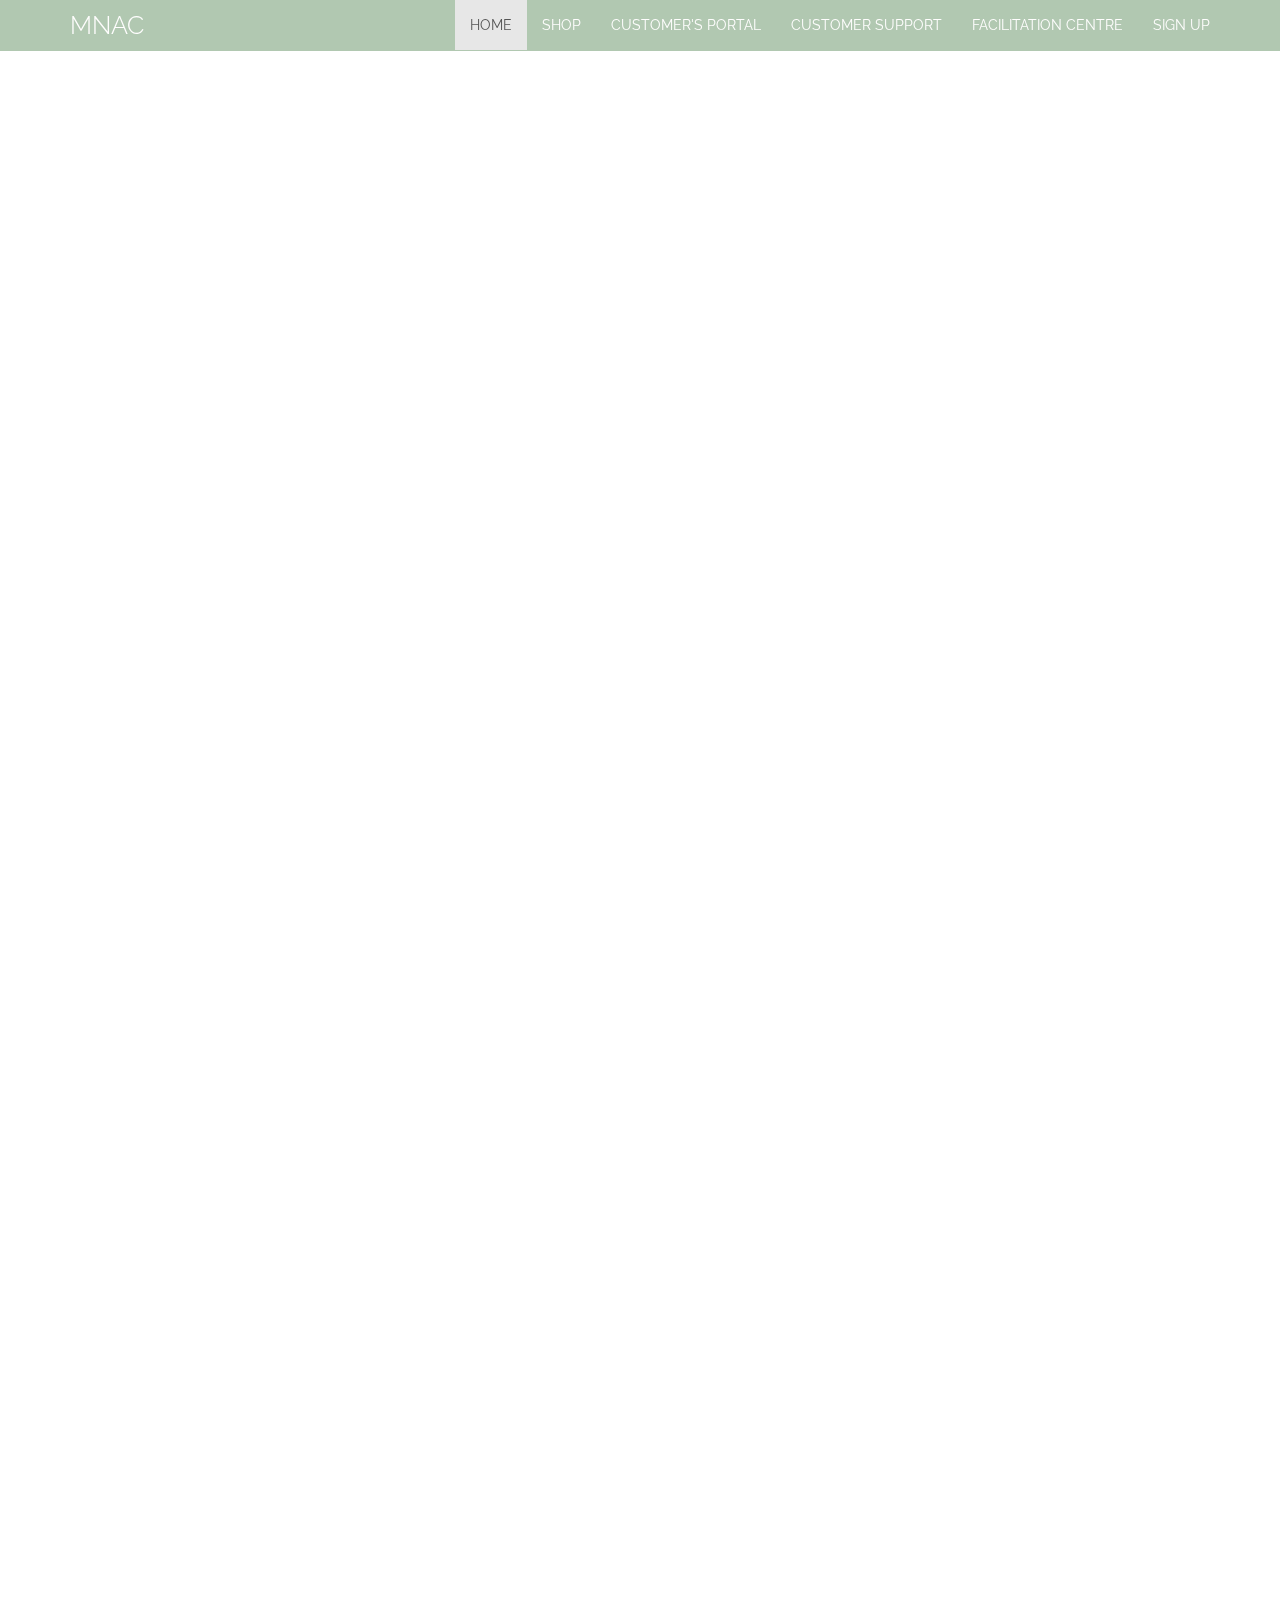
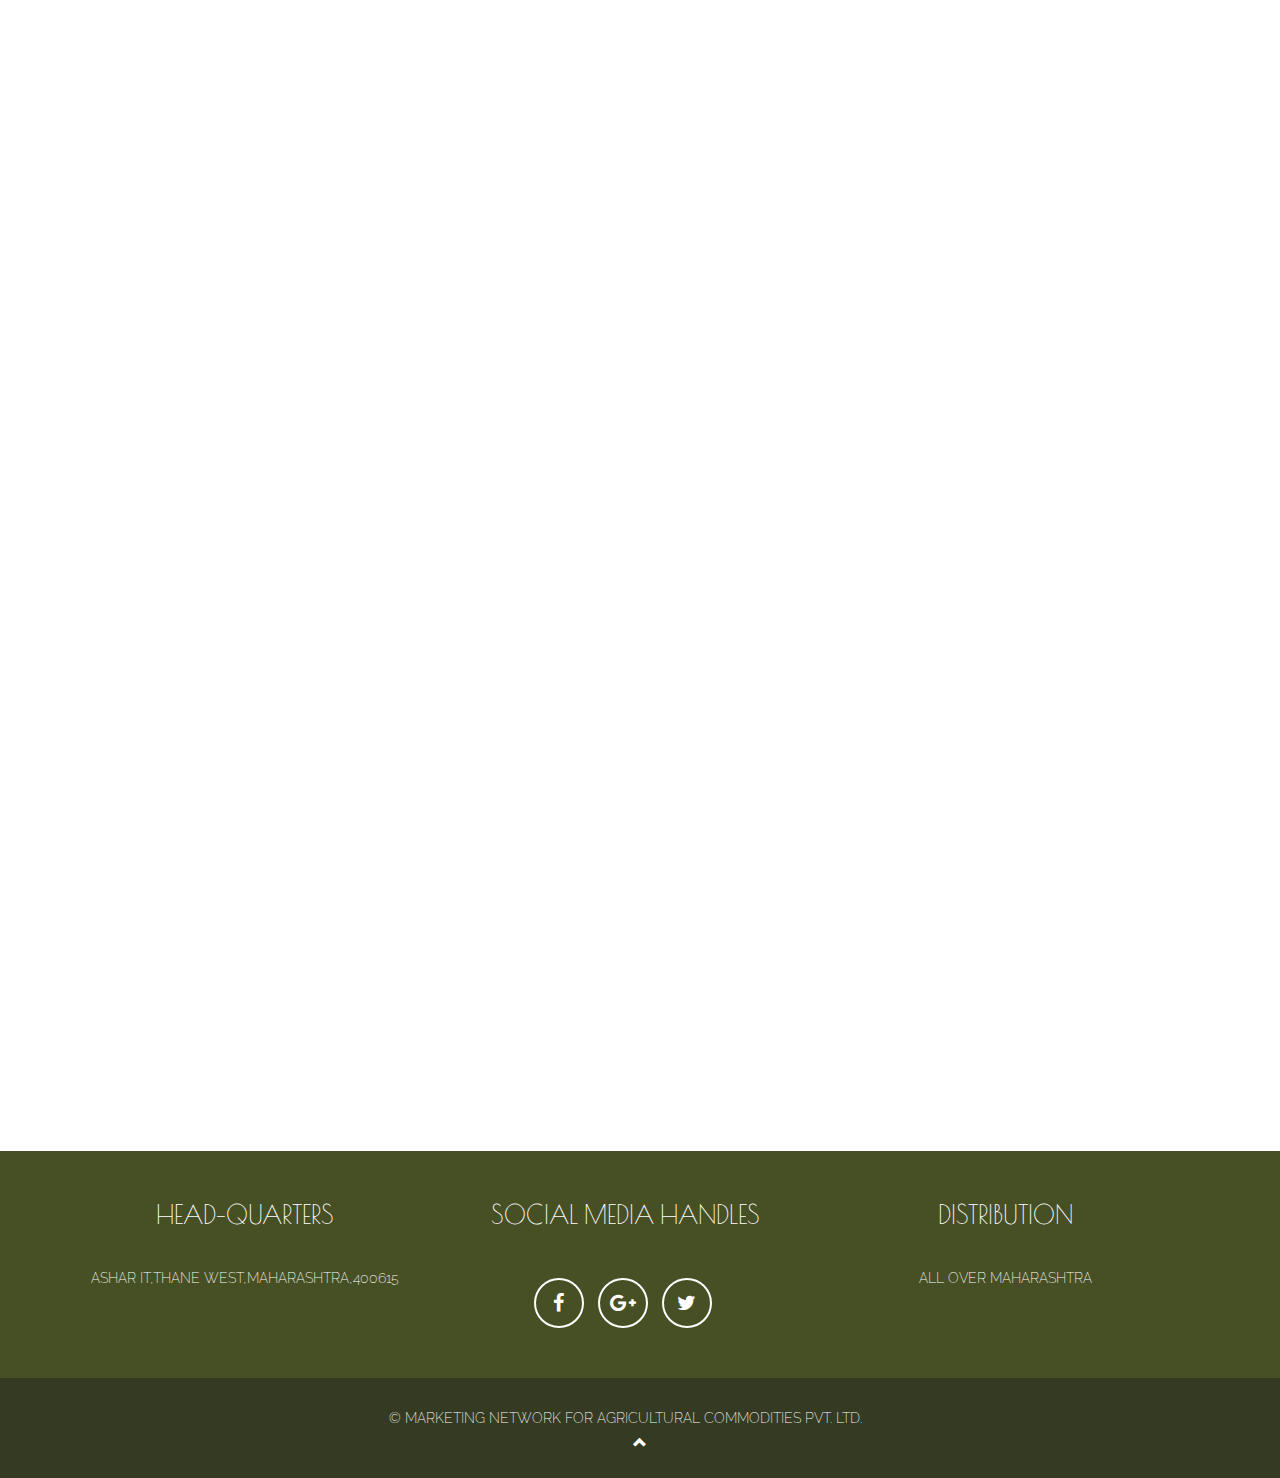
<file: index.html>
<!DOCTYPE html>
<html lang="en">
<head>
<title>| MARKETING NETWORK FOR AGRICULTURAL COMMODITIES | Home Page:: </title>
<meta name="viewport" content="width=device-width, initial-scale=1">
<meta http-equiv="Content-Type" content="text/html; charset=utf-8" />
<meta name="keywords" content="Vegetable Farm Responsive web template, Bootstrap Web Templates, Flat Web Templates, Android Compatible web template, 
Smartphone Compatible web template, free webdesigns for Nokia, Samsung, LG, SonyEricsson, Motorola web design" />
<!-- css links -->
<link href="css/bootstrap.min.css" rel="stylesheet" type="text/css" media="all" />
<link href="css/font-awesome.min.css" rel="stylesheet" type="text/css" media="all" />
<link href="css/typo.css" rel="stylesheet" type="text/css" media="all" />
<link href="css/hoverex-all.css" rel="stylesheet" type="text/css" media="all" />
<link href="css/inner.css" rel="stylesheet" type="text/css" media="all" />
<link href="css/caption-hover.css" rel="stylesheet" type="text/css" media="all" />
<link href="css/circle-hover.css" rel="stylesheet" type="text/css" media="all" />
<link href="css/slider.css" rel="stylesheet" type="text/css" media="all" />
<link href="css/style.css" rel="stylesheet" type="text/css" media="all" />
<!-- /css links -->
<!-- font files -->
<link href='//fonts.googleapis.com/css?family=Raleway:400,100,200,300,500,600,700,800,900' rel='stylesheet' type='text/css'>
<link href='//fonts.googleapis.com/css?family=Poiret+One' rel='stylesheet' type='text/css'>
<!-- font files -->
<!-- js files  -->
<script src="js/SmoothScroll.min.js"></script>
<script type="text/javascript" src="js/modernizr.custom.js"></script> 
<!-- /js files -->
</head>
<body id="myPage" data-spy="scroll" data-target=".navbar" data-offset="60">
<!-- Fixed navbar -->
    <nav class="navbar navbar-default navbar-fixed-top">
      <div class="container">
        <div class="navbar-header">
          <button type="button" class="navbar-toggle collapsed" data-toggle="collapse" data-target="#navbar" aria-expanded="false" aria-controls="navbar">
            <span class="sr-only">Toggle navigation</span>
            <span class="icon-bar"></span>
            <span class="icon-bar"></span>
            <span class="icon-bar"></span>
          </button>
         <a class="navbar-brand" href="index.html">   MNAC  </a>
        </div>
		<!--<div class="main">
<div class="logo">
<img src="mnac_logo.png">-->
        <div id="navbar" class="navbar-collapse collapse">
			<ul class="nav navbar-nav navbar-right">
				<li class="active"><a href="index.html">HOME</a></li>
				<!--<li><a href="about.html">ABOUT</a></li>-->
												<li><a href="display.html">SHOP</a></li>


				<li><a href="login.html">CUSTOMER'S PORTAL</a></li>
				<li><a href="contact.html">CUSTOMER SUPPORT</a></li>
				<!--<li><a href="contact.html">CONTACT US</a></li>-->
				<li><a href="fc.html">FACILITATION CENTRE</a></li>
				<li><a href="signup.html">SIGN UP</a></li>
          </ul>
        </div><!--/.nav-collapse -->
      </div>
    </nav>
<!-- /Fixed navbar -->	
<div class="banner">
	<div id="content">
        <div id="slider">
			<img src="images/banner1.jpg" alt="BEST QUALITY" data-url="#1">
			<img src="images/banner2.jpg" alt="PRECISE QUANTITY" data-url="#2">
			<img src="images/banner3.jpg" alt="FRESH VEGGIES 24*7" data-url="#3">
			<img src="images/banner4.jpg" alt="FAST DELIVERY" data-url="#4">
		</div>
	</div>	
</div>
<div class="w3ls"></div>
<div class="content-section-a">
	<div class="container">
		<div class="row">
            <div class="col-lg-5 col-sm-6">
				<div class="content1">
					<h3 class="section-heading slideanim">A DIRECT LINK BETWEEN FARMER AND THE CUSTOMER TO BOOST FRAMERS'S PRODUCTION AND EARNING AND TO REDUCE OVERALL MIDDLEMEN COST AND FACILITATE ECONOMIC RATES TO CUSTOMERS </h3>
					<hr class="section-heading-spacer slideanim">
					<div class="clearfix"></div>
					<p class="lead slideanim">Usually the agricultural produce is purchased from the farmers at a low price and sold to the consumers at relatively very high price because of a large number of middlemen involved.Direct contact between the farmer and retail seller or wholesaler can reduce the number of middlemen involved in the marketing chain. Direct contact through a website between producer (farmer) and buyer may reduce this wide price gap or a real time interactive system for communication between farmers and Mandis.</p>
				</div>
			</div>
            <div class="col-lg-5 col-lg-offset-2 col-sm-6 slideanim">
                <ul class="grid cs-style">
					<li>
						<figure>
							<img src="images/farm1.jpg" alt="" class="img-responsive">
							<figcaption>
								<h3>FARMER'S MARKET</h3>
								<p>FOR CUSTOMERS</p>
								<a href="about.html">READ MORE</a>
							</figcaption>
						</figure>
					</li>
				</ul> 
			</div>
        </div>
	</div>
</div>
<div class="w3ls"></div>
<div class="content-section-b">
	<div class="container">
		<div class="row">
			<div class="col-lg-5 col-lg-offset-1 col-sm-push-6 col-sm-6">
				<div class="content2">
					<h3 class="section-heading slideanim">FRESH VEGETABLES ALL THE TIME</h3>
					<hr class="section-heading-spacer slideanim">
					<div class="clearfix"></div>
					<p class="lead slideanim">Here we at MNAC, Guarantee you the the Best Quality Products at Economical Rates.</p>
				</div>
			</div>
            <div class="col-lg-5 col-sm-pull-6 col-sm-6 slideanim">
                <ul class="grid cs-style">
					<li>
						<figure>
							<!--<img src="images/farm2.jpg" alt="" class="img-responsive">-->
							<figcaption>
								<h3>CONSIDER YOU ORDER AS FREE*</h3>
								<p>*If you dont receive a bill/receipt for your order then consider your order as free!</p>
								<!--<a href="about.html">Read More</a>-->
							</figcaption>
						</figure>
					</li>
				</ul>
            </div>
        </div>
	</div>
</div>
<div class="w3ls"></div>
<!--<div class="content-section-a">
	<div class="container">
		<div class="row">
            <div class="col-lg-5 col-sm-6">
				<div class="content3">
					<h3 class="section-heading slideanim">Vegetable Farm The Fresh Maker!</h3>
					<hr class="section-heading-spacer slideanim">
					<div class="clearfix"></div>
					<p class="lead slideanim">Lorem Ipsum is simply dummy text of the printing and typesetting industry. Lorem Ipsum has been the industry's standard dummy text ever since the 1500s, when an unknown printer took a galley of type and scrambled it to make a type specimen book.</p>
				</div>
			</div>
            <div class="col-lg-5 col-lg-offset-2 col-sm-6 slideanim">
                <ul class="grid cs-style">
					<li>
						<figure>
							<img src="images/farm3.jpg" alt="" class="img-responsive">
							<figcaption>
								<h3>Vegetable Farm</h3>
								<p>The Fresh Maker!</p>
								<a href="about.html">Read More</a>
							</figcaption>
						</figure>
					</li>
				</ul>
            </div>
        </div>
	</div>
</div> -->
<!-- /About -->
<!-- /Services -->
<section class="our-services" id="services">
    <h3 class="text-center slideanim">Our Services</h3>
	<ul class="ch-grid">
		<li>
			<div class="ch-item ch-img-1 slideanim">				
				<div class="ch-info-wrap">
					<div class="ch-info">
						<div class="ch-info-front ch-img-1"></div>
						<div class="ch-info-back">
							<h5>Multiple payment options</h5>
							<p></p>
						</div>	
					</div>
				</div>
			</div>
			<h4 class="slideanim">Multiple Payment Options</h4>
			<p class="slideanim">We provide Multiple Payment Options for the User's Convenience</p>
			<!--<a class="btn btn-lg btn-outline slideanim" href="gallery-item.html" role="button">View details &raquo;</a>-->
		</li>
		<li>
			<div class="ch-item ch-img-2 slideanim">
				<div class="ch-info-wrap">
					<div class="ch-info">
						<div class="ch-info-front ch-img-2"></div>
						<div class="ch-info-back">
							<h5>Advanced Irrigation Techniques</h5>
							<p></p>
						</div>
					</div>
				</div>
			</div>
			<h4 class="slideanim">Irrigation</h4>
			<p class="slideanim">We provide our partners with Advanced Irrigation Techniques to save water and also Advanced Farming Solutions</p>
			<!--<a class="btn btn-lg btn-outline slideanim" href="gallery-item.html" role="button">View details &raquo;</a>-->
		</li>
		<li>
			<div class="ch-item ch-img-3 slideanim">
				<div class="ch-info-wrap">
					<div class="ch-info">
						<div class="ch-info-front ch-img-3"></div>
						<div class="ch-info-back">
							<h5>Door to Door delivery</h5>
							<p></p>
						</div>
					</div>
				</div>
			</div>
			<h4 class="slideanim">Door to Door delivery</h4>
			<p class="slideanim">We provide the Farm Fresh Products right from the farm upto your DoorSteps</p>
			<!--<a class="btn btn-lg btn-outline slideanim" href="gallery-item.html" role="button">View details &raquo;</a>-->
		</li>
		<li>
			<div class="ch-item ch-img-4 slideanim">
				<div class="ch-info-wrap">
					<div class="ch-info">
						<div class="ch-info-front ch-img-4"></div>
						<div class="ch-info-back">
							<h5>Advanced Harvesting Techniques</h5>
							<p></p>
						</div>
					</div>
				</div>
			</div>
			<h4 class="slideanim">Fresh Products Guaranteed*</h4>
			<p class="slideanim">*If we fail to deliver you fresh products, then get back a free replacement to your order </p>
			<!--<a class="btn btn-lg btn-outline slideanim" href="gallery-item.html" role="button">View details &raquo;</a>-->
		</li>
	</ul>
</section>
<!-- /Services -->
<!-- Portfolio Grid Section -->
<!--<section id="portfolio">
	<h3 class="text-center slideanim">Our Portfolio</h3>
    <div class="container">
        <div class="row">
            <div class="col-md-4 col-sm-6 col-xs-12 portfolio-item slideanim">
                <a href="#portfolioModal1" class="portfolio-link" data-toggle="modal">
					<div class="caption">
						<div class="caption-content">
							<i class="fa fa-paper-plane"></i>
						</div>
					</div>
					<img src="images/port1.jpg" class="img-responsive" alt="">
				</a>
            </div>
            <div class="col-md-4 col-sm-6 col-xs-12 portfolio-item slideanim">
                <a href="#portfolioModal2" class="portfolio-link" data-toggle="modal">
					<div class="caption">
                        <div class="caption-content">
							<i class="fa fa-paper-plane"></i>
                        </div>
					</div>
                    <img src="images/port2.jpg" class="img-responsive" alt="">
                </a>
            </div>
            <div class="col-md-4 col-sm-6 col-xs-12 portfolio-item slideanim">
                <a href="#portfolioModal3" class="portfolio-link" data-toggle="modal">
                    <div class="caption">
                        <div class="caption-content">
                            <i class="fa fa-paper-plane"></i>
                        </div>
                    </div>
                    <img src="images/port3.jpg" class="img-responsive" alt="">
                </a>
            </div>
            <div class="col-md-4 col-sm-6 col-xs-12 portfolio-item slideanim">
                <a href="#portfolioModal4" class="portfolio-link" data-toggle="modal">
                    <div class="caption">
                        <div class="caption-content">
                            <i class="fa fa-paper-plane"></i>
                        </div>
                    </div>
                    <img src="images/port4.jpg" class="img-responsive" alt="">
                </a>
            </div>
            <div class="col-md-4 col-sm-6 col-xs-12 portfolio-item slideanim">
				<a href="#portfolioModal5" class="portfolio-link" data-toggle="modal">
                    <div class="caption">
                        <div class="caption-content">
                            <i class="fa fa-paper-plane"></i>
                        </div>
                    </div>
                    <img src="images/port5.jpg" class="img-responsive" alt="">
                </a>
            </div>
            <div class="col-md-4 col-sm-6 col-xs-12 portfolio-item slideanim">
                <a href="#portfolioModal6" class="portfolio-link" data-toggle="modal">
                    <div class="caption">
                        <div class="caption-content">
                            <i class="fa fa-paper-plane"></i>
                        </div>
                    </div>
					<img src="images/port6.jpg" class="img-responsive" alt="">
                </a>
            </div>
        </div>
    </div>
</section>
<!-- /Portfolio Grid Section -->
<!-- Portfolio Modals -->
<!--<div class="portfolio-modal modal fade slideanim" id="portfolioModal1" tabindex="-1" role="dialog" aria-hidden="true">
    <div class="modal-content">
        <div class="close-modal" data-dismiss="modal">
            <div class="lr">
                <div class="rl"></div>
            </div>
        </div>
       <!-- <div class="container">
			<div class="row">
                <div class="col-lg-8 col-lg-offset-2">
                    <div class="modal-body">
                        <h3>Vegetable Farm</h3>
						<hr>
                        <img src="images/port1.jpg" class="img-responsive img-centered" alt="">
                        <p>Lorem Ipsum is simply dummy text of the printing and typesetting industry. Lorem Ipsum has been the industry's standard dummy text ever since the 1500s, when an unknown printer took a galley of type and scrambled it to make a type specimen book.</p>
                        <button type="button" class="btn btn-default" data-dismiss="modal"><i class="fa fa-times"></i> Close</button>
                    </div>
                </div>
            </div>
        </div>
    </div>
</div>
<div class="portfolio-modal modal fade slideanim" id="portfolioModal2" tabindex="-1" role="dialog" aria-hidden="true">
    <div class="modal-content">
        <div class="close-modal" data-dismiss="modal">
            <div class="lr">
                <div class="rl"></div>
            </div>
        </div>
        <div class="container">
            <div class="row">
                <div class="col-lg-8 col-lg-offset-2">
                    <div class="modal-body">
                        <h3>Vegetable Farm</h3>
                        <hr>
                        <img src="images/port2.jpg" class="img-responsive img-centered" alt="">
                        <p>Lorem Ipsum is simply dummy text of the printing and typesetting industry. Lorem Ipsum has been the industry's standard dummy text ever since the 1500s, when an unknown printer took a galley of type and scrambled it to make a type specimen book.</p>
                        <button type="button" class="btn btn-default" data-dismiss="modal"><i class="fa fa-times"></i> Close</button>
                    </div>
                </div>
            </div>
        </div>
    </div>
    </div>
<div class="portfolio-modal modal fade slideanim" id="portfolioModal3" tabindex="-1" role="dialog" aria-hidden="true">
    <div class="modal-content">
        <div class="close-modal" data-dismiss="modal">
            <div class="lr">
                <div class="rl"></div>
            </div>
        </div>
        <div class="container">
            <div class="row">
                <div class="col-lg-8 col-lg-offset-2">
                    <div class="modal-body">
                        <h3>Vegetable Farm</h3>
                        <hr>
                        <img src="images/port3.jpg" class="img-responsive img-centered" alt="">
						<p>Lorem Ipsum is simply dummy text of the printing and typesetting industry. Lorem Ipsum has been the industry's standard dummy text ever since the 1500s, when an unknown printer took a galley of type and scrambled it to make a type specimen book.</p>
                        <button type="button" class="btn btn-default" data-dismiss="modal"><i class="fa fa-times"></i> Close</button>
                    </div>
                </div>
            </div>
        </div>
    </div>
</div>
<div class="portfolio-modal modal fade slideanim" id="portfolioModal4" tabindex="-1" role="dialog" aria-hidden="true">
    <div class="modal-content">
        <div class="close-modal" data-dismiss="modal">
            <div class="lr">
                <div class="rl"></div>
            </div>
        </div>
        <div class="container">
			<div class="row">
                <div class="col-lg-8 col-lg-offset-2">
                    <div class="modal-body">
                        <h3>Vegetable Farm</h3>
                        <hr>
                        <img src="images/port4.jpg" class="img-responsive img-centered" alt="">
                        <p>Lorem Ipsum is simply dummy text of the printing and typesetting industry. Lorem Ipsum has been the industry's standard dummy text ever since the 1500s, when an unknown printer took a galley of type and scrambled it to make a type specimen book.</p>
						<button type="button" class="btn btn-default" data-dismiss="modal"><i class="fa fa-times"></i> Close</button>
                    </div>
                </div>
            </div>
        </div>
    </div>
</div>
<div class="portfolio-modal modal fade slideanim" id="portfolioModal5" tabindex="-1" role="dialog" aria-hidden="true">
	<div class="modal-content">
        <div class="close-modal" data-dismiss="modal">
            <div class="lr">
                <div class="rl"></div>
            </div>
        </div>
        <div class="container">
            <div class="row">
                <div class="col-lg-8 col-lg-offset-2">
                    <div class="modal-body">
                        <h3>Vegetable Farm</h3>
                        <hr>
                        <img src="images/port5.jpg" class="img-responsive img-centered" alt="">
                        <p>Lorem Ipsum is simply dummy text of the printing and typesetting industry. Lorem Ipsum has been the industry's standard dummy text ever since the 1500s, when an unknown printer took a galley of type and scrambled it to make a type specimen book.</p>
                        <button type="button" class="btn btn-default" data-dismiss="modal"><i class="fa fa-times"></i> Close</button>
                    </div>
                </div>
            </div>
        </div>
    </div>
</div>
<div class="portfolio-modal modal fade slideanim" id="portfolioModal6" tabindex="-1" role="dialog" aria-hidden="true">
    <div class="modal-content">
        <div class="close-modal" data-dismiss="modal">
            <div class="lr">
                <div class="rl"></div>
            </div>
        </div>
        <div class="container">
            <div class="row">
                <div class="col-lg-8 col-lg-offset-2">
                    <div class="modal-body">
                        <h3>Vegetable Farm</h3>
                        <hr>
                        <img src="images/port6.jpg" class="img-responsive img-centered" alt="">
                        <p>Lorem Ipsum is simply dummy text of the printing and typesetting industry. Lorem Ipsum has been the industry's standard dummy text ever since the 1500s, when an unknown printer took a galley of type and scrambled it to make a type specimen book.</p>
                        <button type="button" class="btn btn-default" data-dismiss="modal"><i class="fa fa-times"></i> Close</button>
                    </div>
                </div>
            </div>
        </div>
    </div>
</div>
<!-- /Portfolio Modals -->
<!-- Blog --> 
<!--
<section class="our-blog" id="blog">
	<h3 class="text-center slideanim">Our News Updates</h3>
    <div class="container">
		<div class="row">
			<div class="col-md-3 col-xs-12">
				<div class="news-w3ls">
					<div class="view view-seventh slideanim">
						<img src="images/blog1.jpg" alt="" class="img-responsive"/>
						<div class="mask">
							<h5>January 2,2016</h5>
							<p>Lorem Ipsum is simply dummy text of the printing and typesetting industry.</p>
							<a href="blog.html" class="info">Read More</a>
						</div>
					</div>
				</div>
				<div class="blog-content slideanim">
					<p class="p1">News - January 2,2016</p>
					<a href="blog.html"><h4>Its The Vegetable Farm You Can See.</h4></a>
					<p class="p2">Lorem Ipsum is simply dummy text of the printing and typesetting industry.</p>
					<a href="blog.html">Read More</a>
				</div>
			</div>
			<div class="col-md-3 col-xs-12">
				<div class="news-w3ls">
					<div class="view view-seventh slideanim">
						<img src="images/blog2.jpg" alt="" class="img-responsive"/>
						<div class="mask">
							<h5>January 10,2016</h5>
							<p>Lorem Ipsum is simply dummy text of the printing and typesetting industry.</p>
							<a href="blog.html" class="info">Read More</a>
						</div>
					</div>
				</div>	
				<div class="blog-content slideanim">
					<p class="p1">News - January 10,2016</p>
					<a href="blog.html"><h4>A Day With Vegetable Farm.</h4></a>
					<p class="p2">Lorem Ipsum is simply dummy text of the printing and typesetting industry.</p>
					<a href="blog.html">Read More</a>
				</div>
			</div>
			<div class="col-md-3 col-xs-12">
				<div class="news-w3ls">
					<div class="view view-seventh slideanim">
						<img src="images/blog3.jpg" alt="" class="img-responsive"/>
						<div class="mask">
							<h5>January 15,2016</h5>
							<p>Lorem Ipsum is simply dummy text of the printing and typesetting industry.</p>
							<a href="blog.html" class="info">Read More</a>
						</div>
					</div>
				</div>	
				<div class="blog-content slideanim">
					<p class="p1">News - January 15,2016</p>
					<a href="blog.html"><h4>Vegetable Farm For All.</h4></a>
					<p class="p2">Lorem Ipsum is simply dummy text of the printing and typesetting industry.</p>
					<a href="blog.html">Read More</a>
				</div>
			</div>
			<div class="col-md-3 col-xs-12">
				<div class="news-w3ls">
					<div class="view view-seventh slideanim">
						<img src="images/blog4.jpg" alt="" class="img-responsive"/>
						<div class="mask">
							<h5>January 20,2016</h5>
							<p>Lorem Ipsum is simply dummy text of the printing and typesetting industry.</p>
							<a href="blog.html" class="info">Read More</a>
						</div>
					</div>
				</div>	
				<div class="blog-content slideanim">
					<p class="p1">News - January 20,2016</p>
					<a href="blog.html"><h4>Vegetable Farm For Your Life.</h4></a>
					<p class="p2">Lorem Ipsum is simply dummy text of the printing and typesetting industry.</p>
					<a href="blog.html">Read More</a>
				</div>
			</div>
		</div>
	</div>-->
</section>
<!-- /Blog -->
<!-- Footer -->
<footer class="text-center">
    <div class="footer-above">
        <div class="container">
            <div class="row">
                <div class="footer-col col-md-4">
                    <h4>HEAD-QUARTERS</h4>
                    <p>ASHAR IT,THANE WEST,MAHARASHTRA,400615</p>
                </div>
                <div class="footer-col col-md-4">
                    <h4>SOCIAL MEDIA HANDLES</h4>
                    <ul class="list-inline">
                        <li>
                            <a href="#" class="btn-social btn-outline"><i class="fa fa-fw fa-facebook"></i></a>
                        </li>
                        <li>
                            <a href="#" class="btn-social btn-outline"><i class="fa fa-fw fa-google-plus"></i></a>
                        </li>
                        <li>
                            <a href="#" class="btn-social btn-outline"><i class="fa fa-fw fa-twitter"></i></a>
                        </li>
                        
                    </ul>
                </div>
                <div class="footer-col col-md-4">
                    <h4>DISTRIBUTION</h4>
                    <p>ALL OVER MAHARASHTRA</p>
                </div>
            </div>
        </div>
	</div>
    <div class="footer-below">
        <div class="container">
            <div class="row">
                <div class="col-lg-12">
                    <p>© MARKETING NETWORK FOR AGRICULTURAL COMMODITIES PVT. LTD.<a href="" target="_blank"></a></p>
                </div>
            </div>
        </div>
		<a href="#myPage" title="To Top">
			<span class="glyphicon glyphicon-chevron-up"></span>
		</a>
    </div>
</footer>
<!-- js files -->
<script src="js/jquery.min.js"></script>
<script src="js/bootstrap.min.js"></script>
<script src="js/classie.js"></script>
<script src="js/TweenMax.min.js"></script>
<script src="js/index.js"></script>
<script src="js/index2.js"></script>
<script>
$(document).ready(function(){
  // Add smooth scrolling to all links in navbar + footer link
  $(".navbar a, footer a[href='#myPage']").on('click', function(event) {

  // Store hash
  var hash = this.hash;

  // Using jQuery's animate() method to add smooth page scroll
  // The optional number (900) specifies the number of milliseconds it takes to scroll to the specified area
  $('html, body').animate({
    scrollTop: $(hash).offset().top
  }, 900, function(){

    // Add hash (#) to URL when done scrolling (default click behavior)
    window.location.hash = hash;
    });
  });
})
</script>
<script>
$(window).scroll(function() {
  $(".slideanim").each(function(){
    var pos = $(this).offset().top;

    var winTop = $(window).scrollTop();
    if (pos < winTop + 600) {
      $(this).addClass("slide");
    }
  });
});
</script>
<!-- /js files -->
</body>
</html>
</file>
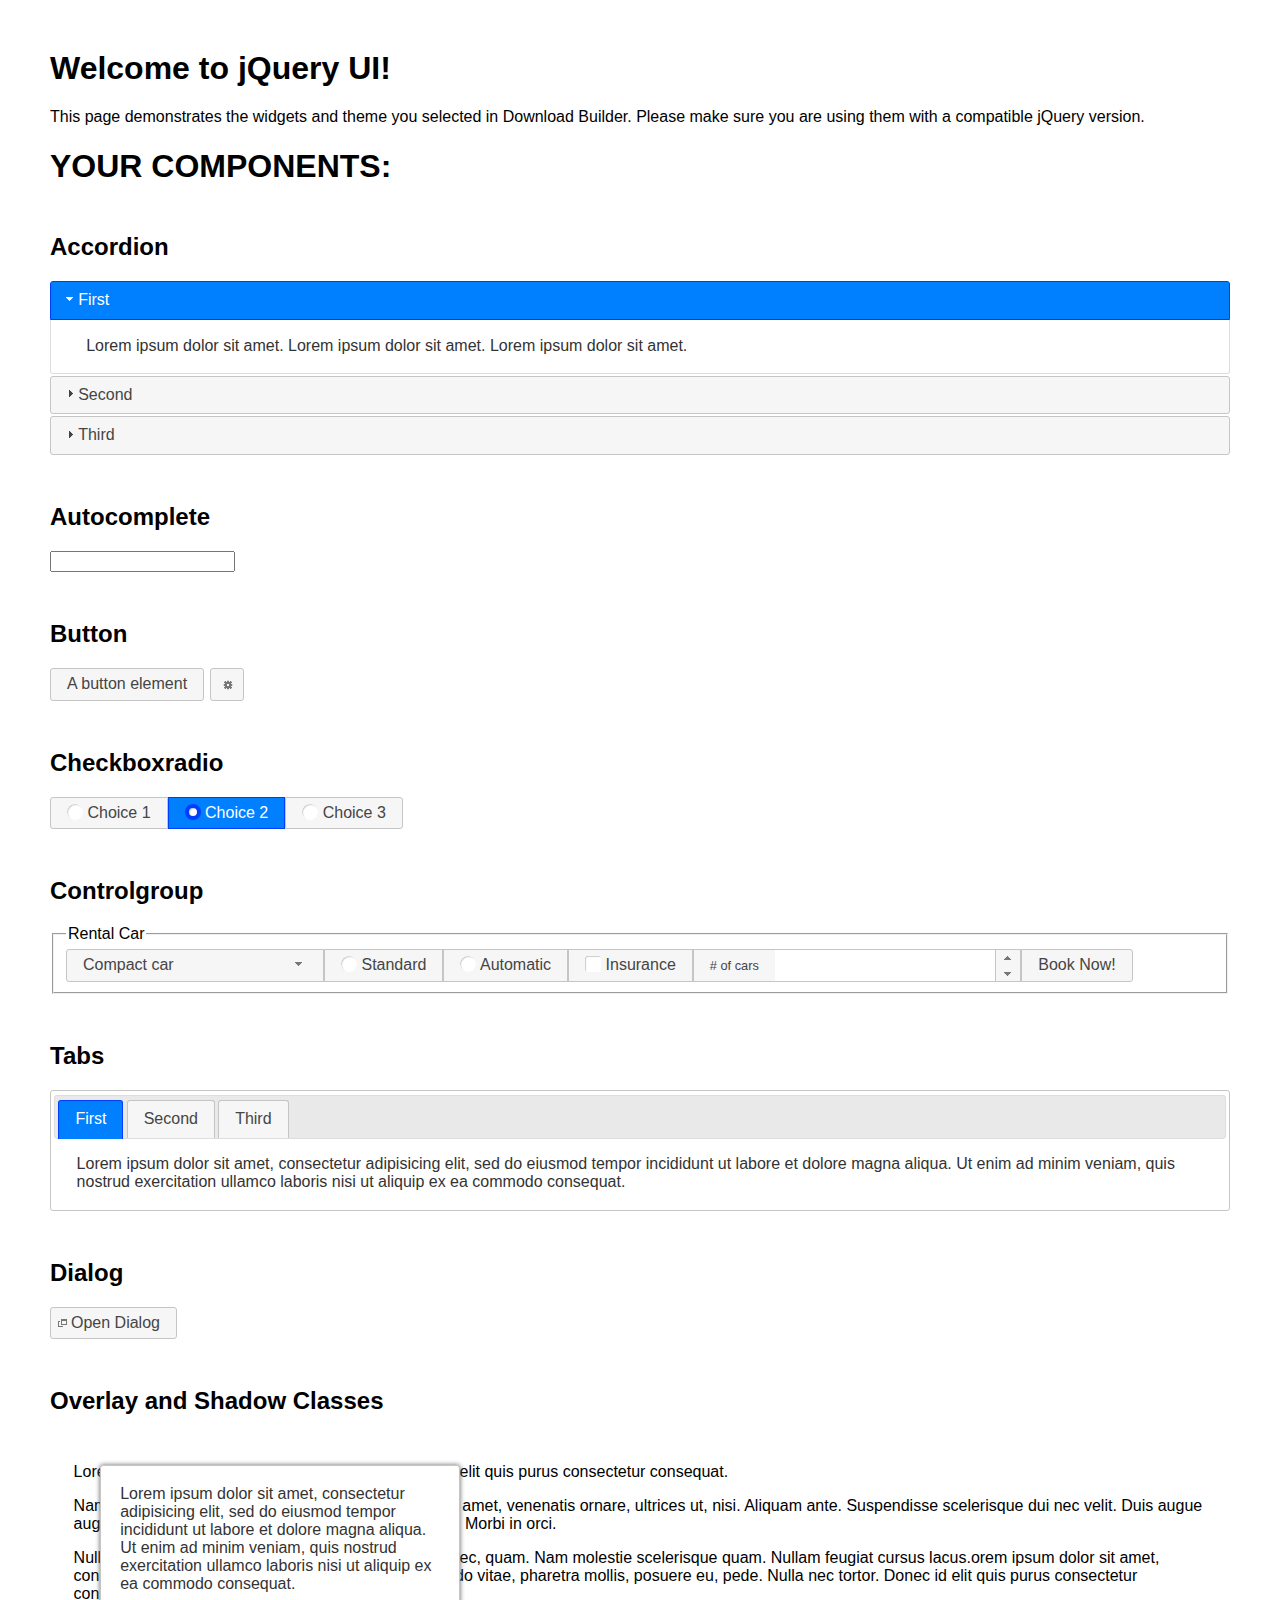
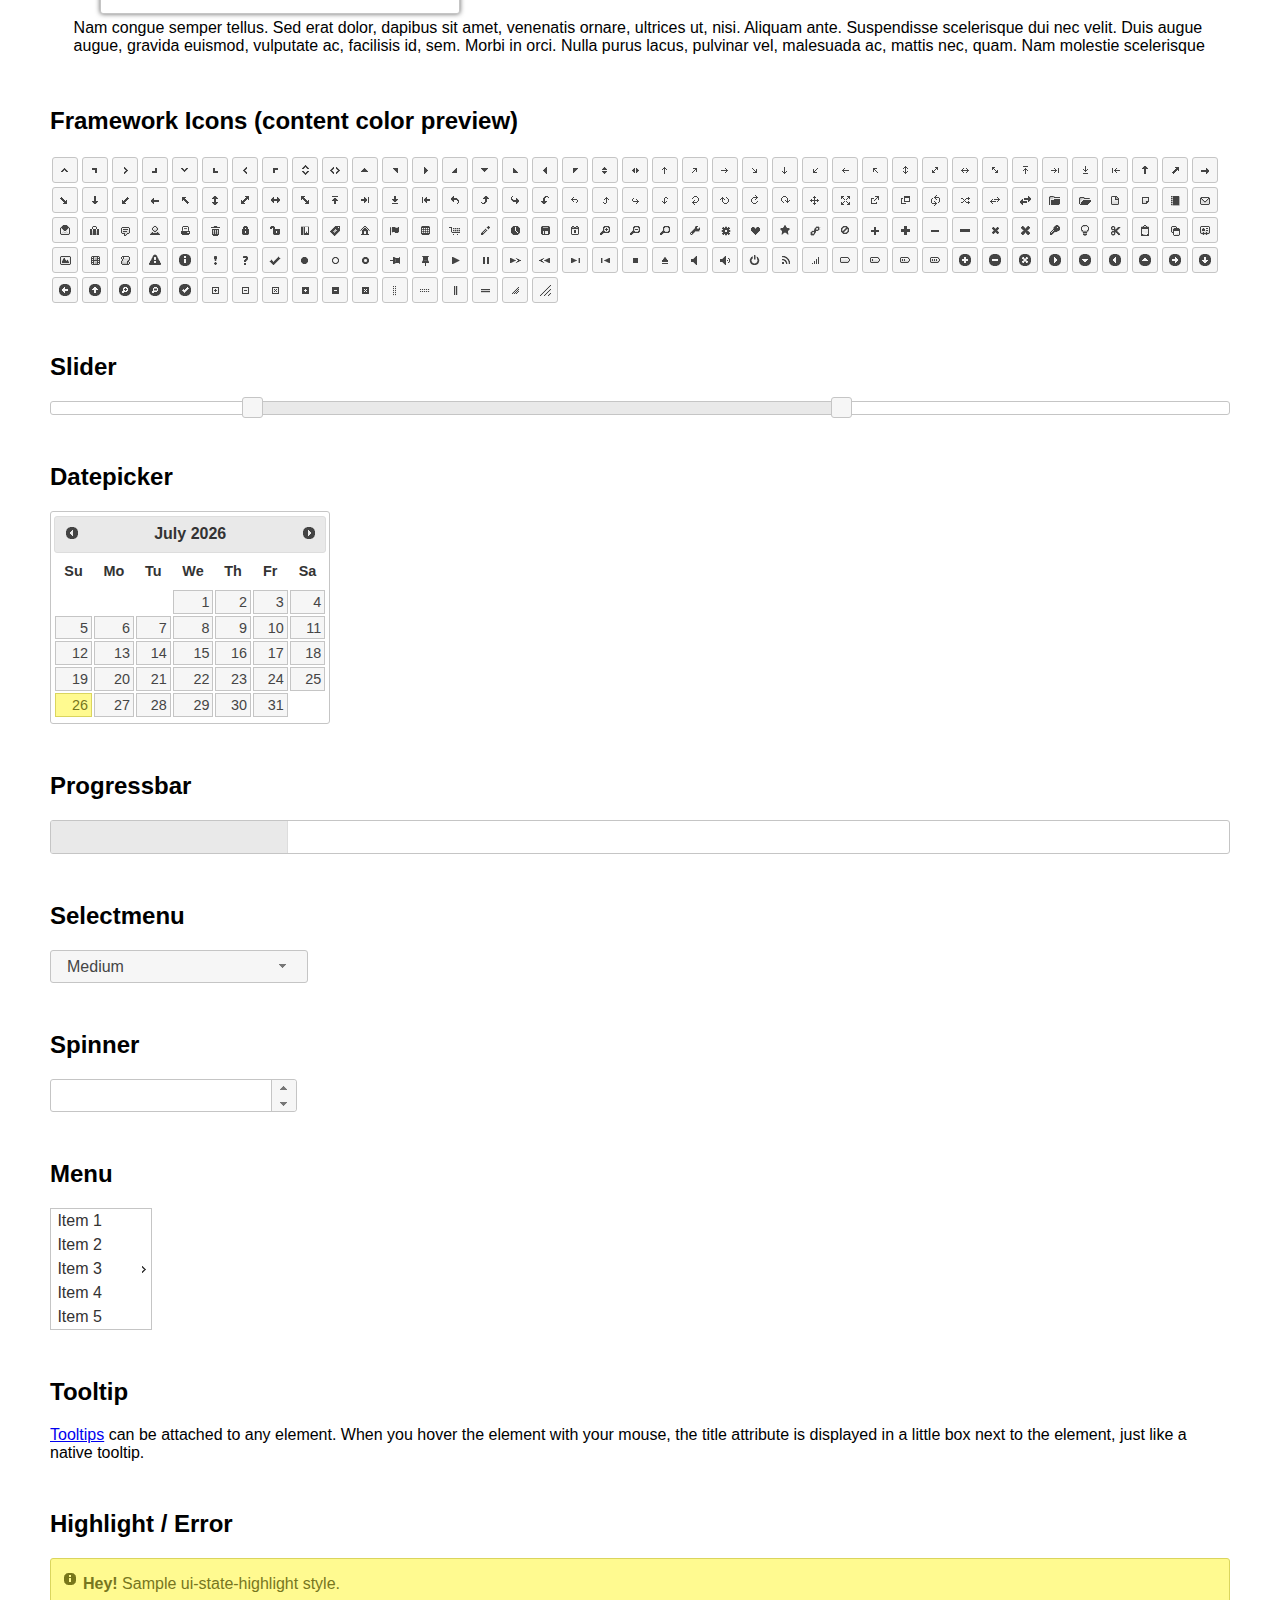
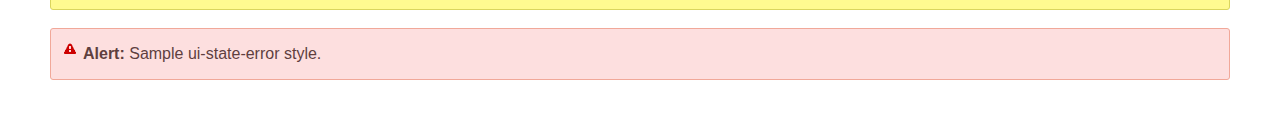
<file: vendor/jqueryui/index.html>
<!doctype html>
<html lang="us">
<head>
	<meta charset="utf-8">
	<title>jQuery UI Example Page</title>
	<link href="jquery-ui.css" rel="stylesheet">
	<style>
	body{
		font-family: "Trebuchet MS", sans-serif;
		margin: 50px;
	}
	.demoHeaders {
		margin-top: 2em;
	}
	#dialog-link {
		padding: .4em 1em .4em 20px;
		text-decoration: none;
		position: relative;
	}
	#dialog-link span.ui-icon {
		margin: 0 5px 0 0;
		position: absolute;
		left: .2em;
		top: 50%;
		margin-top: -8px;
	}
	#icons {
		margin: 0;
		padding: 0;
	}
	#icons li {
		margin: 2px;
		position: relative;
		padding: 4px 0;
		cursor: pointer;
		float: left;
		list-style: none;
	}
	#icons span.ui-icon {
		float: left;
		margin: 0 4px;
	}
	.fakewindowcontain .ui-widget-overlay {
		position: absolute;
	}
	select {
		width: 200px;
	}
	</style>
</head>
<body>

<h1>Welcome to jQuery UI!</h1>

<div class="ui-widget">
	<p>This page demonstrates the widgets and theme you selected in Download Builder. Please make sure you are using them with a compatible jQuery version.</p>
</div>

<h1>YOUR COMPONENTS:</h1>


<!-- Accordion -->
<h2 class="demoHeaders">Accordion</h2>
<div id="accordion">
	<h3>First</h3>
	<div>Lorem ipsum dolor sit amet. Lorem ipsum dolor sit amet. Lorem ipsum dolor sit amet.</div>
	<h3>Second</h3>
	<div>Phasellus mattis tincidunt nibh.</div>
	<h3>Third</h3>
	<div>Nam dui erat, auctor a, dignissim quis.</div>
</div>



<!-- Autocomplete -->
<h2 class="demoHeaders">Autocomplete</h2>
<div>
	<input id="autocomplete" title="type &quot;a&quot;">
</div>



<!-- Button -->
<h2 class="demoHeaders">Button</h2>
<button id="button">A button element</button>
<button id="button-icon">An icon-only button</button>



<!-- Checkboxradio -->
<h2 class="demoHeaders">Checkboxradio</h2>
<form style="margin-top: 1em;">
	<div id="radioset">
		<input type="radio" id="radio1" name="radio"><label for="radio1">Choice 1</label>
		<input type="radio" id="radio2" name="radio" checked="checked"><label for="radio2">Choice 2</label>
		<input type="radio" id="radio3" name="radio"><label for="radio3">Choice 3</label>
	</div>
</form>



<!-- Controlgroup -->
<h2 class="demoHeaders">Controlgroup</h2>
<fieldset>
	<legend>Rental Car</legend>
	<div id="controlgroup">
		<select id="car-type">
			<option>Compact car</option>
			<option>Midsize car</option>
			<option>Full size car</option>
			<option>SUV</option>
			<option>Luxury</option>
			<option>Truck</option>
			<option>Van</option>
		</select>
		<label for="transmission-standard">Standard</label>
		<input type="radio" name="transmission" id="transmission-standard">
		<label for="transmission-automatic">Automatic</label>
		<input type="radio" name="transmission" id="transmission-automatic">
		<label for="insurance">Insurance</label>
		<input type="checkbox" name="insurance" id="insurance">
		<label for="horizontal-spinner" class="ui-controlgroup-label"># of cars</label>
		<input id="horizontal-spinner" class="ui-spinner-input">
		<button>Book Now!</button>
	</div>
</fieldset>



<!-- Tabs -->
<h2 class="demoHeaders">Tabs</h2>
<div id="tabs">
	<ul>
		<li><a href="#tabs-1">First</a></li>
		<li><a href="#tabs-2">Second</a></li>
		<li><a href="#tabs-3">Third</a></li>
	</ul>
	<div id="tabs-1">Lorem ipsum dolor sit amet, consectetur adipisicing elit, sed do eiusmod tempor incididunt ut labore et dolore magna aliqua. Ut enim ad minim veniam, quis nostrud exercitation ullamco laboris nisi ut aliquip ex ea commodo consequat.</div>
	<div id="tabs-2">Phasellus mattis tincidunt nibh. Cras orci urna, blandit id, pretium vel, aliquet ornare, felis. Maecenas scelerisque sem non nisl. Fusce sed lorem in enim dictum bibendum.</div>
	<div id="tabs-3">Nam dui erat, auctor a, dignissim quis, sollicitudin eu, felis. Pellentesque nisi urna, interdum eget, sagittis et, consequat vestibulum, lacus. Mauris porttitor ullamcorper augue.</div>
</div>



<h2 class="demoHeaders">Dialog</h2>
<p>
	<button id="dialog-link" class="ui-button ui-corner-all ui-widget">
		<span class="ui-icon ui-icon-newwin"></span>Open Dialog
	</button>
</p>

<h2 class="demoHeaders">Overlay and Shadow Classes</h2>
<div style="position: relative; width: 96%; height: 200px; padding:1% 2%; overflow:hidden;" class="fakewindowcontain">
	<p>Lorem ipsum dolor sit amet,  Nulla nec tortor. Donec id elit quis purus consectetur consequat. </p><p>Nam congue semper tellus. Sed erat dolor, dapibus sit amet, venenatis ornare, ultrices ut, nisi. Aliquam ante. Suspendisse scelerisque dui nec velit. Duis augue augue, gravida euismod, vulputate ac, facilisis id, sem. Morbi in orci. </p><p>Nulla purus lacus, pulvinar vel, malesuada ac, mattis nec, quam. Nam molestie scelerisque quam. Nullam feugiat cursus lacus.orem ipsum dolor sit amet, consectetur adipiscing elit. Donec libero risus, commodo vitae, pharetra mollis, posuere eu, pede. Nulla nec tortor. Donec id elit quis purus consectetur consequat. </p><p>Nam congue semper tellus. Sed erat dolor, dapibus sit amet, venenatis ornare, ultrices ut, nisi. Aliquam ante. Suspendisse scelerisque dui nec velit. Duis augue augue, gravida euismod, vulputate ac, facilisis id, sem. Morbi in orci. Nulla purus lacus, pulvinar vel, malesuada ac, mattis nec, quam. Nam molestie scelerisque quam. </p><p>Nullam feugiat cursus lacus.orem ipsum dolor sit amet, consectetur adipiscing elit. Donec libero risus, commodo vitae, pharetra mollis, posuere eu, pede. Nulla nec tortor. Donec id elit quis purus consectetur consequat. Nam congue semper tellus. Sed erat dolor, dapibus sit amet, venenatis ornare, ultrices ut, nisi. Aliquam ante. </p><p>Suspendisse scelerisque dui nec velit. Duis augue augue, gravida euismod, vulputate ac, facilisis id, sem. Morbi in orci. Nulla purus lacus, pulvinar vel, malesuada ac, mattis nec, quam. Nam molestie scelerisque quam. Nullam feugiat cursus lacus.orem ipsum dolor sit amet, consectetur adipiscing elit. Donec libero risus, commodo vitae, pharetra mollis, posuere eu, pede. Nulla nec tortor. Donec id elit quis purus consectetur consequat. Nam congue semper tellus. Sed erat dolor, dapibus sit amet, venenatis ornare, ultrices ut, nisi. </p>

	<!-- ui-dialog -->
	<div class="ui-widget-overlay ui-front"></div>
	<div style="position: absolute; width: 320px; left: 50px; top: 30px; padding: 1.2em" class="ui-widget ui-front ui-widget-content ui-corner-all ui-widget-shadow">
		Lorem ipsum dolor sit amet, consectetur adipisicing elit, sed do eiusmod tempor incididunt ut labore et dolore magna aliqua. Ut enim ad minim veniam, quis nostrud exercitation ullamco laboris nisi ut aliquip ex ea commodo consequat.
	</div>

</div>

<!-- ui-dialog -->
<div id="dialog" title="Dialog Title">
	<p>Lorem ipsum dolor sit amet, consectetur adipisicing elit, sed do eiusmod tempor incididunt ut labore et dolore magna aliqua. Ut enim ad minim veniam, quis nostrud exercitation ullamco laboris nisi ut aliquip ex ea commodo consequat.</p>
</div>



<h2 class="demoHeaders">Framework Icons (content color preview)</h2>
<ul id="icons" class="ui-widget ui-helper-clearfix">
	<li class="ui-state-default ui-corner-all" title=".ui-icon-caret-1-n"><span class="ui-icon ui-icon-caret-1-n"></span></li>
	<li class="ui-state-default ui-corner-all" title=".ui-icon-caret-1-ne"><span class="ui-icon ui-icon-caret-1-ne"></span></li>
	<li class="ui-state-default ui-corner-all" title=".ui-icon-caret-1-e"><span class="ui-icon ui-icon-caret-1-e"></span></li>
	<li class="ui-state-default ui-corner-all" title=".ui-icon-caret-1-se"><span class="ui-icon ui-icon-caret-1-se"></span></li>
	<li class="ui-state-default ui-corner-all" title=".ui-icon-caret-1-s"><span class="ui-icon ui-icon-caret-1-s"></span></li>
	<li class="ui-state-default ui-corner-all" title=".ui-icon-caret-1-sw"><span class="ui-icon ui-icon-caret-1-sw"></span></li>
	<li class="ui-state-default ui-corner-all" title=".ui-icon-caret-1-w"><span class="ui-icon ui-icon-caret-1-w"></span></li>
	<li class="ui-state-default ui-corner-all" title=".ui-icon-caret-1-nw"><span class="ui-icon ui-icon-caret-1-nw"></span></li>
	<li class="ui-state-default ui-corner-all" title=".ui-icon-caret-2-n-s"><span class="ui-icon ui-icon-caret-2-n-s"></span></li>
	<li class="ui-state-default ui-corner-all" title=".ui-icon-caret-2-e-w"><span class="ui-icon ui-icon-caret-2-e-w"></span></li>
	<li class="ui-state-default ui-corner-all" title=".ui-icon-triangle-1-n"><span class="ui-icon ui-icon-triangle-1-n"></span></li>
	<li class="ui-state-default ui-corner-all" title=".ui-icon-triangle-1-ne"><span class="ui-icon ui-icon-triangle-1-ne"></span></li>
	<li class="ui-state-default ui-corner-all" title=".ui-icon-triangle-1-e"><span class="ui-icon ui-icon-triangle-1-e"></span></li>
	<li class="ui-state-default ui-corner-all" title=".ui-icon-triangle-1-se"><span class="ui-icon ui-icon-triangle-1-se"></span></li>
	<li class="ui-state-default ui-corner-all" title=".ui-icon-triangle-1-s"><span class="ui-icon ui-icon-triangle-1-s"></span></li>
	<li class="ui-state-default ui-corner-all" title=".ui-icon-triangle-1-sw"><span class="ui-icon ui-icon-triangle-1-sw"></span></li>
	<li class="ui-state-default ui-corner-all" title=".ui-icon-triangle-1-w"><span class="ui-icon ui-icon-triangle-1-w"></span></li>
	<li class="ui-state-default ui-corner-all" title=".ui-icon-triangle-1-nw"><span class="ui-icon ui-icon-triangle-1-nw"></span></li>
	<li class="ui-state-default ui-corner-all" title=".ui-icon-triangle-2-n-s"><span class="ui-icon ui-icon-triangle-2-n-s"></span></li>
	<li class="ui-state-default ui-corner-all" title=".ui-icon-triangle-2-e-w"><span class="ui-icon ui-icon-triangle-2-e-w"></span></li>
	<li class="ui-state-default ui-corner-all" title=".ui-icon-arrow-1-n"><span class="ui-icon ui-icon-arrow-1-n"></span></li>
	<li class="ui-state-default ui-corner-all" title=".ui-icon-arrow-1-ne"><span class="ui-icon ui-icon-arrow-1-ne"></span></li>
	<li class="ui-state-default ui-corner-all" title=".ui-icon-arrow-1-e"><span class="ui-icon ui-icon-arrow-1-e"></span></li>
	<li class="ui-state-default ui-corner-all" title=".ui-icon-arrow-1-se"><span class="ui-icon ui-icon-arrow-1-se"></span></li>
	<li class="ui-state-default ui-corner-all" title=".ui-icon-arrow-1-s"><span class="ui-icon ui-icon-arrow-1-s"></span></li>
	<li class="ui-state-default ui-corner-all" title=".ui-icon-arrow-1-sw"><span class="ui-icon ui-icon-arrow-1-sw"></span></li>
	<li class="ui-state-default ui-corner-all" title=".ui-icon-arrow-1-w"><span class="ui-icon ui-icon-arrow-1-w"></span></li>
	<li class="ui-state-default ui-corner-all" title=".ui-icon-arrow-1-nw"><span class="ui-icon ui-icon-arrow-1-nw"></span></li>
	<li class="ui-state-default ui-corner-all" title=".ui-icon-arrow-2-n-s"><span class="ui-icon ui-icon-arrow-2-n-s"></span></li>
	<li class="ui-state-default ui-corner-all" title=".ui-icon-arrow-2-ne-sw"><span class="ui-icon ui-icon-arrow-2-ne-sw"></span></li>
	<li class="ui-state-default ui-corner-all" title=".ui-icon-arrow-2-e-w"><span class="ui-icon ui-icon-arrow-2-e-w"></span></li>
	<li class="ui-state-default ui-corner-all" title=".ui-icon-arrow-2-se-nw"><span class="ui-icon ui-icon-arrow-2-se-nw"></span></li>
	<li class="ui-state-default ui-corner-all" title=".ui-icon-arrowstop-1-n"><span class="ui-icon ui-icon-arrowstop-1-n"></span></li>
	<li class="ui-state-default ui-corner-all" title=".ui-icon-arrowstop-1-e"><span class="ui-icon ui-icon-arrowstop-1-e"></span></li>
	<li class="ui-state-default ui-corner-all" title=".ui-icon-arrowstop-1-s"><span class="ui-icon ui-icon-arrowstop-1-s"></span></li>
	<li class="ui-state-default ui-corner-all" title=".ui-icon-arrowstop-1-w"><span class="ui-icon ui-icon-arrowstop-1-w"></span></li>
	<li class="ui-state-default ui-corner-all" title=".ui-icon-arrowthick-1-n"><span class="ui-icon ui-icon-arrowthick-1-n"></span></li>
	<li class="ui-state-default ui-corner-all" title=".ui-icon-arrowthick-1-ne"><span class="ui-icon ui-icon-arrowthick-1-ne"></span></li>
	<li class="ui-state-default ui-corner-all" title=".ui-icon-arrowthick-1-e"><span class="ui-icon ui-icon-arrowthick-1-e"></span></li>
	<li class="ui-state-default ui-corner-all" title=".ui-icon-arrowthick-1-se"><span class="ui-icon ui-icon-arrowthick-1-se"></span></li>
	<li class="ui-state-default ui-corner-all" title=".ui-icon-arrowthick-1-s"><span class="ui-icon ui-icon-arrowthick-1-s"></span></li>
	<li class="ui-state-default ui-corner-all" title=".ui-icon-arrowthick-1-sw"><span class="ui-icon ui-icon-arrowthick-1-sw"></span></li>
	<li class="ui-state-default ui-corner-all" title=".ui-icon-arrowthick-1-w"><span class="ui-icon ui-icon-arrowthick-1-w"></span></li>
	<li class="ui-state-default ui-corner-all" title=".ui-icon-arrowthick-1-nw"><span class="ui-icon ui-icon-arrowthick-1-nw"></span></li>
	<li class="ui-state-default ui-corner-all" title=".ui-icon-arrowthick-2-n-s"><span class="ui-icon ui-icon-arrowthick-2-n-s"></span></li>
	<li class="ui-state-default ui-corner-all" title=".ui-icon-arrowthick-2-ne-sw"><span class="ui-icon ui-icon-arrowthick-2-ne-sw"></span></li>
	<li class="ui-state-default ui-corner-all" title=".ui-icon-arrowthick-2-e-w"><span class="ui-icon ui-icon-arrowthick-2-e-w"></span></li>
	<li class="ui-state-default ui-corner-all" title=".ui-icon-arrowthick-2-se-nw"><span class="ui-icon ui-icon-arrowthick-2-se-nw"></span></li>
	<li class="ui-state-default ui-corner-all" title=".ui-icon-arrowthickstop-1-n"><span class="ui-icon ui-icon-arrowthickstop-1-n"></span></li>
	<li class="ui-state-default ui-corner-all" title=".ui-icon-arrowthickstop-1-e"><span class="ui-icon ui-icon-arrowthickstop-1-e"></span></li>
	<li class="ui-state-default ui-corner-all" title=".ui-icon-arrowthickstop-1-s"><span class="ui-icon ui-icon-arrowthickstop-1-s"></span></li>
	<li class="ui-state-default ui-corner-all" title=".ui-icon-arrowthickstop-1-w"><span class="ui-icon ui-icon-arrowthickstop-1-w"></span></li>
	<li class="ui-state-default ui-corner-all" title=".ui-icon-arrowreturnthick-1-w"><span class="ui-icon ui-icon-arrowreturnthick-1-w"></span></li>
	<li class="ui-state-default ui-corner-all" title=".ui-icon-arrowreturnthick-1-n"><span class="ui-icon ui-icon-arrowreturnthick-1-n"></span></li>
	<li class="ui-state-default ui-corner-all" title=".ui-icon-arrowreturnthick-1-e"><span class="ui-icon ui-icon-arrowreturnthick-1-e"></span></li>
	<li class="ui-state-default ui-corner-all" title=".ui-icon-arrowreturnthick-1-s"><span class="ui-icon ui-icon-arrowreturnthick-1-s"></span></li>
	<li class="ui-state-default ui-corner-all" title=".ui-icon-arrowreturn-1-w"><span class="ui-icon ui-icon-arrowreturn-1-w"></span></li>
	<li class="ui-state-default ui-corner-all" title=".ui-icon-arrowreturn-1-n"><span class="ui-icon ui-icon-arrowreturn-1-n"></span></li>
	<li class="ui-state-default ui-corner-all" title=".ui-icon-arrowreturn-1-e"><span class="ui-icon ui-icon-arrowreturn-1-e"></span></li>
	<li class="ui-state-default ui-corner-all" title=".ui-icon-arrowreturn-1-s"><span class="ui-icon ui-icon-arrowreturn-1-s"></span></li>
	<li class="ui-state-default ui-corner-all" title=".ui-icon-arrowrefresh-1-w"><span class="ui-icon ui-icon-arrowrefresh-1-w"></span></li>
	<li class="ui-state-default ui-corner-all" title=".ui-icon-arrowrefresh-1-n"><span class="ui-icon ui-icon-arrowrefresh-1-n"></span></li>
	<li class="ui-state-default ui-corner-all" title=".ui-icon-arrowrefresh-1-e"><span class="ui-icon ui-icon-arrowrefresh-1-e"></span></li>
	<li class="ui-state-default ui-corner-all" title=".ui-icon-arrowrefresh-1-s"><span class="ui-icon ui-icon-arrowrefresh-1-s"></span></li>
	<li class="ui-state-default ui-corner-all" title=".ui-icon-arrow-4"><span class="ui-icon ui-icon-arrow-4"></span></li>
	<li class="ui-state-default ui-corner-all" title=".ui-icon-arrow-4-diag"><span class="ui-icon ui-icon-arrow-4-diag"></span></li>
	<li class="ui-state-default ui-corner-all" title=".ui-icon-extlink"><span class="ui-icon ui-icon-extlink"></span></li>
	<li class="ui-state-default ui-corner-all" title=".ui-icon-newwin"><span class="ui-icon ui-icon-newwin"></span></li>
	<li class="ui-state-default ui-corner-all" title=".ui-icon-refresh"><span class="ui-icon ui-icon-refresh"></span></li>
	<li class="ui-state-default ui-corner-all" title=".ui-icon-shuffle"><span class="ui-icon ui-icon-shuffle"></span></li>
	<li class="ui-state-default ui-corner-all" title=".ui-icon-transfer-e-w"><span class="ui-icon ui-icon-transfer-e-w"></span></li>
	<li class="ui-state-default ui-corner-all" title=".ui-icon-transferthick-e-w"><span class="ui-icon ui-icon-transferthick-e-w"></span></li>
	<li class="ui-state-default ui-corner-all" title=".ui-icon-folder-collapsed"><span class="ui-icon ui-icon-folder-collapsed"></span></li>
	<li class="ui-state-default ui-corner-all" title=".ui-icon-folder-open"><span class="ui-icon ui-icon-folder-open"></span></li>
	<li class="ui-state-default ui-corner-all" title=".ui-icon-document"><span class="ui-icon ui-icon-document"></span></li>
	<li class="ui-state-default ui-corner-all" title=".ui-icon-document-b"><span class="ui-icon ui-icon-document-b"></span></li>
	<li class="ui-state-default ui-corner-all" title=".ui-icon-note"><span class="ui-icon ui-icon-note"></span></li>
	<li class="ui-state-default ui-corner-all" title=".ui-icon-mail-closed"><span class="ui-icon ui-icon-mail-closed"></span></li>
	<li class="ui-state-default ui-corner-all" title=".ui-icon-mail-open"><span class="ui-icon ui-icon-mail-open"></span></li>
	<li class="ui-state-default ui-corner-all" title=".ui-icon-suitcase"><span class="ui-icon ui-icon-suitcase"></span></li>
	<li class="ui-state-default ui-corner-all" title=".ui-icon-comment"><span class="ui-icon ui-icon-comment"></span></li>
	<li class="ui-state-default ui-corner-all" title=".ui-icon-person"><span class="ui-icon ui-icon-person"></span></li>
	<li class="ui-state-default ui-corner-all" title=".ui-icon-print"><span class="ui-icon ui-icon-print"></span></li>
	<li class="ui-state-default ui-corner-all" title=".ui-icon-trash"><span class="ui-icon ui-icon-trash"></span></li>
	<li class="ui-state-default ui-corner-all" title=".ui-icon-locked"><span class="ui-icon ui-icon-locked"></span></li>
	<li class="ui-state-default ui-corner-all" title=".ui-icon-unlocked"><span class="ui-icon ui-icon-unlocked"></span></li>
	<li class="ui-state-default ui-corner-all" title=".ui-icon-bookmark"><span class="ui-icon ui-icon-bookmark"></span></li>
	<li class="ui-state-default ui-corner-all" title=".ui-icon-tag"><span class="ui-icon ui-icon-tag"></span></li>
	<li class="ui-state-default ui-corner-all" title=".ui-icon-home"><span class="ui-icon ui-icon-home"></span></li>
	<li class="ui-state-default ui-corner-all" title=".ui-icon-flag"><span class="ui-icon ui-icon-flag"></span></li>
	<li class="ui-state-default ui-corner-all" title=".ui-icon-calculator"><span class="ui-icon ui-icon-calculator"></span></li>
	<li class="ui-state-default ui-corner-all" title=".ui-icon-cart"><span class="ui-icon ui-icon-cart"></span></li>
	<li class="ui-state-default ui-corner-all" title=".ui-icon-pencil"><span class="ui-icon ui-icon-pencil"></span></li>
	<li class="ui-state-default ui-corner-all" title=".ui-icon-clock"><span class="ui-icon ui-icon-clock"></span></li>
	<li class="ui-state-default ui-corner-all" title=".ui-icon-disk"><span class="ui-icon ui-icon-disk"></span></li>
	<li class="ui-state-default ui-corner-all" title=".ui-icon-calendar"><span class="ui-icon ui-icon-calendar"></span></li>
	<li class="ui-state-default ui-corner-all" title=".ui-icon-zoomin"><span class="ui-icon ui-icon-zoomin"></span></li>
	<li class="ui-state-default ui-corner-all" title=".ui-icon-zoomout"><span class="ui-icon ui-icon-zoomout"></span></li>
	<li class="ui-state-default ui-corner-all" title=".ui-icon-search"><span class="ui-icon ui-icon-search"></span></li>
	<li class="ui-state-default ui-corner-all" title=".ui-icon-wrench"><span class="ui-icon ui-icon-wrench"></span></li>
	<li class="ui-state-default ui-corner-all" title=".ui-icon-gear"><span class="ui-icon ui-icon-gear"></span></li>
	<li class="ui-state-default ui-corner-all" title=".ui-icon-heart"><span class="ui-icon ui-icon-heart"></span></li>
	<li class="ui-state-default ui-corner-all" title=".ui-icon-star"><span class="ui-icon ui-icon-star"></span></li>
	<li class="ui-state-default ui-corner-all" title=".ui-icon-link"><span class="ui-icon ui-icon-link"></span></li>
	<li class="ui-state-default ui-corner-all" title=".ui-icon-cancel"><span class="ui-icon ui-icon-cancel"></span></li>
	<li class="ui-state-default ui-corner-all" title=".ui-icon-plus"><span class="ui-icon ui-icon-plus"></span></li>
	<li class="ui-state-default ui-corner-all" title=".ui-icon-plusthick"><span class="ui-icon ui-icon-plusthick"></span></li>
	<li class="ui-state-default ui-corner-all" title=".ui-icon-minus"><span class="ui-icon ui-icon-minus"></span></li>
	<li class="ui-state-default ui-corner-all" title=".ui-icon-minusthick"><span class="ui-icon ui-icon-minusthick"></span></li>
	<li class="ui-state-default ui-corner-all" title=".ui-icon-close"><span class="ui-icon ui-icon-close"></span></li>
	<li class="ui-state-default ui-corner-all" title=".ui-icon-closethick"><span class="ui-icon ui-icon-closethick"></span></li>
	<li class="ui-state-default ui-corner-all" title=".ui-icon-key"><span class="ui-icon ui-icon-key"></span></li>
	<li class="ui-state-default ui-corner-all" title=".ui-icon-lightbulb"><span class="ui-icon ui-icon-lightbulb"></span></li>
	<li class="ui-state-default ui-corner-all" title=".ui-icon-scissors"><span class="ui-icon ui-icon-scissors"></span></li>
	<li class="ui-state-default ui-corner-all" title=".ui-icon-clipboard"><span class="ui-icon ui-icon-clipboard"></span></li>
	<li class="ui-state-default ui-corner-all" title=".ui-icon-copy"><span class="ui-icon ui-icon-copy"></span></li>
	<li class="ui-state-default ui-corner-all" title=".ui-icon-contact"><span class="ui-icon ui-icon-contact"></span></li>
	<li class="ui-state-default ui-corner-all" title=".ui-icon-image"><span class="ui-icon ui-icon-image"></span></li>
	<li class="ui-state-default ui-corner-all" title=".ui-icon-video"><span class="ui-icon ui-icon-video"></span></li>
	<li class="ui-state-default ui-corner-all" title=".ui-icon-script"><span class="ui-icon ui-icon-script"></span></li>
	<li class="ui-state-default ui-corner-all" title=".ui-icon-alert"><span class="ui-icon ui-icon-alert"></span></li>
	<li class="ui-state-default ui-corner-all" title=".ui-icon-info"><span class="ui-icon ui-icon-info"></span></li>
	<li class="ui-state-default ui-corner-all" title=".ui-icon-notice"><span class="ui-icon ui-icon-notice"></span></li>
	<li class="ui-state-default ui-corner-all" title=".ui-icon-help"><span class="ui-icon ui-icon-help"></span></li>
	<li class="ui-state-default ui-corner-all" title=".ui-icon-check"><span class="ui-icon ui-icon-check"></span></li>
	<li class="ui-state-default ui-corner-all" title=".ui-icon-bullet"><span class="ui-icon ui-icon-bullet"></span></li>
	<li class="ui-state-default ui-corner-all" title=".ui-icon-radio-off"><span class="ui-icon ui-icon-radio-off"></span></li>
	<li class="ui-state-default ui-corner-all" title=".ui-icon-radio-on"><span class="ui-icon ui-icon-radio-on"></span></li>
	<li class="ui-state-default ui-corner-all" title=".ui-icon-pin-w"><span class="ui-icon ui-icon-pin-w"></span></li>
	<li class="ui-state-default ui-corner-all" title=".ui-icon-pin-s"><span class="ui-icon ui-icon-pin-s"></span></li>
	<li class="ui-state-default ui-corner-all" title=".ui-icon-play"><span class="ui-icon ui-icon-play"></span></li>
	<li class="ui-state-default ui-corner-all" title=".ui-icon-pause"><span class="ui-icon ui-icon-pause"></span></li>
	<li class="ui-state-default ui-corner-all" title=".ui-icon-seek-next"><span class="ui-icon ui-icon-seek-next"></span></li>
	<li class="ui-state-default ui-corner-all" title=".ui-icon-seek-prev"><span class="ui-icon ui-icon-seek-prev"></span></li>
	<li class="ui-state-default ui-corner-all" title=".ui-icon-seek-end"><span class="ui-icon ui-icon-seek-end"></span></li>
	<li class="ui-state-default ui-corner-all" title=".ui-icon-seek-first"><span class="ui-icon ui-icon-seek-first"></span></li>
	<li class="ui-state-default ui-corner-all" title=".ui-icon-stop"><span class="ui-icon ui-icon-stop"></span></li>
	<li class="ui-state-default ui-corner-all" title=".ui-icon-eject"><span class="ui-icon ui-icon-eject"></span></li>
	<li class="ui-state-default ui-corner-all" title=".ui-icon-volume-off"><span class="ui-icon ui-icon-volume-off"></span></li>
	<li class="ui-state-default ui-corner-all" title=".ui-icon-volume-on"><span class="ui-icon ui-icon-volume-on"></span></li>
	<li class="ui-state-default ui-corner-all" title=".ui-icon-power"><span class="ui-icon ui-icon-power"></span></li>
	<li class="ui-state-default ui-corner-all" title=".ui-icon-signal-diag"><span class="ui-icon ui-icon-signal-diag"></span></li>
	<li class="ui-state-default ui-corner-all" title=".ui-icon-signal"><span class="ui-icon ui-icon-signal"></span></li>
	<li class="ui-state-default ui-corner-all" title=".ui-icon-battery-0"><span class="ui-icon ui-icon-battery-0"></span></li>
	<li class="ui-state-default ui-corner-all" title=".ui-icon-battery-1"><span class="ui-icon ui-icon-battery-1"></span></li>
	<li class="ui-state-default ui-corner-all" title=".ui-icon-battery-2"><span class="ui-icon ui-icon-battery-2"></span></li>
	<li class="ui-state-default ui-corner-all" title=".ui-icon-battery-3"><span class="ui-icon ui-icon-battery-3"></span></li>
	<li class="ui-state-default ui-corner-all" title=".ui-icon-circle-plus"><span class="ui-icon ui-icon-circle-plus"></span></li>
	<li class="ui-state-default ui-corner-all" title=".ui-icon-circle-minus"><span class="ui-icon ui-icon-circle-minus"></span></li>
	<li class="ui-state-default ui-corner-all" title=".ui-icon-circle-close"><span class="ui-icon ui-icon-circle-close"></span></li>
	<li class="ui-state-default ui-corner-all" title=".ui-icon-circle-triangle-e"><span class="ui-icon ui-icon-circle-triangle-e"></span></li>
	<li class="ui-state-default ui-corner-all" title=".ui-icon-circle-triangle-s"><span class="ui-icon ui-icon-circle-triangle-s"></span></li>
	<li class="ui-state-default ui-corner-all" title=".ui-icon-circle-triangle-w"><span class="ui-icon ui-icon-circle-triangle-w"></span></li>
	<li class="ui-state-default ui-corner-all" title=".ui-icon-circle-triangle-n"><span class="ui-icon ui-icon-circle-triangle-n"></span></li>
	<li class="ui-state-default ui-corner-all" title=".ui-icon-circle-arrow-e"><span class="ui-icon ui-icon-circle-arrow-e"></span></li>
	<li class="ui-state-default ui-corner-all" title=".ui-icon-circle-arrow-s"><span class="ui-icon ui-icon-circle-arrow-s"></span></li>
	<li class="ui-state-default ui-corner-all" title=".ui-icon-circle-arrow-w"><span class="ui-icon ui-icon-circle-arrow-w"></span></li>
	<li class="ui-state-default ui-corner-all" title=".ui-icon-circle-arrow-n"><span class="ui-icon ui-icon-circle-arrow-n"></span></li>
	<li class="ui-state-default ui-corner-all" title=".ui-icon-circle-zoomin"><span class="ui-icon ui-icon-circle-zoomin"></span></li>
	<li class="ui-state-default ui-corner-all" title=".ui-icon-circle-zoomout"><span class="ui-icon ui-icon-circle-zoomout"></span></li>
	<li class="ui-state-default ui-corner-all" title=".ui-icon-circle-check"><span class="ui-icon ui-icon-circle-check"></span></li>
	<li class="ui-state-default ui-corner-all" title=".ui-icon-circlesmall-plus"><span class="ui-icon ui-icon-circlesmall-plus"></span></li>
	<li class="ui-state-default ui-corner-all" title=".ui-icon-circlesmall-minus"><span class="ui-icon ui-icon-circlesmall-minus"></span></li>
	<li class="ui-state-default ui-corner-all" title=".ui-icon-circlesmall-close"><span class="ui-icon ui-icon-circlesmall-close"></span></li>
	<li class="ui-state-default ui-corner-all" title=".ui-icon-squaresmall-plus"><span class="ui-icon ui-icon-squaresmall-plus"></span></li>
	<li class="ui-state-default ui-corner-all" title=".ui-icon-squaresmall-minus"><span class="ui-icon ui-icon-squaresmall-minus"></span></li>
	<li class="ui-state-default ui-corner-all" title=".ui-icon-squaresmall-close"><span class="ui-icon ui-icon-squaresmall-close"></span></li>
	<li class="ui-state-default ui-corner-all" title=".ui-icon-grip-dotted-vertical"><span class="ui-icon ui-icon-grip-dotted-vertical"></span></li>
	<li class="ui-state-default ui-corner-all" title=".ui-icon-grip-dotted-horizontal"><span class="ui-icon ui-icon-grip-dotted-horizontal"></span></li>
	<li class="ui-state-default ui-corner-all" title=".ui-icon-grip-solid-vertical"><span class="ui-icon ui-icon-grip-solid-vertical"></span></li>
	<li class="ui-state-default ui-corner-all" title=".ui-icon-grip-solid-horizontal"><span class="ui-icon ui-icon-grip-solid-horizontal"></span></li>
	<li class="ui-state-default ui-corner-all" title=".ui-icon-gripsmall-diagonal-se"><span class="ui-icon ui-icon-gripsmall-diagonal-se"></span></li>
	<li class="ui-state-default ui-corner-all" title=".ui-icon-grip-diagonal-se"><span class="ui-icon ui-icon-grip-diagonal-se"></span></li>
</ul>


<!-- Slider -->
<h2 class="demoHeaders">Slider</h2>
<div id="slider"></div>



<!-- Datepicker -->
<h2 class="demoHeaders">Datepicker</h2>
<div id="datepicker"></div>



<!-- Progressbar -->
<h2 class="demoHeaders">Progressbar</h2>
<div id="progressbar"></div>



<!-- Progressbar -->
<h2 class="demoHeaders">Selectmenu</h2>
<select id="selectmenu">
	<option>Slower</option>
	<option>Slow</option>
	<option selected="selected">Medium</option>
	<option>Fast</option>
	<option>Faster</option>
</select>



<!-- Spinner -->
<h2 class="demoHeaders">Spinner</h2>
<input id="spinner">



<!-- Menu -->
<h2 class="demoHeaders">Menu</h2>
<ul style="width:100px;" id="menu">
	<li><div>Item 1</div></li>
	<li><div>Item 2</div></li>
	<li><div>Item 3</div>
		<ul>
			<li><div>Item 3-1</div></li>
			<li><div>Item 3-2</div></li>
			<li><div>Item 3-3</div></li>
			<li><div>Item 3-4</div></li>
			<li><div>Item 3-5</div></li>
		</ul>
	</li>
	<li><div>Item 4</div></li>
	<li><div>Item 5</div></li>
</ul>



<!-- Tooltip -->
<h2 class="demoHeaders">Tooltip</h2>
<p id="tooltip">
	<a href="#" title="That&apos;s what this widget is">Tooltips</a> can be attached to any element. When you hover
the element with your mouse, the title attribute is displayed in a little box next to the element, just like a native tooltip.
</p>


<!-- Highlight / Error -->
<h2 class="demoHeaders">Highlight / Error</h2>
<div class="ui-widget">
	<div class="ui-state-highlight ui-corner-all" style="margin-top: 20px; padding: 0 .7em;">
		<p><span class="ui-icon ui-icon-info" style="float: left; margin-right: .3em;"></span>
		<strong>Hey!</strong> Sample ui-state-highlight style.</p>
	</div>
</div>
<br>
<div class="ui-widget">
	<div class="ui-state-error ui-corner-all" style="padding: 0 .7em;">
		<p><span class="ui-icon ui-icon-alert" style="float: left; margin-right: .3em;"></span>
		<strong>Alert:</strong> Sample ui-state-error style.</p>
	</div>
</div>

<script src="external/jquery/jquery.js"></script>
<script src="jquery-ui.js"></script>
<script>

$( "#accordion" ).accordion();



var availableTags = [
	"ActionScript",
	"AppleScript",
	"Asp",
	"BASIC",
	"C",
	"C++",
	"Clojure",
	"COBOL",
	"ColdFusion",
	"Erlang",
	"Fortran",
	"Groovy",
	"Haskell",
	"Java",
	"JavaScript",
	"Lisp",
	"Perl",
	"PHP",
	"Python",
	"Ruby",
	"Scala",
	"Scheme"
];
$( "#autocomplete" ).autocomplete({
	source: availableTags
});



$( "#button" ).button();
$( "#button-icon" ).button({
	icon: "ui-icon-gear",
	showLabel: false
});



$( "#radioset" ).buttonset();



$( "#controlgroup" ).controlgroup();



$( "#tabs" ).tabs();



$( "#dialog" ).dialog({
	autoOpen: false,
	width: 400,
	buttons: [
		{
			text: "Ok",
			click: function() {
				$( this ).dialog( "close" );
			}
		},
		{
			text: "Cancel",
			click: function() {
				$( this ).dialog( "close" );
			}
		}
	]
});

// Link to open the dialog
$( "#dialog-link" ).click(function( event ) {
	$( "#dialog" ).dialog( "open" );
	event.preventDefault();
});



$( "#datepicker" ).datepicker({
	inline: true
});



$( "#slider" ).slider({
	range: true,
	values: [ 17, 67 ]
});



$( "#progressbar" ).progressbar({
	value: 20
});



$( "#spinner" ).spinner();



$( "#menu" ).menu();



$( "#tooltip" ).tooltip();



$( "#selectmenu" ).selectmenu();


// Hover states on the static widgets
$( "#dialog-link, #icons li" ).hover(
	function() {
		$( this ).addClass( "ui-state-hover" );
	},
	function() {
		$( this ).removeClass( "ui-state-hover" );
	}
);
</script>
</body>
</html>
</file>
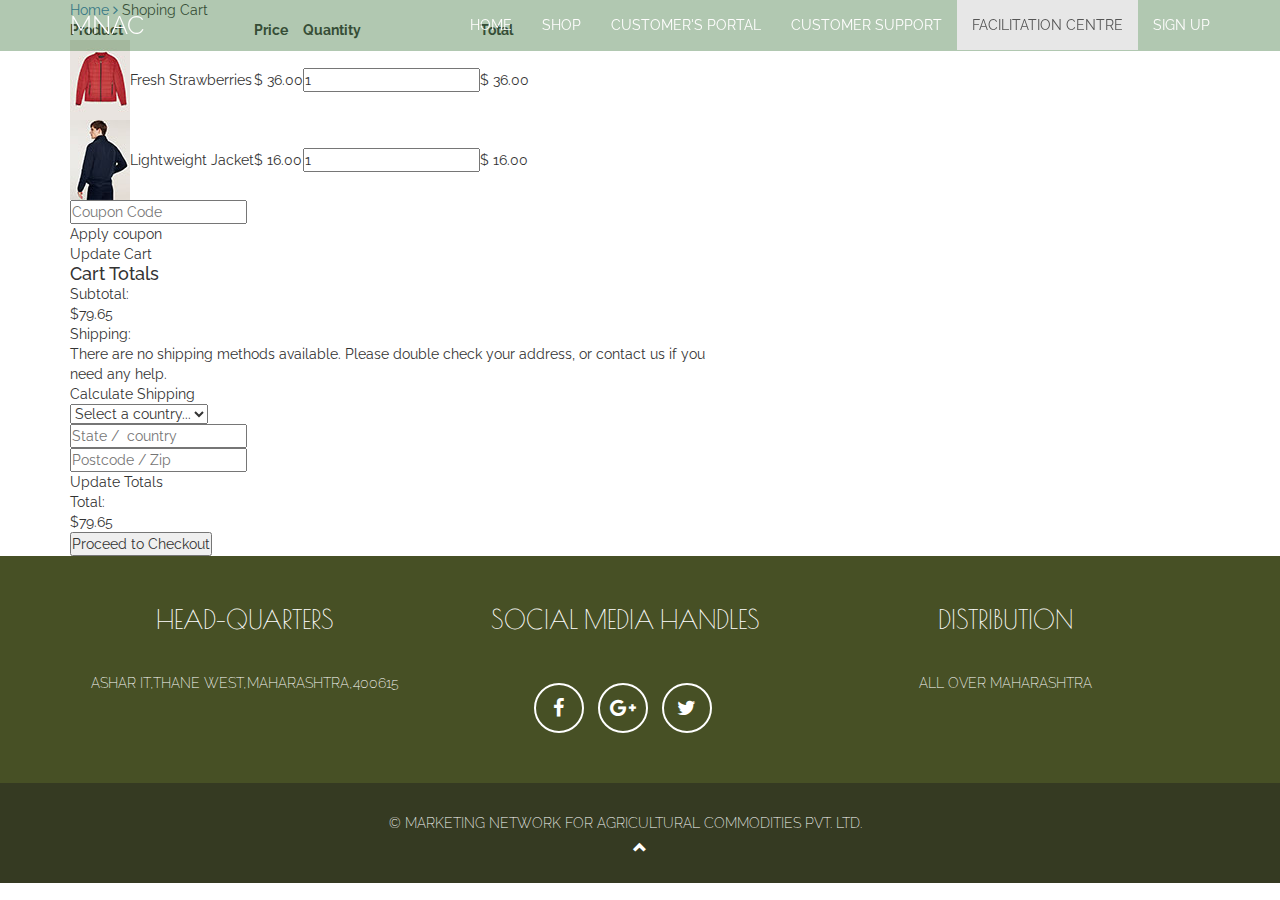
<file: cart.html>
<!DOCTYPE html>
<html lang="en">
<head>
<title>| MARKETING NETWORK FOR AGRICULTURAL COMMODITIES | Facilitation Centre Page:: </title>

<meta name="viewport" content="width=device-width, initial-scale=1">
<meta http-equiv="Content-Type" content="text/html; charset=utf-8" />
<meta name="keywords" content="Vegetable Farm Responsive web template, Bootstrap Web Templates, Flat Web Templates, Android Compatible web template, 
Smartphone Compatible web template, free webdesigns for Nokia, Samsung, LG, SonyEricsson, Motorola web design" />
<!-- css links -->
<link href="css/bootstrap.min.css" rel="stylesheet" type="text/css" media="all" />
<link href="css/font-awesome.min.css" rel="stylesheet" type="text/css" media="all" />
<link href="css/typo.css" rel="stylesheet" type="text/css" media="all" />
<link href="css/hoverex-all.css" rel="stylesheet" type="text/css" media="all" />
<link href="css/inner.css" rel="stylesheet" type="text/css" media="all" />
<link href="css/pogo-slider.min.css" rel="stylesheet" type="text/css" media="all" />
<link href="css/caption-hover.css" rel="stylesheet" type="text/css" media="all" />
<link href="css/circle-hover.css" rel="stylesheet" type="text/css" media="all" />
<link href="css/slider.css" rel="stylesheet" type="text/css" media="all" />
<link href="css/style.css" rel="stylesheet" type="text/css" media="all" />
<!-- /css links -->
<!-- font files -->
<link href='//fonts.googleapis.com/css?family=Raleway:400,100,200,300,500,600,700,800,900' rel='stylesheet' type='text/css'>
<link href='//fonts.googleapis.com/css?family=Poiret+One' rel='stylesheet' type='text/css'>
<!-- font files -->
<!-- js files  -->
<script src="js/SmoothScroll.min.js"></script>
<script type="text/javascript" src="js/modernizr.custom.js"></script> 
<!-- /js files -->
</head>
<body id="myPage" data-spy="scroll" data-target=".navbar" data-offset="60">
<!-- Fixed navbar -->
    <nav class="navbar navbar-default navbar-fixed-top">
      <div class="container">
        <div class="navbar-header">
          <button type="button" class="navbar-toggle collapsed" data-toggle="collapse" data-target="#navbar" aria-expanded="false" aria-controls="navbar">
            <span class="sr-only">Toggle navigation</span>
            <span class="icon-bar"></span>
            <span class="icon-bar"></span>
            <span class="icon-bar"></span>
          </button>
          <a class="navbar-brand" href="index.html">   MNAC  </a>
        </div>
        <div id="navbar" class="navbar-collapse collapse">
			<ul class="nav navbar-nav navbar-right">
				<li ><a href="index.html">HOME</a></li>
				<!--<li><a href="about.html">ABOUT</a></li>-->
								<li><a href="display.html">SHOP</a></li>

				<li><a href="clog.html">CUSTOMER'S PORTAL</a></li>
				<li><a href="contact.html">CUSTOMER SUPPORT</a></li>
				<!--<li><a href="contact.html">CONTACT US</a></li>-->
				<li class="active"><a href="fc.html">FACILITATION CENTRE</a></li>
				<li><a href="signup.html">SIGN UP</a></li>
          </ul>
        </div><!--/.nav-collapse -->
      </div>
    </nav>
	<!-- breadcrumb -->
	<div class="container">
		<div class="bread-crumb flex-w p-l-25 p-r-15 p-t-30 p-lr-0-lg">
			<a href="index.html" class="stext-109 cl8 hov-cl1 trans-04">
				Home
				<i class="fa fa-angle-right m-l-9 m-r-10" aria-hidden="true"></i>
			</a>

			<span class="stext-109 cl4">
				Shoping Cart
			</span>
		</div>
	</div>
		

	<!-- Shoping Cart -->
	<form class="bg0 p-t-75 p-b-85">
		<div class="container">
			<div class="row">
				<div class="col-lg-10 col-xl-7 m-lr-auto m-b-50">
					<div class="m-l-25 m-r--38 m-lr-0-xl">
						<div class="wrap-table-shopping-cart">
							<table class="table-shopping-cart">
								<tr class="table_head">
									<th class="column-1">Product</th>
									<th class="column-2"></th>
									<th class="column-3">Price</th>
									<th class="column-4">Quantity</th>
									<th class="column-5">Total</th>
								</tr>

								<tr class="table_row">
									<td class="column-1">
										<div class="how-itemcart1">
											<img src="images/item-cart-04.jpg" alt="IMG">
										</div>
									</td>
									<td class="column-2">Fresh Strawberries</td>
									<td class="column-3">$ 36.00</td>
									<td class="column-4">
										<div class="wrap-num-product flex-w m-l-auto m-r-0">
											<div class="btn-num-product-down cl8 hov-btn3 trans-04 flex-c-m">
												<i class="fs-16 zmdi zmdi-minus"></i>
											</div>

											<input class="mtext-104 cl3 txt-center num-product" type="number" name="num-product1" value="1">

											<div class="btn-num-product-up cl8 hov-btn3 trans-04 flex-c-m">
												<i class="fs-16 zmdi zmdi-plus"></i>
											</div>
										</div>
									</td>
									<td class="column-5">$ 36.00</td>
								</tr>

								<tr class="table_row">
									<td class="column-1">
										<div class="how-itemcart1">
											<img src="images/item-cart-05.jpg" alt="IMG">
										</div>
									</td>
									<td class="column-2">Lightweight Jacket</td>
									<td class="column-3">$ 16.00</td>
									<td class="column-4">
										<div class="wrap-num-product flex-w m-l-auto m-r-0">
											<div class="btn-num-product-down cl8 hov-btn3 trans-04 flex-c-m">
												<i class="fs-16 zmdi zmdi-minus"></i>
											</div>

											<input class="mtext-104 cl3 txt-center num-product" type="number" name="num-product2" value="1">

											<div class="btn-num-product-up cl8 hov-btn3 trans-04 flex-c-m">
												<i class="fs-16 zmdi zmdi-plus"></i>
											</div>
										</div>
									</td>
									<td class="column-5">$ 16.00</td>
								</tr>
							</table>
						</div>

						<div class="flex-w flex-sb-m bor15 p-t-18 p-b-15 p-lr-40 p-lr-15-sm">
							<div class="flex-w flex-m m-r-20 m-tb-5">
								<input class="stext-104 cl2 plh4 size-117 bor13 p-lr-20 m-r-10 m-tb-5" type="text" name="coupon" placeholder="Coupon Code">
									
								<div class="flex-c-m stext-101 cl2 size-118 bg8 bor13 hov-btn3 p-lr-15 trans-04 pointer m-tb-5">
									Apply coupon
								</div>
							</div>

							<div class="flex-c-m stext-101 cl2 size-119 bg8 bor13 hov-btn3 p-lr-15 trans-04 pointer m-tb-10">
								Update Cart
							</div>
						</div>
					</div>
				</div>

				<div class="col-sm-10 col-lg-7 col-xl-5 m-lr-auto m-b-50">
					<div class="bor10 p-lr-40 p-t-30 p-b-40 m-l-63 m-r-40 m-lr-0-xl p-lr-15-sm">
						<h4 class="mtext-109 cl2 p-b-30">
							Cart Totals
						</h4>

						<div class="flex-w flex-t bor12 p-b-13">
							<div class="size-208">
								<span class="stext-110 cl2">
									Subtotal:
								</span>
							</div>

							<div class="size-209">
								<span class="mtext-110 cl2">
									$79.65
								</span>
							</div>
						</div>

						<div class="flex-w flex-t bor12 p-t-15 p-b-30">
							<div class="size-208 w-full-ssm">
								<span class="stext-110 cl2">
									Shipping:
								</span>
							</div>

							<div class="size-209 p-r-18 p-r-0-sm w-full-ssm">
								<p class="stext-111 cl6 p-t-2">
									There are no shipping methods available. Please double check your address, or contact us if you need any help.
								</p>
								
								<div class="p-t-15">
									<span class="stext-112 cl8">
										Calculate Shipping
									</span>

									<div class="rs1-select2 rs2-select2 bor8 bg0 m-b-12 m-t-9">
										<select class="js-select2" name="time">
											<option>Select a country...</option>
											<option>USA</option>
											<option>UK</option>
										</select>
										<div class="dropDownSelect2"></div>
									</div>

									<div class="bor8 bg0 m-b-12">
										<input class="stext-111 cl8 plh3 size-111 p-lr-15" type="text" name="state" placeholder="State /  country">
									</div>

									<div class="bor8 bg0 m-b-22">
										<input class="stext-111 cl8 plh3 size-111 p-lr-15" type="text" name="postcode" placeholder="Postcode / Zip">
									</div>
									
									<div class="flex-w">
										<div class="flex-c-m stext-101 cl2 size-115 bg8 bor13 hov-btn3 p-lr-15 trans-04 pointer">
											Update Totals
										</div>
									</div>
										
								</div>
							</div>
						</div>

						<div class="flex-w flex-t p-t-27 p-b-33">
							<div class="size-208">
								<span class="mtext-101 cl2">
									Total:
								</span>
							</div>

							<div class="size-209 p-t-1">
								<span class="mtext-110 cl2">
									$79.65
								</span>
							</div>
						</div>

						<button class="flex-c-m stext-101 cl0 size-116 bg3 bor14 hov-btn3 p-lr-15 trans-04 pointer">
							Proceed to Checkout
						</button>
					</div>
				</div>
			</div>
		</div>
	</form>
<!-- /Fixed navbar -->
<!-- banner section -->	
<!--<div class="pogoSlider" id="js-main-slider">
	<div class="pogoSlider-slide" data-transition="barRevealDown" data-duration="1000"  style="background-image:url(images/banner1-1.jpg);">
		<div class="pogoSlider-slide-element">
			<h3>Be In Touch With Us</h3>
		</div>
	</div>
	<div class="pogoSlider-slide" data-transition="blocksReveal" data-duration="1000" style="background-image:url(images/banner2-2.jpg);">
		<div class="pogoSlider-slide-element">
			<h3>We Miss You</h3>
		</div>
	</div>
	<div class="pogoSlider-slide" data-transition="barRevealDown" data-duration="1000" style="background-image:url(images/banner3-3.jpg);">
		<div class="pogoSlider-slide-element">
			<h3>Drop an email</h3>
		</div>
	</div>
	<div class="pogoSlider-slide" data-transition="blocksReveal" data-duration="1000"  style="background-image:url(images/banner4-4.jpg);">
		<div class="pogoSlider-slide-element">
			<h3>Give Us A Missed Call</h3>
		</div>
	</div>
</div>
<!-- /banner section -->
<!-- Contact -->
<!--
<section class="contact-us" id="contact">
	<h3 class="text-center slideanim">FACILITATION CENTRES</h3>
	<p class="text-center slideanim">Below are the list of few addresses from where you can bu the products offline by visiting the respective store near you.</p>
	<div class="container">
		<div class="row">
            <div class="col-md-8 slideanim">
                  <iframe class="googlemaps" src="https://www.google.com/maps/embed?pb=!1m18!1m12!1m3!1d3767.91918999891!2d72.95207131399303!3d19.1987315870176!2m3!1f0!2f0!3f0!3m2!1i1024!2i768!4f13.1!3m3!1m2!1s0x3be7b90f1eca80b3%3A0x27240a7502415276!2sAshar%20IT%20Park!5e0!3m2!1sen!2sin!4v1572979809120!5m2!1sen!2sin"  style="border:0" allowfullscreen></iframe>
				  
			</div>
            <div class="col-md-4 slideanim">
				<p><b>BRANCH</b> : THANE</p>
                <p><b>Phone</b> : 8850183735</p>
                
                <p><b>Address</b> : Ashar IT Park,  
				Road Number 16, 
				Neheru Nagar, 
				Wagle Industrial Estate, 
				Thane West, Thane, Maharashtra</p>
            </div>
            <div class="clearfix"></div>
        </div>
    </div>
</section>
	
<section class="contact-us" id="contact">
	
	<div class="container">
		<div class="row">
            <div class="col-md-8 slideanim">
                  <iframe class="googlemaps" src="https://www.google.com/maps/embed?pb=!1m18!1m12!1m3!1d14874.537485060953!2d75.29512726490725!3d21.246342606731304!2m3!1f0!2f0!3f0!3m2!1i1024!2i768!4f13.1!3m3!1m2!1s0x3bd8df075466c2eb%3A0x44fdf928d75d1df0!2sChopda%2C%20Maharashtra!5e0!3m2!1sen!2sin!4v1573034941772!5m2!1sen!2sin"  style="border:0" allowfullscreen></iframe>
				  
			</div>
            <div class="col-md-4 slideanim">
				<p><b>BRANCH</b> : JALGAON</p>
				<p><b>Phone</b> : 8850183736</p>
                
                <p><b>Address</b> : CHOPDA Bus Stand,
				Chopda,Maharashtra</p>
            </div>
            <div class="clearfix"></div>
        </div>
    </div>
</section>
	
	<section class="contact-us" id="contact">
	
	<div class="container">
		<div class="row">
            <div class="col-md-8 slideanim">
                  <iframe class="googlemaps" src="https://www.google.com/maps/embed?pb=!1m18!1m12!1m3!1d14886.16309680864!2d79.07783070834526!3d21.130867005940846!2m3!1f0!2f0!3f0!3m2!1i1024!2i768!4f13.1!3m3!1m2!1s0x3bd4c090ba1bebd5%3A0x3570a292a4d0fbef!2sDhantoli%2C%20Nagpur%2C%20Maharashtra!5e0!3m2!1sen!2sin!4v1573035251015!5m2!1sen!2sin"  style="border:0" allowfullscreen></iframe>
				  
			</div>
            <div class="col-md-4 slideanim">
				<p><b>BRANCH</b> : NAGPUR</p>
				<p><b>Phone</b> : 8850183737</p>
                
                <p><b>Address</b> : Humpyard Rd, 
				Mehadia Square,
				Mehadia Nagar,
				Dhantoli, Nagpur, 
				Maharashtra 440012</p>
            </div>
            <div class="clearfix"></div>
        </div>
    </div>
</section>

<section class="contact-us" id="contact">
	
	<div class="container">
		<div class="row">
            <div class="col-md-8 slideanim">
                  <iframe class="googlemaps" src="https://www.google.com/maps/embed?pb=!1m18!1m12!1m3!1d3814.5170186983128!2d73.52962681418282!3d17.047344817011677!2m3!1f0!2f0!3f0!3m2!1i1024!2i768!4f13.1!3m3!1m2!1s0x3bc1e116e5a9d69d%3A0xe68e6f7b82f0a393!2sDevrukh%20-%20Ambav%20Rd%2C%20Tulsani%2C%20Nive%20Budruk%2C%20Maharashtra%20415804!5e0!3m2!1sen!2sin!4v1573035610137!5m2!1sen!2sin"  style="border:0" allowfullscreen></iframe>
				  
			</div>
            <div class="col-md-4 slideanim">
			<p><b>BRANCH</b> : KONKAN</p>
				<p><b>Phone</b> : 8850183738</p>
                
                <p><b>Address</b> : Tulsani
Nive Budruk, 
Maharashtra 415804</p>
            </div>
            <div class="clearfix"></div>
        </div>
    </div>
</section>

<section class="contact-us" id="contact">
	
	<div class="container">
		<div class="row">
            <div class="col-md-8 slideanim">
                  <iframe class="googlemaps" src="https://www.google.com/maps/embed?pb=!1m18!1m12!1m3!1d3803.6059737021633!2d74.0304824141902!3d17.573936802025163!2m3!1f0!2f0!3f0!3m2!1i1024!2i768!4f13.1!3m3!1m2!1s0x3bc22ffeb8d3b4a9%3A0xfac9df31dc3ef38a!2sGhot%20Jugaiwadi%2C%20Nagthane%2C%20Maharashtra%20415519!5e0!3m2!1sen!2sin!4v1573035794919!5m2!1sen!2sin"  style="border:0" allowfullscreen></iframe>
				  
			</div>
            <div class="col-md-4 slideanim">
			<p><b>BRANCH</b> : SATARA</p>
				<<p><b>Phone</b> : 8850183739</p>
                
                <p><b>Address</b> : Ghot Jugaiwadi
Nagthane, 
Maharashtra 415519</p>
            </div>
            <div class="clearfix"></div>
        </div>
    </div>
</section>-->
<!-- /Contact -->
<!-- Footer -->

<footer class="text-center">
    <div class="footer-above">
        <div class="container">
            <div class="row">
                <div class="footer-col col-md-4">
				<h4>HEAD-QUARTERS</h4>
                    <p>ASHAR IT,THANE WEST,MAHARASHTRA,400615</p>
                    
                </div>
                <div class="footer-col col-md-4">
                    <h4>SOCIAL MEDIA HANDLES</h4>
                    <ul class="list-inline">
                        <li>
                            <a href="#" class="btn-social btn-outline"><i class="fa fa-fw fa-facebook"></i></a>
                        </li>
                        <li>
                            <a href="#" class="btn-social btn-outline"><i class="fa fa-fw fa-google-plus"></i></a>
                        </li>
                        <li>
                            <a href="#" class="btn-social btn-outline"><i class="fa fa-fw fa-twitter"></i></a>
                        </li>
                    </ul>
                </div>
                <div class="footer-col col-md-4">
                 <h4>DISTRIBUTION</h4>
                    <p>ALL OVER MAHARASHTRA</p>
                </div>
            </div>
        </div>
	</div>
    <div class="footer-below">
        <div class="container">
            <div class="row">
                <div class="col-lg-12">
                    <p>© MARKETING NETWORK FOR AGRICULTURAL COMMODITIES PVT. LTD.<a href="" target="_blank"></a></p>
                </div>
            </div>
        </div>
		<a href="#myPage" title="To Top">
			<span class="glyphicon glyphicon-chevron-up"></span>
		</a>
    </div>
</footer>   
<!-- js files -->
<script src="js/jquery.min.js"></script>
<script src="js/bootstrap.min.js"></script>
<script src="js/classie.js"></script>
<script src="js/TweenMax.min.js"></script>
<script src="js/index2.js"></script>
<script src="js/jquery.pogo-slider.min.js"></script>
<script src="js/main2.js"></script>
<script>
$(document).ready(function(){
  // Add smooth scrolling to all links in navbar + footer link
  $(".navbar a, footer a[href='#myPage']").on('click', function(event) {

  // Store hash
  var hash = this.hash;

  // Using jQuery's animate() method to add smooth page scroll
  // The optional number (900) specifies the number of milliseconds it takes to scroll to the specified area
  $('html, body').animate({
    scrollTop: $(hash).offset().top
  }, 900, function(){

    // Add hash (#) to URL when done scrolling (default click behavior)
    window.location.hash = hash;
    });
  });
})
</script>
<script>
$(window).scroll(function() {
  $(".slideanim").each(function(){
    var pos = $(this).offset().top;

    var winTop = $(window).scrollTop();
    if (pos < winTop + 600) {
      $(this).addClass("slide");
    }
  });
});
</script>

<script src="js/retina-1.1.0.js"></script>
<script src="js/jquery.hoverex.min.js"></script>
<!-- /js files -->
</body>
</html>
</file>
<file: css/typo.css>
/*-- Typography-Page-Styling --*/
.typography {
	padding: 25px 0 50px;
	font-weight:normal;
}
.typography  h2.page-header.text-center {
	text-align:center;
	padding: 0px 0 30px;
    margin-top: 1px;
}
.typography .form-control {
	background-color:transparent;
}
.typography h1, .typography h2, .typography h3, .typography h4, .typography h5, .typography h6 {
	text-align: left;
	font-family: 'Poiret One', cursive;
	font-weight:bold;
}
.typography h1 {
	color:#000;
	font-size:36px;
}
.typography h2 {
	color:#000;
	font-size:30px;
}
.typography h3 {
	color:#000;
	font-size:24px;
}
.typography h4 {
	color:#000;
	font-size:18px;
}
.typography h5 {
	color:#000;
	font-size:14px;
}
.typography h6 {
	color:#000;
	font-size:12px;
}
.show-grid [class^=col-] {
	background: #fff;
	text-align: center;
	margin-bottom: 10px;
	line-height: 2em;
	border: 10px solid #f0f0f0;
}
.show-grid [class*="col-"]:hover {
	background: #e0e0e0;
}
.grid_3 {
	margin-bottom: 2em;
}
.xs h3, h3.m_1 {
	color: #000;
	font-size: 1.7em;
	font-weight: 300;
	margin-bottom: 1em;
}
.grid_3 p {
	color: #000;
	font-size: 0.85em;
	margin-bottom: 1em;
	font-weight: 300;
}
.grid_4 {
	background: none;
	margin-top: 50px;
}
.label {
	font-weight: 300 !important;
	border-radius: 4px;
	-webkit-border-radius: 4px;
	-moz-border-radius: 4px;
}
.grid_5 {
	background: none;
	padding: 2em 0;
}
 .grid_5 h3, .grid_5 h2, .grid_5 h1, .grid_5 h4, .grid_5 h5, h3.hdg {
    margin-bottom: 1em;
}
.table > thead > tr > th, .table > tbody > tr > th, .table > tfoot > tr > th, .table > thead > tr > td, .table > tbody > tr > td, .table > tfoot > tr > td {
	border-top: none !important;
}
.tab-content > .active {
	display: block;
	visibility: visible;
}
.pagination > .active > a, .pagination > .active > span, .pagination > .active > a:hover, .pagination > .active > span:hover, .pagination > .active > a:focus, .pagination > .active > span:focus {
	z-index: 0;
}
.badge-primary {
	background-color: #03a9f4;
}
.badge-success {
	background-color: #8bc34a;
}
.badge-warning {
	background-color: #ffc107;
}
.badge-danger {
	background-color: #e51c23;
}
.grid_3 p {
	line-height: 2em;
	color: #000;
	font-size: 0.9em;
	margin-bottom: 1em;
	font-weight: 300;
}
.bs-docs-example {
	margin: 1em 0;
}
section#tables p {
	margin-top: 1em;
}
.tab-container .tab-content {
	border-radius: 0 2px 2px 2px;
	border: 1px solid #e0e0e0;
	padding: 16px;
	background-color: #ffffff;
}
.table td, .table>tbody>tr>td, .table>tbody>tr>th, .table>tfoot>tr>td, .table>tfoot>tr>th, .table>thead>tr>td, .table>thead>tr>th {
	padding: 15px!important;
}
.table > thead > tr > th, .table > tbody > tr > th, .table > tfoot > tr > th, .table > thead > tr > td, .table > tbody > tr > td, .table > tfoot > tr > td {
	font-size: 0.9em;
	color: #000;
	border-top: none !important;
}
.tab-content > .active {
	display: block;
	visibility: visible;
}
.label {
	font-weight: 300 !important;
}
.label {
	padding: 4px 6px;
	border: none;
	text-shadow: none;
}
.nav-tabs {
	margin-bottom: 1em;
}
.alert {
	font-size: 0.85em;
}
h1.t-button, h2.t-button, h3.t-button, h4.t-button, h5.t-button {
	line-height: 1.8em;
	margin-top: 0.5em;
	margin-bottom: 0.5em;
}
li.list-group-item1 {
	line-height: 2.5em;
}
.input-group {
	margin-bottom: 20px;
}
.in-gp-tl {
	padding: 0;
}
.in-gp-tb {
	padding-right: 0;
}
.list-group {
	margin-bottom: 48px;
}
ol {
	margin-bottom: 44px;
}
h2.typoh2 {
	margin: 0 0 10px;
}


/*-- RESPONSIVE WEBDESIGN --*/

@media screen and (max-width: 1366px) {
	.grid_3.grid_4 {
    margin-top: 10px;
}
}

@media screen and (max-width: 768px) {
	.grid_5 {
		padding: 0 0 1em;
	}
	.grid_3 {
		margin-bottom: 0em;
	}
}

@media screen and (max-width: 640px) {
	h1, .h1, h2, .h2, h3, .h3 {
		margin-top: 0px;
		margin-bottom: 0px;
	}
	.grid_5 h3, .grid_5 h2, .grid_5 h1, .grid_5 h4, .grid_5 h5, h3.hdg, h3.bars {
		margin-bottom: .5em;
	}
	.progress {
		height: 10px;
		margin-bottom: 10px;
	}
	ol.breadcrumb li,.grid_3 p,ul.list-group li,li.list-group-item1 {
		font-size: 14px;
	}
	.breadcrumb {
		margin-bottom: 10px;
	}
	.well {
		font-size: 14px;
		margin-bottom: 10px;
	}
	h2.typoh2 {
		font-size: 1.5em;
	}
}

@media screen and (max-width: 480px) {
	.table h1 {
		font-size: 26px;
	}
	.table h2 {
		font-size: 23px;
	}
	.table h3 {
		font-size: 20px;
	}
	.label {
		font-size: 53%;
	}
	.alert,p {
		font-size: 14px;
	}
	.pagination {
		margin: 20px 0 0px;
	}
	.grid_4 {
		margin-top: 2em;
	}
}

@media screen and (max-width: 320px) {
	.grid_4 {
		margin-top: 18px;
	}
	h3.title {
		font-size: 1.6em;
	}
	.alert, p,ol.breadcrumb li, .grid_3 p,.well, ul.list-group li, li.list-group-item1,a.list-group-item {
		font-size: 13px;
	}
	.alert {
		padding: 10px;
		margin-bottom: 10px;
	}
	ul.pagination li a {
		font-size: 14px;
		padding: 5px 11px;
	}
	.list-group {
		margin-bottom: 10px;
	}
	.well {
		padding: 10px;
	}
	.nav > li > a {
		font-size: 14px;
	}
	table.table.table-striped,.table-bordered,.bs-docs-example {
		display: none;
	}
	.table h1 {
    font-size: 25px;
}
}
/*-- //Typography-Page-Styling --*/
</file>
<file: css/hoverex-all.css>
.he-wrap
{
	position:relative;
	zoom:1;

	*display:inline;
	position:relative;
}
.he-view,.he-zoom
{
	position:absolute;
	top:0;
	left:0;
	right:0;
	bottom:0;
	overflow:hidden;
	visibility:hidden;
}
.he-zoom img
{
	position:absolute;
	top:0;
	left:0;
}
.he-zoomstate
{
	position:absolute;
	bottom:0;
	right:0;
	background:#c00;
	color:#fff;
	border-radius:3px 0 0 0;
	font-size:12px;
	line-height:16px;
	padding:0 4px;
	box-shadow:-1px -1px 1px rgba(204,0,0,.3);
}
.he-view-show
{
	visibility:visible;
}
.he-sliders
{
	overflow:hidden;
}
.he-sliders img
{
	display:none;
}
.he-sliders img:first-child
{
	display:inline-block;
	*display:inline;
	*zoom:1;
}
.he-pre,.he-next
{
	position:absolute;
	top:50%;
	left:0;
	width:61px;
	height:35px;
	margin-top:-18px;
	background:url("../images/nav.png") no-repeat top left;
	cursor:pointer;
}
.he-next
{
	left:auto;
	right:0;
	background-position:top right;
}
.a0,.a1,.a2,.a3,.a4,.a5,.a6,.a7{
	-webkit-animation-fill-mode: both;
	-moz-animation-fill-mode: both;
	-ms-animation-fill-mode: both;
	-o-animation-fill-mode: both;
	animation-fill-mode: both;
	-webkit-animation-duration: .6s;
	-moz-animation-duration: .6s;
	-ms-animation-duration: .6s;
	-o-animation-duration: .6s;
	animation-duration: .6s;
}
.a1
{
	-webkit-animation-delay: .2s;
	-moz-animation-delay: .2s;
	-o-animation-delay: .2s;
	animation-delay: .2s;
}
.a2
{
	-webkit-animation-delay: .4s;
	-moz-animation-delay: .4s;
	-o-animation-delay: .4s;
	animation-delay: .4s;
}
.a3
{
	-webkit-animation-delay: .6s;
	-moz-animation-delay: .6s;
	-o-animation-delay: .6s;
	animation-delay: .6s;
}
.a4
{
	-webkit-animation-delay: .8s;
	-moz-animation-delay: .8s;
	-o-animation-delay: .8s;
	animation-delay: .8s;
}
.a5
{
	-webkit-animation-delay: 1s;
	-moz-animation-delay: 1s;
	-o-animation-delay: 1s;
	animation-delay: 1s;
}
.a6
{
	-webkit-animation-delay: 1.2s;
	-moz-animation-delay: 1.2s;
	-o-animation-delay: 1.2s;
	animation-delay: 1.2s;
}
.a7
{
	-webkit-animation-delay: 1.4s;
	-moz-animation-delay: 1.4s;
	-o-animation-delay: 1.4s;
	animation-delay: 1.4s;
}
@-webkit-keyframes flipInLeft {
 0% {
 -webkit-transform: perspective(400px) rotateY(90deg);
 opacity:0.5;
}
 60% {
 -webkit-transform: perspective(400px) rotateY(-10deg);
}
 80% {
 -webkit-transform: perspective(400px) rotateY(5deg);
}
 100% {
 -webkit-transform: perspective(400px) rotateY(0deg);
 opacity: 1;
}
}
@-moz-keyframes flipInLeft {
 0% {
 -moz-transform: perspective(400px) rotateY(90deg);
 opacity:0.5;
}
 60% {
 -moz-transform: perspective(400px) rotateY(-10deg);
}
 80% {
 -moz-transform: perspective(400px) rotateY(5deg);
}
 100% {
 -moz-transform: perspective(400px) rotateY(0deg);
 opacity: 1;
}
}
@-o-keyframes flipInLeft {
 0% {
 -o-transform: perspective(400px) rotateY(90deg);
 opacity:0.5;
}
 60% {
 -o-transform: perspective(400px) rotateY(-10deg);
}
 80% {
 -o-transform: perspective(400px) rotateY(5deg);
}
 100% {
 -o-transform: perspective(400px) rotateY(0deg);
 opacity: 1;
}
}

@keyframes flipInLeft {
 0% {
 transform: perspective(400px) rotateY(90deg);
 opacity:0.5;
}
 60% {
 transform: perspective(400px) rotateY(-10deg);
}
 80% {
 transform: perspective(400px) rotateY(5deg);
}
 100% {
 transform: perspective(400px) rotateY(0deg);
 opacity: 1;
}
}
.flipInLeft {
	-webkit-transform-style: preserve-3d;
	-webkit-animation-name: flipInLeft;
	-webkit-transform-origin: 0 50%;
	-moz-transform-style: preserve-3d;
	-moz-animation-name: flipInLeft;
	-moz-transform-origin: 0 50%;
	-o-transform-style: preserve-3d;
	-o-animation-name: flipInLeft;
	-o-transform-origin: 0 50%;
	transform-style: preserve-3d;
	animation-name: flipInLeft;
	transform-origin: 0 50%;
}
@-webkit-keyframes flipInRight {
 0% {
 -webkit-transform: perspective(400px) rotateY(-90deg);
 opacity:0.5;
}
 60% {
 -webkit-transform: perspective(400px) rotateY(10deg);
}
 80% {
 -webkit-transform: perspective(400px) rotateY(-5deg);
}
 100% {
 -webkit-transform: perspective(400px) rotateY(0deg);
 opacity: 1;
}
}
@-moz-keyframes flipInRight {
 0% {
 -moz-transform: perspective(400px) rotateY(-90deg);
 opacity:0.5;
}
 60% {
 -moz-transform: perspective(400px) rotateY(10deg);
}
 80% {
 -moz-transform: perspective(400px) rotateY(-5deg);
}
 100% {
 -moz-transform: perspective(400px) rotateY(0deg);
 opacity: 1;
}
}
@-o-keyframes flipInRight {
 0% {
 -o-transform: perspective(400px) rotateY(-90deg);
 opacity:0.5;
}
 60% {
 -o-transform: perspective(400px) rotateY(10deg);
}
 80% {
 -o-transform: perspective(400px) rotateY(-5deg);
}
 100% {
 -o-transform: perspective(400px) rotateY(0deg);
 opacity: 1;
}
}
@keyframes flipInRight {
 0% {
 transform: perspective(400px) rotateY(-90deg);
 opacity:0.5;
}
 60% {
 transform: perspective(400px) rotateY(10deg);
}
 80% {
 transform: perspective(400px) rotateY(-5deg);
}
 100% {
 transform: perspective(400px) rotateY(0deg);
 opacity: 1;
}
}
.flipInRight {
	-webkit-transform-style: preserve-3d;
	-webkit-animation-name: flipInRight;
	-webkit-transform-origin: 100% 50%;
	-moz-transform-style: preserve-3d;
	-moz-animation-name: flipInRight;
	-moz-transform-origin: 100% 50%;
	-o-transform-style: preserve-3d;
	-o-animation-name: flipInRight;
	-o-transform-origin: 100% 50%;
	transform-style: preserve-3d;
	animation-name: flipInRight;
	transform-origin: 100% 50%;
}
@-webkit-keyframes flipInDown {
 0% {
 -webkit-transform: perspective(400px) rotateX(-90deg);
 opacity:0.5;
}
 60% {
 -webkit-transform: perspective(400px) rotateX(10deg);
}
 80% {
 -webkit-transform: perspective(400px) rotateX(-5deg);
}
 100% {
 -webkit-transform: perspective(400px) rotateX(0deg);
 opacity: 1;
}
}
@-moz-keyframes flipInDown {
 0% {
 -moz-transform: perspective(400px) rotateX(-90deg);
 opacity:0.5;
}
 60% {
 -moz-transform: perspective(400px) rotateX(10deg);
}
 80% {
 -moz-transform: perspective(400px) rotateX(-5deg);
}
 100% {
 -moz-transform: perspective(400px) rotateX(0deg);
 opacity: 1;
}
}
@-o-keyframes flipInDown {
 0% {
 -o-transform: perspective(400px) rotateX(-90deg);
 opacity:0.5;
}
 60% {
 -o-transform: perspective(400px) rotateX(10deg);
}
 80% {
 -o-transform: perspective(400px) rotateX(-5deg);
}
 100% {
 -o-transform: perspective(400px) rotateX(0deg);
 opacity: 1;
}
}
@keyframes flipInDown {
 0% {
 transform: perspective(400px) rotateX(-90deg);
 opacity:0.5;
}
 60% {
 transform: perspective(400px) rotateX(10deg);
}
 80% {
 transform: perspective(400px) rotateX(-5deg);
}
 100% {
 transform: perspective(400px) rotateX(0deg);
 opacity: 1;
}
}
.flipInDown {
	-webkit-transform-style: preserve-3d;
	-webkit-animation-name: flipInDown;
	-webkit-transform-origin: 50% 0%;
	-moz-transform-style: preserve-3d;
	-moz-animation-name: flipInDown;
	-moz-transform-origin: 50% 0%;
	-o-transform-style: preserve-3d;
	-o-animation-name: flipInDown;
	-o-transform-origin: 50% 0%;
	transform-style: preserve-3d;
	animation-name: flipInDown;
	transform-origin: 50% 0%;
}
@-webkit-keyframes flipInUp {
 0% {
 -webkit-transform: perspective(300px) rotateX(90deg);
 opacity:0.5;
}
 60% {
 -webkit-transform: perspective(300px) rotateX(-10deg);
}
 80% {
 -webkit-transform: perspective(300px) rotateX(5deg);
}
 100% {
 -webkit-transform: perspective(300px) rotateX(0deg);
 opacity: 1;
}
}
@-webkit-keyframes flipInUp {
 0% {
 -webkit-transform: perspective(300px) rotateX(90deg);
 opacity:0.5;
}
 60% {
 -webkit-transform: perspective(300px) rotateX(-10deg);
}
 80% {
 -webkit-transform: perspective(300px) rotateX(5deg);
}
 100% {
 -webkit-transform: perspective(300px) rotateX(0deg);
 opacity: 1;
}
}
@-moz-keyframes flipInUp {
 0% {
 -moz-transform: perspective(300px) rotateX(90deg);
 opacity:0.5;
}
 60% {
 -moz-transform: perspective(300px) rotateX(-10deg);
}
 80% {
 -moz-transform: perspective(300px) rotateX(5deg);
}
 100% {
 -moz-transform: perspective(300px) rotateX(0deg);
 opacity: 1;
}
}
@-o-keyframes flipInUp {
 0% {
 -o-transform: perspective(300px) rotateX(90deg);
 opacity:0.5;
}
 60% {
 -o-transform: perspective(300px) rotateX(-10deg);
}
 80% {
 -o-transform: perspective(300px) rotateX(5deg);
}
 100% {
 -o-transform: perspective(300px) rotateX(0deg);
 opacity: 1;
}
}
@keyframes flipInUp {
 0% {
 transform: perspective(300px) rotateX(90deg);
 opacity:0.5;
}
 60% {
 transform: perspective(300px) rotateX(-10deg);
}
 80% {
 transform: perspective(300px) rotateX(5deg);
}
 100% {
 transform: perspective(300px) rotateX(0deg);
 opacity: 1;
}
}
.flipInUp {
	-webkit-transform-style: preserve-3d;
	-webkit-animation-name: flipInUp;
	-webkit-transform-origin: 50% 100%;
	-moz-transform-style: preserve-3d;
	-moz-animation-name: flipInUp;
	-moz-transform-origin: 50% 100%;
	-o-transform-style: preserve-3d;
	-o-animation-name: flipInUp;
	-o-transform-origin: 50% 100%;
	transform-style: preserve-3d;
	animation-name: flipInUp;
	transform-origin: 50% 100%;
}
.flipInV,flipInH {
	-webkit-transform-style: preserve-3d;
	-webkit-animation-name: flipInDown;
	-webkit-transform-origin: 50% 50%;
	-moz-transform-style: preserve-3d;
	-moz-animation-name: flipInDown;
	-moz-transform-origin: 50% 50%;
	-o-transform-style: preserve-3d;
	-o-animation-name: flipInDown;
	-o-transform-origin: 50% 50%;
	transform-style: preserve-3d;
	animation-name: flipInDown;
	transform-origin: 50% 50%;
}
.flipInH
{
	-webkit-animation-name: flipInLeft;
	-moz-animation-name: flipInLeft;
	-o-animation-name: flipInLeft;
	animation-name: flipInLeft;
}
@-webkit-keyframes zoomIn {
 0% {
 opacity: 0;
 -webkit-transform: scale(.3);
}
 50% {
 opacity: 1;
 -webkit-transform: scale(1.05);
}
 70% {
 -webkit-transform: scale(.9);
}
 100% {
 -webkit-transform: scale(1);
}
}
@-moz-keyframes zoomIn {
 0% {
 opacity: 0;
 -moz-transform: scale(.3);
}
 50% {
 opacity: 1;
 -moz-transform: scale(1.05);
}
 70% {
 -moz-transform: scale(.9);
}
 100% {
 -moz-transform: scale(1);
}
}
@-o-keyframes zoomIn {
 0% {
 opacity: 0;
 -o-transform: scale(.3);
}
 50% {
 opacity: 1;
 -o-transform: scale(1.05);
}
 70% {
 -o-transform: scale(.9);
}
 100% {
 -o-transform: scale(1);
}
}
@keyframes zoomIn {
 0% {
 opacity: 0;
 transform: scale(.3);
}
 50% {
 opacity: 1;
 transform: scale(1.05);
}
 70% {
 transform: scale(.9);
}
 100% {
 transform: scale(1);
}
}
.zoomIn {
	-webkit-animation-name: zoomIn;
	-moz-animation-name: zoomIn;
	-o-animation-name: zoomIn;
	animation-name: zoomIn;
}
@-webkit-keyframes zoomInLeft {
 0% {
 opacity: .3;
 -webkit-transform: scale(.4) translateX(-1000px);
}
 70% {
 opacity: 1;
 -webkit-transform: scale(1.05);
}
 90% {
 -webkit-transform: scale(.95) translateX(0px);
}
 100% {
 -webkit-transform: scale(1);
}
}
@-moz-keyframes zoomInLeft {
 0% {
 opacity: .3;
 -moz-transform: scale(.4) translateX(-1000px);
}
 70% {
 opacity: 1;
 -moz-transform: scale(1.05);
}
 90% {
 -moz-transform: scale(.95) translateX(0px);
}
 100% {
 -moz-transform: scale(1);
}
}
@-o-keyframes zoomInLeft {
 0% {
 opacity: .3;
 -o-transform: scale(.4) translateX(-1000px);
}
 70% {
 opacity: 1;
 -o-transform: scale(1.05);
}
 90% {
 -o-transform: scale(.95) translateX(0px);
}
 100% {
 -o-transform: scale(1);
}
}
@keyframes zoomInLeft {
 0% {
 opacity: .3;
 transform: scale(.4) translateX(-1000px);
}
 70% {
 opacity: 1;
 transform: scale(1.05);
}
 90% {
 transform: scale(.95) translateX(0px);
}
 100% {
 transform: scale(1);
}
}
.zoomInLeft {
	-webkit-animation-name: zoomInLeft;
	-moz-animation-name: zoomInLeft;
	-o-animation-name: zoomInLeft;
	animation-name: zoomInLeft;
}
@-webkit-keyframes zoomInRight {
 0% {
 opacity: .3;
 -webkit-transform: scale(.4) translateX(1000px);
}
 70% {
 opacity: 1;
 -webkit-transform: scale(1.05);
}
 90% {
 -webkit-transform: scale(.95) translateX(0px);
}
 100% {
 -webkit-transform: scale(1);
}
}
@-moz-keyframes zoomInRight {
 0% {
 opacity: .3;
 -moz-transform: scale(.4) translateX(1000px);
}
 70% {
 opacity: 1;
 -moz-transform: scale(1.05);
}
 90% {
 -moz-transform: scale(.95) translateX(0px);
}
 100% {
 -moz-transform: scale(1);
}
}
@-o-keyframes zoomInRight {
 0% {
 opacity: .3;
 -o-transform: scale(.4) translateX(1000px);
}
 70% {
 opacity: 1;
 -o-transform: scale(1.05);
}
 90% {
 -o-transform: scale(.95) translateX(0px);
}
 100% {
 -o-transform: scale(1);
}
}
@keyframes zoomInRight {
 0% {
 opacity: .3;
 transform: scale(.4) translateX(1000px);
}
 70% {
 opacity: 1;
 transform: scale(1.05);
}
 90% {
 transform: scale(.95) translateX(0px);
}
 100% {
 transform: scale(1);
}
}
.zoomInRight {
	-webkit-animation-name: zoomInRight;
	-moz-animation-name: zoomInRight;
	-o-animation-name: zoomInRight;
	animation-name: zoomInRight;
}
@-webkit-keyframes zoomInUp {
 0% {
 opacity: .3;
 -webkit-transform: scale(.4) translateY(-1000px);
}
 70% {
 opacity: 1;
 -webkit-transform: scale(1.05);
}
 90% {
 -webkit-transform: scale(.95) translateY(0px);
}
 100% {
 -webkit-transform: scale(1);
}
}
@-moz-keyframes zoomInUp {
 0% {
 opacity: .3;
 -moz-transform: scale(.4) translateY(-1000px);
}
 70% {
 opacity: 1;
 -moz-transform: scale(1.05);
}
 90% {
 -moz-transform: scale(.95) translateY(0px);
}
 100% {
 -moz-transform: scale(1);
}
}
@-o-keyframes zoomInUp {
 0% {
 opacity: .3;
 -o-transform: scale(.4) translateY(-1000px);
}
 70% {
 opacity: 1;
 -o-transform: scale(1.05);
}
 90% {
 -o-transform: scale(.95) translateY(0px);
}
 100% {
 -o-transform: scale(1);
}
}
@keyframes zoomInUp {
 0% {
 opacity: .3;
 transform: scale(.4) translateY(-1000px);
}
 70% {
 opacity: 1;
 transform: scale(1.05);
}
 90% {
 transform: scale(.95) translateY(0px);
}
 100% {
 transform: scale(1);
}
}
.zoomInUp {
	-webkit-animation-name: zoomInUp;
	-moz-animation-name: zoomInUp;
	-o-animation-name: zoomInUp;
	animation-name: zoomInUp;
}
@-webkit-keyframes zoomInDown {
 0% {
 opacity: .3;
 -webkit-transform: scale(.4) translateY(1000px);
}
 70% {
 opacity: 1;
 -webkit-transform: scale(1.05);
}
 90% {
 -webkit-transform: scale(.95) translateY(0px);
}
 100% {
 -webkit-transform: scale(1);
}
}
@-moz-keyframes zoomInDown {
 0% {
 opacity: .3;
 -moz-transform: scale(.4) translateY(1000px);
}
 70% {
 opacity: 1;
 -moz-transform: scale(1.05);
}
 90% {
 -moz-transform: scale(.95) translateY(0px);
}
 100% {
 -moz-transform: scale(1);
}
}
@-o-keyframes zoomInDown {
 0% {
 opacity: .3;
 -o-transform: scale(.4) translateY(1000px);
}
 70% {
 opacity: 1;
 -o-transform: scale(1.05);
}
 90% {
 -o-transform: scale(.95) translateY(0px);
}
 100% {
 -o-transform: scale(1);
}
}
@keyframes zoomInDown {
 0% {
 opacity: .3;
 transform: scale(.4) translateY(1000px);
}
 70% {
 opacity: 1;
 transform: scale(1.05);
}
 90% {
 transform: scale(.95) translateY(0px);
}
 100% {
 transform: scale(1);
}
}
.zoomInDown {
	-webkit-animation-name: zoomInDown;
	-moz-animation-name: zoomInDown;
	-o-animation-name: zoomInDown;
	animation-name: zoomInDown;
}
@-webkit-keyframes fadeIn {
 0% {
 opacity: 0;
}
 100% {
 opacity:1;
}
}
@-moz-keyframes fadeIn {
 0% {
 opacity: 0;
}
 100% {
 opacity:1;
}
}
@-o-keyframes fadeIn {
 0% {
 opacity: 0;
}
 100% {
 opacity:1;
}
}
@keyframes fadeIn {
 0% {
 opacity: 0;
}
 100% {
 opacity:1;
}
}
.fadeIn {
	-webkit-animation-name: fadeIn;
	-moz-animation-name: fadeIn;
	-o-animation-name: fadeIn;
	animation-name: fadeIn;
}
@-webkit-keyframes fadeInLeft {
 0% {
 opacity: 0;
 -webkit-transform:translateX(-100%);
}
 100% {
 opacity:1;
 -webkit-transform:translateX(0%);
}
}
@-moz-keyframes fadeInLeft {
 0% {
 opacity: 0;
 -moz-transform:translateX(-100%);
}
 100% {
 opacity:1;
 -moz-transform:translateX(0%);
}
}
@-o-keyframes fadeInLeft {
 0% {
 opacity: 0;
 -o-transform:translateX(-100%);
}
 100% {
 opacity:1;
 -o-transform:translateX(0%);
}
}
@keyframes fadeInLeft {
 0% {
 opacity: 0;
 transform:translateX(-100%);
}
 100% {
 opacity:1;
 transform:translateX(0%);
}
}
.fadeInLeft {
	-webkit-animation-name: fadeInLeft;
	-moz-animation-name: fadeInLeft;
	-o-animation-name: fadeInLeft;
	animation-name: fadeInLeft;
}
@-webkit-keyframes fadeInRight {
 0% {
 opacity: 0;
 -webkit-transform:translateX(100%);
}
 100% {
 opacity:1;
 -webkit-transform:translateX(0%);
}
}
@-moz-keyframes fadeInRight {
 0% {
 opacity: 0;
 -moz-transform:translateX(100%);
}
 100% {
 opacity:1;
 -moz-transform:translateX(0%);
}
}
@-o-keyframes fadeInRight {
 0% {
 opacity: 0;
 -o-transform:translateX(100%);
}
 100% {
 opacity:1;
 -o-transform:translateX(0%);
}
}
@keyframes fadeInRight {
 0% {
 opacity: 0;
 transform:translateX(100%);
}
 100% {
 opacity:1;
 transform:translateX(0%);
}
}
.fadeInRight {
	-webkit-animation-name: fadeInRight;
	-moz-animation-name: fadeInRight;
	-o-animation-name: fadeInRight;
	animation-name: fadeInRight;
}
@-webkit-keyframes fadeInUp {
 0% {
 opacity: 0;
 -webkit-transform:translateY(100%);
}
 100% {
 opacity:1;
 -webkit-transform:translateY(0%);
}
}
@-moz-keyframes fadeInUp {
 0% {
 opacity: 0;
 -moz-transform:translateY(100%);
}
 100% {
 opacity:1;
 -moz-transform:translateY(0%);
}
}
@-o-keyframes fadeInUp {
 0% {
 opacity: 0;
 -o-transform:translateY(100%);
}
 100% {
 opacity:1;
 -o-transform:translateY(0%);
}
}
@keyframes fadeInUp {
 0% {
 opacity: 0;
 transform:translateY(100%);
}
 100% {
 opacity:1;
 transform:translateY(0%);
}
}
.fadeInUp {
	-webkit-animation-name: fadeInUp;
	-moz-animation-name: fadeInUp;
	-o-animation-name: fadeInUp;
	animation-name: fadeInUp;
}
@-webkit-keyframes fadeInDown {
 0% {
 opacity: 0;
 -webkit-transform:translateY(-100%);
}
 100% {
 opacity:1;
 -webkit-transform:translateY(0%);
}
}
@-moz-keyframes fadeInDown {
 0% {
 opacity: 0;
 -moz-transform:translateY(-100%);
}
 100% {
 opacity:1;
 -moz-transform:translateY(0%);
}
}
@-o-keyframes fadeInDown {
 0% {
 opacity: 0;
 -o-transform:translateY(-100%);
}
 100% {
 opacity:1;
 -o-transform:translateY(0%);
}
}
@keyframes fadeInDown {
 0% {
 opacity: 0;
 transform:translateY(-100%);
}
 100% {
 opacity:1;
 transform:translateY(0%);
}
}
.fadeInDown {
	-webkit-animation-name: fadeInDown;
	-moz-animation-name: fadeInDown;
	-o-animation-name: fadeInDown;
	animation-name: fadeInDown;
}
@-webkit-keyframes rotateIn {
 0% {
 opacity: 0;
 -webkit-transform:rotate(360deg) scale(.1);
}
 100% {
 opacity:1;
 -webkit-transform:rotate(0deg) scale(1);
}
}
@-moz-keyframes rotateIn {
 0% {
 opacity: 0;
 -moz-transform:rotate(360deg) scale(.1);
}
 100% {
 opacity:1;
 -moz-transform:rotate(0deg) scale(1);
}
}
@-o-keyframes rotateIn {
 0% {
 opacity: 0;
 -o-transform:rotate(360deg) scale(.1);
}
 100% {
 opacity:1;
 -o-transform:rotate(0deg) scale(1);
}
}
@keyframes rotateIn {
 0% {
 opacity: 0;
 transform:rotate(360deg) scale(.1);
}
 100% {
 opacity:1;
 transform:rotate(0deg) scale(1);
}
}
.rotateIn {
	-webkit-animation-name: rotateIn;
	-moz-animation-name: rotateIn;
	-o-animation-name: rotateIn;
	animation-name: rotateIn;
}
@-webkit-keyframes rotateInLeft
{
	0% { opacity: 0; -webkit-transform: translateX(-100%) rotate(-120deg); }
	100% { opacity: 1; -webkit-transform: translateX(0px) rotate(0deg); }
}
@-moz-keyframes rotateInLeft
{
	0% { opacity: 0; -moz-transform: translateX(-100%) rotate(-120deg); }
	100% { opacity: 1; -moz-transform: translateX(0px) rotate(0deg); }
}
@-o-keyframes rotateInLeft
{
	0% { opacity: 0; -o-transform: translateX(-100%) rotate(-120deg); }
	100% { opacity: 1; -o-transform: translateX(0px) rotate(0deg); }
}
@keyframes rotateInLeft
{
	0% { opacity: 0; transform: translateX(-100%) rotate(-120deg); }
	100% { opacity: 1; transform: translateX(0px) rotate(0deg); }
}
.rotateInLeft {
	-webkit-animation-name: rotateInLeft;
	-moz-animation-name: rotateInLeft;
	-o-animation-name: rotateInLeft;
	animation-name: rotateInLeft;
}
@-webkit-keyframes rotateInRight
{
	0% { opacity: 0; -webkit-transform: translateX(100%) rotate(120deg); }
	100% { opacity: 1; -webkit-transform: translateX(0px) rotate(0deg); }
}
@-moz-keyframes rotateInRight
{
	0% { opacity: 0; -moz-transform: translateX(100%) rotate(120deg); }
	100% { opacity: 1; -moz-transform: translateX(0px) rotate(0deg); }
}
@-o-keyframes rotateInRight
{
	0% { opacity: 0; -o-transform: translateX(100%) rotate(120deg); }
	100% { opacity: 1; -o-transform: translateX(0px) rotate(0deg); }
}
@keyframes rotateInRight
{
	0% { opacity: 0; transform: translateX(100%) rotate(120deg); }
	100% { opacity: 1; transform: translateX(0px) rotate(0deg); }
}
.rotateInRight {
	-webkit-animation-name: rotateInRight;
	-moz-animation-name: rotateInRight;
	-o-animation-name: rotateInRight;
	animation-name: rotateInRight;
}

@-webkit-keyframes rotateInUp
{
	0% { opacity: 0; -webkit-transform: translateY(100%) rotate(-120deg); }
	100% { opacity: 1; -webkit-transform: translateY(0px) rotate(0deg); }
}
@-moz-keyframes rotateInUp
{
	0% { opacity: 0; -moz-transform: translateY(100%) rotate(-120deg); }
	100% { opacity: 1; -moz-transform: translateY(0px) rotate(0deg); }
}
@-o-keyframes rotateInUp
{
	0% { opacity: 0; -o-transform: translateY(100%) rotate(-120deg); }
	100% { opacity: 1; -o-transform: translateY(0px) rotate(0deg); }
}
@keyframes rotateInUp
{
	0% { opacity: 0; transform: translateY(100%) rotate(-120deg); }
	100% { opacity: 1; transform: translateY(0px) rotate(0deg); }
}
.rotateInUp {
	-webkit-animation-name: rotateInUp;
	-moz-animation-name: rotateInUp;
	-o-animation-name: rotateInUp;
	animation-name: rotateInUp;
}
@-webkit-keyframes rotateInDown
{
	0% { opacity: 0; -webkit-transform: translateY(-100%) rotate(120deg); }
	100% { opacity: 1; -webkit-transform: translateY(0px) rotate(0deg); }
}
@-moz-keyframes rotateInDown
{
	0% { opacity: 0; -moz-transform: translateY(-100%) rotate(120deg); }
	100% { opacity: 1; -moz-transform: translateY(0px) rotate(0deg); }
}
@-o-keyframes rotateInDown
{
	0% { opacity: 0; -o-transform: translateY(-100%) rotate(120deg); }
	100% { opacity: 1; -o-transform: translateY(0px) rotate(0deg); }
}
@keyframes rotateInDown
{
	0% { opacity: 0; transform: translateY(-100%) rotate(120deg); }
	100% { opacity: 1; transform: translateY(0px) rotate(0deg); }
}
.rotateInDown {
	-webkit-animation-name: rotateInDown;
	-moz-animation-name: rotateInDown;
	-o-animation-name: rotateInDown;
	animation-name: rotateInDown;
}
 @-webkit-keyframes jellyInDown {
 0% {
 -webkit-transform:translateY(-1000px);
 opacity:0;
}
 40% {
 -webkit-transform:translateY(0px);
 opacity:1;
}
 50% {
 -webkit-transform:scale(1.1, .9);
}
 60% {
 -webkit-transform:scale(.95, 1.05);
}
 70% {
 -webkit-transform:scale(1.05, .95);
}
 80% {
 -webkit-transform:scale(.98, 1.02);
}
 90% {
 -webkit-transform:scale(1.02, .98);
}
 100% {
 -webkit-transform:scale(1);
}
}
 @-moz-keyframes jellyInDown {
 0% {
 -moz-transform:translateY(-1000px);
 opacity:0;
}
 40% {
 -moz-transform:translateY(0px);
 opacity:1;
}
 50% {
 -moz-transform:scale(1.1, .9);
}
 60% {
 -moz-transform:scale(.95, 1.05);
}
 70% {
 -moz-transform:scale(1.05, .95);
}
 80% {
 -moz-transform:scale(.98, 1.02);
}
 90% {
 -moz-transform:scale(1.02, .98);
}
 100% {
 -moz-transform:scale(1);
}
}
 @-o-keyframes jellyInDown {
 0% {
 -o-transform:translateY(-1000px);
 opacity:0;
}
 40% {
 -o-transform:translateY(0px);
 opacity:1;
}
 50% {
 -o-transform:scale(1.1, .9);
}
 60% {
 -o-transform:scale(.95, 1.05);
}
 70% {
 -o-transform:scale(1.05, .95);
}
 80% {
 -o-transform:scale(.98, 1.02);
}
 90% {
 -o-transform:scale(1.02, .98);
}
 100% {
 -o-transform:scale(1);
}
}
@keyframes jellyInDown {
 0% {
 transform:translateY(-1000px);
 opacity:0;
}
 40% {
 transform:translateY(0px);
 opacity:1;
}
 50% {
 transform:scale(1.1, .9);
}
 60% {
 transform:scale(.95, 1.05);
}
 70% {
 transform:scale(1.05, .95);
}
 80% {
 transform:scale(.98, 1.02);
}
 90% {
 transform:scale(1.02, .98);
}
 100% {
 transform:scale(1);
}
}
.jellyInDown {
	-webkit-animation-name: jellyInDown;
	-webkit-transform-origin:50% 100%;
	-moz-animation-name: jellyInDown;
	-moz-transform-origin:50% 100%;
	-o-animation-name: jellyInDown;
	-o-transform-origin:50% 100%;
	animation-name: jellyInDown;
	transform-origin:50% 100%;
}
@-webkit-keyframes jellyInUp {
 0% {
 -webkit-transform:translateY(1000px);
 opacity:0;
}
 40% {
 -webkit-transform:translateY(0px);
 opacity:1;
}
 50% {
 -webkit-transform:scale(1.1, .9);
}
 60% {
 -webkit-transform:scale(.95, 1.05);
}
 70% {
 -webkit-transform:scale(1.05, .95);
}
 80% {
 -webkit-transform:scale(.98, 1.02);
}
 90% {
 -webkit-transform:scale(1.02, .98);
}
 100% {
 -webkit-transform:scale(1);
}
}
@-moz-keyframes jellyInUp {
 0% {
 -moz-transform:translateY(1000px);
 opacity:0;
}
 40% {
 -moz-transform:translateY(0px);
 opacity:1;
}
 50% {
 -moz-transform:scale(1.1, .9);
}
 60% {
 -moz-transform:scale(.95, 1.05);
}
 70% {
 -moz-transform:scale(1.05, .95);
}
 80% {
 -moz-transform:scale(.98, 1.02);
}
 90% {
 -moz-transform:scale(1.02, .98);
}
 100% {
 -moz-transform:scale(1);
}
}
@-o-keyframes jellyInUp {
 0% {
 -o-transform:translateY(1000px);
 opacity:0;
}
 40% {
 -o-transform:translateY(0px);
 opacity:1;
}
 50% {
 -o-transform:scale(1.1, .9);
}
 60% {
 -o-transform:scale(.95, 1.05);
}
 70% {
 -o-transform:scale(1.05, .95);
}
 80% {
 -o-transform:scale(.98, 1.02);
}
 90% {
 -o-transform:scale(1.02, .98);
}
 100% {
 -o-transform:scale(1);
}
}
@keyframes jellyInUp {
 0% {
 transform:translateY(1000px);
 opacity:0;
}
 40% {
 transform:translateY(0px);
 opacity:1;
}
 50% {
 transform:scale(1.1, .9);
}
 60% {
 transform:scale(.95, 1.05);
}
 70% {
 transform:scale(1.05, .95);
}
 80% {
 transform:scale(.98, 1.02);
}
 90% {
 transform:scale(1.02, .98);
}
 100% {
 transform:scale(1);
}
}
.jellyInUp {
	-webkit-animation-name: jellyInUp;
	-webkit-transform-origin:50% 0%;
	-moz-animation-name: jellyInUp;
	-moz-transform-origin:50% 0%;
	-o-animation-name: jellyInUp;
	-o-transform-origin:50% 0%;
	animation-name: jellyInUp;
	transform-origin:50% 0%;
}
@-webkit-keyframes jellyInLeft {
 0% {
 -webkit-transform:translateX(-1000px);
 opacity:0;
}
 40% {
 -webkit-transform:translateX(0px);
 opacity:1;
}
 50% {
 -webkit-transform:scale(.9, 1.1);
}
 60% {
 -webkit-transform:scale(1.05, .95);
}
 70% {
 -webkit-transform:scale(.95, 1.05);
}
 80% {
 -webkit-transform:scale(1.02, .98);
}
 90% {
 -webkit-transform:scale(.98, 1.02);
}
 100% {
 -webkit-transform:scale(1);
}
}
@-moz-keyframes jellyInLeft {
 0% {
 -moz-transform:translateX(-1000px);
 opacity:0;
}
 40% {
 -moz-transform:translateX(0px);
 opacity:1;
}
 50% {
 -moz-transform:scale(.9, 1.1);
}
 60% {
 -moz-transform:scale(1.05, .95);
}
 70% {
 -moz-transform:scale(.95, 1.05);
}
 80% {
 -moz-transform:scale(1.02, .98);
}
 90% {
 -moz-transform:scale(.98, 1.02);
}
 100% {
 -moz-transform:scale(1);
}
}
@-o-keyframes jellyInLeft {
 0% {
 -o-transform:translateX(-1000px);
 opacity:0;
}
 40% {
 -o-transform:translateX(0px);
 opacity:1;
}
 50% {
 -o-transform:scale(.9, 1.1);
}
 60% {
 -o-transform:scale(1.05, .95);
}
 70% {
 -o-transform:scale(.95, 1.05);
}
 80% {
 -o-transform:scale(1.02, .98);
}
 90% {
 -o-transform:scale(.98, 1.02);
}
 100% {
 -o-transform:scale(1);
}
}
@keyframes jellyInLeft {
 0% {
 transform:translateX(-1000px);
 opacity:0;
}
 40% {
 transform:translateX(0px);
 opacity:1;
}
 50% {
 transform:scale(.9, 1.1);
}
 60% {
 transform:scale(1.05, .95);
}
 70% {
 transform:scale(.95, 1.05);
}
 80% {
 transform:scale(1.02, .98);
}
 90% {
 transform:scale(.98, 1.02);
}
 100% {
 transform:scale(1);
}
}
.jellyInLeft {
	-webkit-animation-name: jellyInLeft;
	-webkit-transform-origin:100% 50%;
	-moz-animation-name: jellyInLeft;
	-moz-transform-origin:100% 50%;
	-o-animation-name: jellyInLeft;
	-o-transform-origin:100% 50%;
	animation-name: jellyInLeft;
	transform-origin:100% 50%;
}
@-webkit-keyframes jellyInRight {
 0% {
 -webkit-transform:translateX(1000px);
 opacity:0;
}
 40% {
 -webkit-transform:translateX(0px);
 opacity:1;
}
 50% {
 -webkit-transform:scale(.9, 1.1);
}
 60% {
 -webkit-transform:scale(1.05, .95);
}
 70% {
 -webkit-transform:scale(.95, 1.05);
}
 80% {
 -webkit-transform:scale(1.02, .98);
}
 90% {
 -webkit-transform:scale(.98, 1.02);
}
 100% {
 -webkit-transform:scale(1);
}
}
@-moz-keyframes jellyInRight {
 0% {
 -moz-transform:translateX(1000px);
 opacity:0;
}
 40% {
 -moz-transform:translateX(0px);
 opacity:1;
}
 50% {
 -moz-transform:scale(.9, 1.1);
}
 60% {
 -moz-transform:scale(1.05, .95);
}
 70% {
 -moz-transform:scale(.95, 1.05);
}
 80% {
 -moz-transform:scale(1.02, .98);
}
 90% {
 -moz-transform:scale(.98, 1.02);
}
 100% {
 -moz-transform:scale(1);
}
}
@-o-keyframes jellyInRight {
 0% {
 -o-transform:translateX(1000px);
 opacity:0;
}
 40% {
 -o-transform:translateX(0px);
 opacity:1;
}
 50% {
 -o-transform:scale(.9, 1.1);
}
 60% {
 -o-transform:scale(1.05, .95);
}
 70% {
 -o-transform:scale(.95, 1.05);
}
 80% {
 -o-transform:scale(1.02, .98);
}
 90% {
 -o-transform:scale(.98, 1.02);
}
 100% {
 -o-transform:scale(1);
}
}
@keyframes jellyInRight {
 0% {
 transform:translateX(1000px);
 opacity:0;
}
 40% {
 transform:translateX(0px);
 opacity:1;
}
 50% {
 transform:scale(.9, 1.1);
}
 60% {
 transform:scale(1.05, .95);
}
 70% {
 transform:scale(.95, 1.05);
}
 80% {
 transform:scale(1.02, .98);
}
 90% {
 transform:scale(.98, 1.02);
}
 100% {
 transform:scale(1);
}
}
.jellyInRight {
	-webkit-animation-name: jellyInRight;
	-webkit-transform-origin:0% 50%;
	-moz-animation-name: jellyInRight;
	-moz-transform-origin:0% 50%;
	-o-animation-name: jellyInRight;
	-o-transform-origin:0% 50%;
	animation-name: jellyInRight;
	transform-origin:0% 50%;
}
 @-webkit-keyframes bounceInLeft {
 0% {
 -webkit-transform:translateX(-1000px);
}
 34% {
 -webkit-animation-timing-function:ease-out;
 -webkit-transform:translateX(0px);
}
 52% {
 -webkit-transform:translateX(-24px);
 -webkit-animation-timing-function:ease-in;
}
 70% {
 -webkit-transform:translateX(0px);
 -webkit-animation-timing-function:ease-out;
}
 79% {
 -webkit-transform:translateX(-8px);
 -webkit-animation-timing-function:ease-in;
}
 88% {
 -webkit-transform:translateX(0px);
 -webkit-animation-timing-function:ease-out;
}
 94% {
 -webkit-transform:translateX(-3px);
 -webkit-animation-timing-function:ease-in;
}
 100% {
 -webkit-transform:translateX(0px);
}
}
 @-moz-keyframes bounceInLeft {
 0% {
 -moz-transform:translateX(-1000px);
}
 34% {
 -moz-animation-timing-function:ease-out;
 -moz-transform:translateX(0px);
}
 52% {
 -moz-transform:translateX(-24px);
 -moz-animation-timing-function:ease-in;
}
 70% {
 -moz-transform:translateX(0px);
 -moz-animation-timing-function:ease-out;
}
 79% {
 -moz-transform:translateX(-8px);
 -moz-animation-timing-function:ease-in;
}
 88% {
 -moz-transform:translateX(0px);
 -moz-animation-timing-function:ease-out;
}
 94% {
 -moz-transform:translateX(-3px);
 -moz-animation-timing-function:ease-in;
}
 100% {
 -moz-transform:translateX(0px);
}
}
 @-o-keyframes bounceInLeft {
 0% {
 -o-transform:translateX(-1000px);
}
 34% {
 -o-animation-timing-function:ease-out;
 -o-transform:translateX(0px);
}
 52% {
 -o-transform:translateX(-24px);
 -o-animation-timing-function:ease-in;
}
 70% {
 -o-transform:translateX(0px);
 -o-animation-timing-function:ease-out;
}
 79% {
 -o-transform:translateX(-8px);
 -o-animation-timing-function:ease-in;
}
 88% {
 -o-transform:translateX(0px);
 -o-animation-timing-function:ease-out;
}
 94% {
 -o-transform:translateX(-3px);
 -o-animation-timing-function:ease-in;
}
 100% {
 -o-transform:translateX(0px);
}
}
 @keyframes bounceInLeft {
 0% {
 transform:translateX(-1000px);
}
 34% {
 animation-timing-function:ease-out;
 transform:translateX(0px);
}
 52% {
 transform:translateX(-24px);
 animation-timing-function:ease-in;
}
 70% {
 transform:translateX(0px);
 animation-timing-function:ease-out;
}
 79% {
 transform:translateX(-8px);
 animation-timing-function:ease-in;
}
 88% {
 transform:translateX(0px);
 animation-timing-function:ease-out;
}
 94% {
 transform:translateX(-3px);
 animation-timing-function:ease-in;
}
 100% {
 transform:translateX(0px);
}
}
.bounceInLeft {
	-webkit-animation-name: bounceInLeft;
	-moz-animation-name: bounceInLeft;
	-o-animation-name: bounceInLeft;
	animation-name: bounceInLeft;
}
 @-webkit-keyframes bounceInRight {
 0% {
 -webkit-transform:translateX(1000px);
}
 34% {
 -webkit-animation-timing-function:ease-out;
 -webkit-transform:translateX(0px);
}
 52% {
 -webkit-transform:translateX(24px);
 -webkit-animation-timing-function:ease-in;
}
 70% {
 -webkit-transform:translateX(0px);
 -webkit-animation-timing-function:ease-out;
}
 79% {
 -webkit-transform:translateX(8px);
 -webkit-animation-timing-function:ease-in;
}
 88% {
 -webkit-transform:translateX(0px);
 -webkit-animation-timing-function:ease-out;
}
 94% {
 -webkit-transform:translateX(3px);
 -webkit-animation-timing-function:ease-in;
}
 100% {
 -webkit-transform:translateX(0px);
}
}
 @-moz-keyframes bounceInRight {
 0% {
 -moz-transform:translateX(1000px);
}
 34% {
 -moz-animation-timing-function:ease-out;
 -moz-transform:translateX(0px);
}
 52% {
 -moz-transform:translateX(24px);
 -moz-animation-timing-function:ease-in;
}
 70% {
 -moz-transform:translateX(0px);
 -moz-animation-timing-function:ease-out;
}
 79% {
 -moz-transform:translateX(8px);
 -moz-animation-timing-function:ease-in;
}
 88% {
 -moz-transform:translateX(0px);
 -moz-animation-timing-function:ease-out;
}
 94% {
 -moz-transform:translateX(3px);
 -moz-animation-timing-function:ease-in;
}
 100% {
 -moz-transform:translateX(0px);
}
}
 @-o-keyframes bounceInRight {
 0% {
 -o-transform:translateX(1000px);
}
 34% {
 -o-animation-timing-function:ease-out;
 -o-transform:translateX(0px);
}
 52% {
 -o-transform:translateX(24px);
 -o-animation-timing-function:ease-in;
}
 70% {
 -o-transform:translateX(0px);
 -o-animation-timing-function:ease-out;
}
 79% {
 -o-transform:translateX(8px);
 -o-animation-timing-function:ease-in;
}
 88% {
 -o-transform:translateX(0px);
 -o-animation-timing-function:ease-out;
}
 94% {
 -o-transform:translateX(3px);
 -o-animation-timing-function:ease-in;
}
 100% {
 -o-transform:translateX(0px);
}
}
 @keyframes bounceInRight {
 0% {
 transform:translateX(1000px);
}
 34% {
 animation-timing-function:ease-out;
 transform:translateX(0px);
}
 52% {
 transform:translateX(24px);
 animation-timing-function:ease-in;
}
 70% {
 transform:translateX(0px);
 animation-timing-function:ease-out;
}
 79% {
 transform:translateX(8px);
 animation-timing-function:ease-in;
}
 88% {
 transform:translateX(0px);
 animation-timing-function:ease-out;
}
 94% {
 transform:translateX(3px);
 animation-timing-function:ease-in;
}
 100% {
 transform:translateX(0px);
}
}
.bounceInRight {
	-webkit-animation-name: bounceInRight;
	-moz-animation-name: bounceInRight;
	-o-animation-name: bounceInRight;
	animation-name: bounceInRight;
}
@-webkit-keyframes bounceInUp {
 0% {
 -webkit-transform:translateY(1000px);
}
 34% {
 -webkit-animation-timing-function:ease-out;
 -webkit-transform:translateY(0px);
}
 52% {
 -webkit-transform:translateY(24px);
 -webkit-animation-timing-function:ease-in;
}
 70% {
 -webkit-transform:translateY(0px);
 -webkit-animation-timing-function:ease-out;
}
 79% {
 -webkit-transform:translateY(8px);
 -webkit-animation-timing-function:ease-in;
}
 88% {
 -webkit-transform:translateY(0px);
 -webkit-animation-timing-function:ease-out;
}
 94% {
 -webkit-transform:translateY(3px);
 -webkit-animation-timing-function:ease-in;
}
 100% {
 -webkit-transform:translateY(0px);
}
}
@-moz-keyframes bounceInUp {
 0% {
 -moz-transform:translateY(1000px);
}
 34% {
 -moz-animation-timing-function:ease-out;
 -moz-transform:translateY(0px);
}
 52% {
 -moz-transform:translateY(24px);
 -moz-animation-timing-function:ease-in;
}
 70% {
 -moz-transform:translateY(0px);
 -moz-animation-timing-function:ease-out;
}
 79% {
 -moz-transform:translateY(8px);
 -moz-animation-timing-function:ease-in;
}
 88% {
 -moz-transform:translateY(0px);
 -moz-animation-timing-function:ease-out;
}
 94% {
 -moz-transform:translateY(3px);
 -moz-animation-timing-function:ease-in;
}
 100% {
 -moz-transform:translateY(0px);
}
}
@-o-keyframes bounceInUp {
 0% {
 -o-transform:translateY(1000px);
}
 34% {
 -o-animation-timing-function:ease-out;
 -o-transform:translateY(0px);
}
 52% {
 -o-transform:translateY(24px);
 -o-animation-timing-function:ease-in;
}
 70% {
 -o-transform:translateY(0px);
 -o-animation-timing-function:ease-out;
}
 79% {
 -o-transform:translateY(8px);
 -o-animation-timing-function:ease-in;
}
 88% {
 -o-transform:translateY(0px);
 -o-animation-timing-function:ease-out;
}
 94% {
 -o-transform:translateY(3px);
 -o-animation-timing-function:ease-in;
}
 100% {
 -o-transform:translateY(0px);
}
}
 @keyframes bounceInUp {
 0% {
 transform:translateY(1000px);
}
 34% {
 animation-timing-function:ease-out;
 transform:translateY(0px);
}
 52% {
 transform:translateY(24px);
 animation-timing-function:ease-in;
}
 70% {
 transform:translateY(0px);
 animation-timing-function:ease-out;
}
 79% {
 transform:translateY(8px);
 animation-timing-function:ease-in;
}
 88% {
 transform:translateY(0px);
 animation-timing-function:ease-out;
}
 94% {
 transform:translateY(3px);
 animation-timing-function:ease-in;
}
 100% {
 transform:translateY(0px);
}
}
.bounceInUp {
	-webkit-animation-name: bounceInUp;
	-moz-animation-name: bounceInUp;
	-o-animation-name: bounceInUp;
	animation-name: bounceInUp;
}
@-webkit-keyframes bounceInDown {
 0% {
 -webkit-transform:translateY(-1000px);
}
 34% {
 -webkit-animation-timing-function:ease-out;
 -webkit-transform:translateY(0px);
}
 52% {
 -webkit-transform:translateY(-24px);
 -webkit-animation-timing-function:ease-in;
}
 70% {
 -webkit-transform:translateY(0px);
 -webkit-animation-timing-function:ease-out;
}
 79% {
 -webkit-transform:translateY(-8px);
 -webkit-animation-timing-function:ease-in;
}
 88% {
 -webkit-transform:translateY(0px);
 -webkit-animation-timing-function:ease-out;
}
 94% {
 -webkit-transform:translateY(-3px);
 -webkit-animation-timing-function:ease-in;
}
 100% {
 -webkit-transform:translateY(0px);
}
}
@-moz-keyframes bounceInDown {
 0% {
 -moz-transform:translateY(-1000px);
}
 34% {
 -moz-animation-timing-function:ease-out;
 -moz-transform:translateY(0px);
}
 52% {
 -moz-transform:translateY(-24px);
 -moz-animation-timing-function:ease-in;
}
 70% {
 -moz-transform:translateY(0px);
 -moz-animation-timing-function:ease-out;
}
 79% {
 -moz-transform:translateY(-8px);
 -moz-animation-timing-function:ease-in;
}
 88% {
 -moz-transform:translateY(0px);
 -moz-animation-timing-function:ease-out;
}
 94% {
 -moz-transform:translateY(-3px);
 -moz-animation-timing-function:ease-in;
}
 100% {
 -moz-transform:translateY(0px);
}
}
@-o-keyframes bounceInDown {
 0% {
 -o-transform:translateY(-1000px);
}
 34% {
 -o-animation-timing-function:ease-out;
 -o-transform:translateY(0px);
}
 52% {
 -o-transform:translateY(-24px);
 -o-animation-timing-function:ease-in;
}
 70% {
 -o-transform:translateY(0px);
 -o-animation-timing-function:ease-out;
}
 79% {
 -o-transform:translateY(-8px);
 -o-animation-timing-function:ease-in;
}
 88% {
 -o-transform:translateY(0px);
 -o-animation-timing-function:ease-out;
}
 94% {
 -o-transform:translateY(-3px);
 -o-animation-timing-function:ease-in;
}
 100% {
 -o-transform:translateY(0px);
}
}
 @keyframes bounceInDown {
 0% {
 transform:translateY(-1000px);
}
 34% {
 animation-timing-function:ease-out;
 transform:translateY(0px);
}
 52% {
 transform:translateY(-24px);
 animation-timing-function:ease-in;
}
 70% {
 transform:translateY(0px);
 animation-timing-function:ease-out;
}
 79% {
 transform:translateY(-8px);
 animation-timing-function:ease-in;
}
 88% {
 transform:translateY(0px);
 animation-timing-function:ease-out;
}
 94% {
 transform:translateY(-3px);
 animation-timing-function:ease-in;
}
 100% {
 transform:translateY(0px);
}
}
.bounceInDown {
	-webkit-animation-name: bounceInDown;
	-moz-animation-name: bounceInDown;
	-o-animation-name: bounceInDown;
	animation-name: bounceInDown;
}
 @-webkit-keyframes bounce {
 0% {
 -webkit-animation-timing-function:ease-out;
 -webkit-transform:translateY(0px);
}
 37% {
 -webkit-transform:translateY(-24px);
 -webkit-animation-timing-function:ease-in;
}
 54% {
 -webkit-transform:translateY(0px);
 -webkit-animation-timing-function:ease-out;
}
 68% {
 -webkit-transform:translateY(-8px);
 -webkit-animation-timing-function:ease-in;
}
 82% {
 -webkit-transform:translateY(0px);
 -webkit-animation-timing-function:ease-out;
}
 91% {
 -webkit-transform:translateY(-3px);
 -webkit-animation-timing-function:ease-in;
}
 100% {
 -webkit-transform:translateY(0px);
}
}
 @-moz-keyframes bounce {
 0% {
 -moz-animation-timing-function:ease-out;
 -moz-transform:translateY(0px);
}
 37% {
 -moz-transform:translateY(-24px);
 -moz-animation-timing-function:ease-in;
}
 54% {
 -moz-transform:translateY(0px);
 -moz-animation-timing-function:ease-out;
}
 68% {
 -moz-transform:translateY(-8px);
 -moz-animation-timing-function:ease-in;
}
 82% {
 -moz-transform:translateY(0px);
 -moz-animation-timing-function:ease-out;
}
 91% {
 -moz-transform:translateY(-3px);
 -moz-animation-timing-function:ease-in;
}
 100% {
 -moz-transform:translateY(0px);
}
}
 @-o-keyframes bounce {
 0% {
 -o-animation-timing-function:ease-out;
 -o-transform:translateY(0px);
}
 37% {
 -o-transform:translateY(-24px);
 -o-animation-timing-function:ease-in;
}
 54% {
 -o-transform:translateY(0px);
 -o-animation-timing-function:ease-out;
}
 68% {
 -o-transform:translateY(-8px);
 -o-animation-timing-function:ease-in;
}
 82% {
 -o-transform:translateY(0px);
 -o-animation-timing-function:ease-out;
}
 91% {
 -o-transform:translateY(-3px);
 -o-animation-timing-function:ease-in;
}
 100% {
 -o-transform:translateY(0px);
}
}
 @keyframes bounce {
 0% {
 animation-timing-function:ease-out;
 transform:translateY(0px);
}
 37% {
 transform:translateY(-24px);
 animation-timing-function:ease-in;
}
 54% {
 transform:translateY(0px);
 animation-timing-function:ease-out;
}
 68% {
 transform:translateY(-8px);
 animation-timing-function:ease-in;
}
 82% {
 transform:translateY(0px);
 animation-timing-function:ease-out;
}
 91% {
 transform:translateY(-3px);
 animation-timing-function:ease-in;
}
 100% {
 transform:translateY(0px);
}
}
.bounce {
	-webkit-animation-name: bounce;
	-moz-animation-name: bounce;
	-o-animation-name: bounce;
	animation-name: bounce;
}
@-webkit-keyframes elasticInLeft {
 0% {
 opacity: 0;
 -webkit-transform: translateX(-1000px);
 -webkit-animation-timing-function:ease-in-out;
}
 60% {
 opacity: 1;
 -webkit-transform: translateX(30px);
 -webkit-animation-timing-function:ease-in-out;
}
 80% {
 -webkit-transform: translateX(-10px);
 -webkit-animation-timing-function:ease-in-out;
}
 100% {
 -webkit-transform: translateX(0);
}
}
@-moz-keyframes elasticInLeft {
 0% {
 opacity: 0;
 -moz-transform: translateX(-1000px);
 -moz-animation-timing-function:ease-in-out;
}
 60% {
 opacity: 1;
 -moz-transform: translateX(30px);
 -moz-animation-timing-function:ease-in-out;
}
 80% {
 -moz-transform: translateX(-10px);
 -moz-animation-timing-function:ease-in-out;
}
 100% {
 -moz-transform: translateX(0);
}
}
@-o-keyframes elasticInLeft {
 0% {
 opacity: 0;
 -o-transform: translateX(-1000px);
 -o-animation-timing-function:ease-in-out;
}
 60% {
 opacity: 1;
 -o-transform: translateX(30px);
 -o-animation-timing-function:ease-in-out;
}
 80% {
 -o-transform: translateX(-10px);
 -o-animation-timing-function:ease-in-out;
}
 100% {
 -o-transform: translateX(0);
}
}
 @keyframes elasticInLeft {
 0% {
 opacity: 0;
 transform: translateX(-1000px);
 animation-timing-function:ease-in-out;
}
 60% {
 opacity: 1;
 transform: translateX(30px);
 animation-timing-function:ease-in-out;
}
 80% {
 transform: translateX(-10px);
 animation-timing-function:ease-in-out;
}
 100% {
 transform: translateX(0);
}
}
.elasticInLeft {
	-webkit-animation-name: elasticInLeft;
	-moz-animation-name: elasticInLeft;
	-o-animation-name: elasticInLeft;
	animation-name: elasticInLeft;
}
 @-webkit-keyframes elasticInRight {
 0% {
 opacity: 0;
 -webkit-transform: translateX(1000px);
 -webkit-animation-timing-function:ease-in-out;
}
 60% {
 opacity: 1;
 -webkit-transform: translateX(-30px);
 -webkit-animation-timing-function:ease-in-out;
}
 80% {
 -webkit-transform: translateX(10px);
 -webkit-animation-timing-function:ease-in-out;
}
 100% {
 -webkit-transform: translateX(0);
}
}
 @-moz-keyframes elasticInRight {
 0% {
 opacity: 0;
 -moz-transform: translateX(1000px);
 -moz-animation-timing-function:ease-in-out;
}
 60% {
 opacity: 1;
 -moz-transform: translateX(-30px);
 -moz-animation-timing-function:ease-in-out;
}
 80% {
 -moz-transform: translateX(10px);
 -moz-animation-timing-function:ease-in-out;
}
 100% {
 -moz-transform: translateX(0);
}
}
 @-o-keyframes elasticInRight {
 0% {
 opacity: 0;
 -o-transform: translateX(1000px);
 -o-animation-timing-function:ease-in-out;
}
 60% {
 opacity: 1;
 -o-transform: translateX(-30px);
 -o-animation-timing-function:ease-in-out;
}
 80% {
 -o-transform: translateX(10px);
 -o-animation-timing-function:ease-in-out;
}
 100% {
 -o-transform: translateX(0);
}
}
 @keyframes elasticInRight {
 0% {
 opacity: 0;
 transform: translateX(1000px);
 animation-timing-function:ease-in-out;
}
 60% {
 opacity: 1;
 transform: translateX(-30px);
 animation-timing-function:ease-in-out;
}
 80% {
 transform: translateX(10px);
 animation-timing-function:ease-in-out;
}
 100% {
 transform: translateX(0);
}
}
.elasticInRight {
	-webkit-animation-name: elasticInRight;
	-moz-animation-name: elasticInRight;
	-o-animation-name: elasticInRight;
	animation-name: elasticInRight;
}
@-webkit-keyframes elasticInUp {
 0% {
 opacity: 0;
 -webkit-transform: translateY(1000px);
 -webkit-animation-timing-function:ease-in-out;
}
 60% {
 opacity: 1;
 -webkit-transform: translateY(-30px);
 -webkit-animation-timing-function:ease-in-out;
}
 80% {
 -webkit-transform: translateY(10px);
 -webkit-animation-timing-function:ease-in-out;
}
 100% {
 -webkit-transform: translateY(0);
}
}
@-moz-keyframes elasticInUp {
 0% {
 opacity: 0;
 -moz-transform: translateY(1000px);
 -moz-animation-timing-function:ease-in-out;
}
 60% {
 opacity: 1;
 -moz-transform: translateY(-30px);
 -moz-animation-timing-function:ease-in-out;
}
 80% {
 -moz-transform: translateY(10px);
 -moz-animation-timing-function:ease-in-out;
}
 100% {
 -moz-transform: translateY(0);
}
}
@-o-keyframes elasticInUp {
 0% {
 opacity: 0;
 -o-transform: translateY(1000px);
 -o-animation-timing-function:ease-in-out;
}
 60% {
 opacity: 1;
 -o-transform: translateY(-30px);
 -o-animation-timing-function:ease-in-out;
}
 80% {
 -o-transform: translateY(10px);
 -o-animation-timing-function:ease-in-out;
}
 100% {
 -o-transform: translateY(0);
}
}
@keyframes elasticInUp {
 0% {
 opacity: 0;
 transform: translateY(1000px);
 animation-timing-function:ease-in-out;
}
 60% {
 opacity: 1;
 transform: translateY(-30px);
 animation-timing-function:ease-in-out;
}
 80% {
 transform: translateY(10px);
 animation-timing-function:ease-in-out;
}
 100% {
 transform: translateY(0);
}
}
.elasticInUp {
	-webkit-animation-name: elasticInUp;
	-moz-animation-name: elasticInUp;
	-o-animation-name: elasticInUp;
	animation-name: elasticInUp;
}
@-webkit-keyframes elasticInDown {
 0% {
 opacity: 0;
 -webkit-transform: translateY(-1000px);
 -webkit-animation-timing-function:ease-in-out;
}
 60% {
 opacity: 1;
 -webkit-transform: translateY(30px);
 -webkit-animation-timing-function:ease-in-out;
}
 80% {
 -webkit-transform: translateY(-10px);
 -webkit-animation-timing-function:ease-in-out;
}
 100% {
 -webkit-transform: translateY(0);
}
}
@-moz-keyframes elasticInDown {
 0% {
 opacity: 0;
 -moz-transform: translateY(-1000px);
 -moz-animation-timing-function:ease-in-out;
}
 60% {
 opacity: 1;
 -moz-transform: translateY(30px);
 -moz-animation-timing-function:ease-in-out;
}
 80% {
 -moz-transform: translateY(-10px);
 -moz-animation-timing-function:ease-in-out;
}
 100% {
 -moz-transform: translateY(0);
}
}
@-o-keyframes elasticInDown {
 0% {
 opacity: 0;
 -o-transform: translateY(-1000px);
 -o-animation-timing-function:ease-in-out;
}
 60% {
 opacity: 1;
 -o-transform: translateY(30px);
 -o-animation-timing-function:ease-in-out;
}
 80% {
 -o-transform: translateY(-10px);
 -o-animation-timing-function:ease-in-out;
}
 100% {
 -o-transform: translateY(0);
}
}
 @keyframes elasticInDown {
 0% {
 opacity: 0;
 transform: translateY(-1000px);
 animation-timing-function:ease-in-out;
}
 60% {
 opacity: 1;
 transform: translateY(30px);
 animation-timing-function:ease-in-out;
}
 80% {
 transform: translateY(-10px);
 animation-timing-function:ease-in-out;
}
 100% {
 transform: translateY(0);
}
}
.elasticInDown {
	-webkit-animation-name: elasticInDown;
	-moz-animation-name: elasticInDown;
	-o-animation-name: elasticInDown;
	animation-name: elasticInDown;
}
@-webkit-keyframes shake
{
	10%
	{
		-webkit-transform:translateX(7px);
	}
	30%
	{
		-webkit-transform:translateX(-7px);
	}
	50%
	{
		-webkit-transform:translateX(5px);
	}
	70%
	{
		-webkit-transform:translateX(-5px);
	}
	90%
	{
		-webkit-transform:translateX(3px);
	}
	100%
	{
		-webkit-transform:translateX(0px);
	}
}
@-moz-keyframes shake
{
	10%
	{
		-moz-transform:translateX(7px);
	}
	30%
	{
		-moz-transform:translateX(-7px);
	}
	50%
	{
		-moz-transform:translateX(5px);
	}
	70%
	{
		-moz-transform:translateX(-5px);
	}
	90%
	{
		-moz-transform:translateX(3px);
	}
	100%
	{
		-moz-transform:translateX(0px);
	}
}
@-o-keyframes shake
{
	10%
	{
		-o-transform:translateX(7px);
	}
	30%
	{
		-o-transform:translateX(-7px);
	}
	50%
	{
		-o-transform:translateX(5px);
	}
	70%
	{
		-o-transform:translateX(-5px);
	}
	90%
	{
		-o-transform:translateX(3px);
	}
	100%
	{
		-o-transform:translateX(0px);
	}
}
@keyframes shake
{
	10%
	{
		transform:translateX(7px);
	}
	30%
	{
		transform:translateX(-7px);
	}
	50%
	{
		transform:translateX(5px);
	}
	70%
	{
		transform:translateX(-5px);
	}
	90%
	{
		transform:translateX(3px);
	}
	100%
	{
		transform:translateX(0px);
	}
}
.shake
{
	 -webkit-animation-name: shake;
	 -moz-animation-name: shake;
	 -o-animation-name: shake;
	 animation-name: shake;
}
@-webkit-keyframes pendulum
{
	10% { -webkit-transform: rotate(15deg); }	
	30% { -webkit-transform: rotate(-10deg); }
	50% { -webkit-transform: rotate(5deg); }	
	70% { -webkit-transform: rotate(-5deg); }
	90%{ -webkit-transform: rotate(2deg);}
	100% { -webkit-transform: rotate(0deg); }
}
@-moz-keyframes pendulum
{
	10% { -moz-transform: rotate(15deg); }	
	30% { -moz-transform: rotate(-10deg); }
	50% { -moz-transform: rotate(5deg); }	
	70% { -moz-transform: rotate(-5deg); }
	90%{ -moz-transform: rotate(2deg);}
	100% { -moz-transform: rotate(0deg); }
}
@-o-keyframes pendulum
{
	10% { -o-transform: rotate(15deg); }	
	30% { -o-transform: rotate(-10deg); }
	50% { -o-transform: rotate(5deg); }	
	70% { -o-transform: rotate(-5deg); }
	90%{ -o-transform: rotate(2deg);}
	100% { -o-transform: rotate(0deg); }
}
@keyframes pendulum
{
	10% { transform: rotate(15deg); }	
	30% { transform: rotate(-10deg); }
	50% { transform: rotate(5deg); }	
	70% { transform: rotate(-5deg); }
	90%{ transform: rotate(2deg);}
	100% { transform: rotate(0deg); }
}
.pendulum
{
	 -webkit-animation-name: pendulum;
	 -moz-animation-name: pendulum;
	 -o-animation-name: pendulum;
	 animation-name: pendulum;
}
</file>
<file: css/inner.css>
@import url("hoverex-all.css") screen;
* { 
	margin: 0;
	padding: 0px;
} 
img {
	height: auto;
	max-width: 100%;
}
a 	{ 
	padding: 0;
	margin: 0;
	text-decoration: none; 
	-webkit-transition: background-color .4s linear, color .4s linear;
	-moz-transition: background-color .4s linear, color .4s linear;
	-o-transition: background-color .4s linear, color .4s linear;
	-ms-transition: background-color .4s linear, color .4s linear;
	transition: background-color .4s linear, color .4s linear;
}
a:hover,
a:focus {
  text-decoration: none;
  color:#01b2fe;
}
::-moz-selection  {
	color: #fff;
	text-shadow:none;
	background:#2B2E31;
}
::selection {
	color: #fff;
	text-shadow:none;
	background:#2B2E31;
}
.centered {
	text-align: center
}
.btn-theme {
	color: #fff;
    background-color: #3c763d;
    border-color: #3c763d;
	margin: 4px;
}
.btn-theme:hover,
.btn-theme:focus,
.btn-theme:active,
.btn-theme.active,
.open .dropdown-toggle.btn-theme {
  color: #fff;
  background-color: #00b3fe;
  border-color: #00b3fe;
}
.dmbutton:hover,
.dmbutton:active,
.dmbutton:focus{
	color: #ffffff;
	background-color: #222222;
	border-color: #ffffff;
}
.dmbutton {
	background:rgba(0, 0, 0, 0);
	border: 1px solid #ffffff;
	color: #ffffff;
	-webkit-border-radius: 2px;
	border-radius: 2px;
	padding-top: 1.025rem;
	padding-right: 2.25rem;
	letter-spacing:0.85px;
	padding-bottom: 1.0875rem;
	padding-left: 2.25rem;
	font-size: 1.55rem;
	cursor: pointer;
	font-weight: normal;
	line-height: normal;
	margin: 0 0 1.25rem;
	text-decoration: none;
	text-align: center;
	display: inline-block;
	-webkit-transition: background-color 300ms ease-out;
	-moz-transition: background-color 300ms ease-out;
	transition: background-color 300ms ease-out;
	-webkit-appearance: none;
	font-weight: normal !important;
}
.mtb {
	margin-top: 80px;
	margin-bottom: 80px;
}
.mb {
	margin-bottom: 60px;
}
.mt {
	margin-top: 60px;
}
.hline {
	border-bottom: 1px solid #E5E5E5;
}
.hline-w {
	border-bottom: 2px solid #ffffff;
	margin-bottom: 25px;
}
#headerwrap {
	background-color: #00b3fe;
	min-height: 550px;
	padding-top: 100px;
	padding-bottom: 0px;
	text-align: center;
}
#headerwrap h3, h5 {
	color: white;
	font-weight: 400;
	font-family: 'Poiret One', cursive;
}
#headerwrap h1 {
	color: white;
	margin-bottom: 25px;
	font-family: 'Poiret One', cursive;
}
#headerwrap .img-responsive {
	margin: 0 auto;
}
/* Services Wrap */
#service {
	margin-top: 100px;
	margin-bottom: 80px;
}
#service i {
	color: #00b3fe;
	font-size: 60px;
	padding: 15px;
}
/* Portfolio Wrap */
#portfoliowrap {
	display: block;
	text-align: center;
}
#portfoliowrap h3 {
	font-family: 'Poiret One', cursive;
}
.portfolio {
	padding:0 !important;
	margin:0 !important;
	display:block;
}
.portfolio-item .title:before {
	border-radius:0; 
	display:none;
}
.portfolio-item p {
	margin:0px 0 30px;
}
.portfolio-item h3 {
	margin:-10px 0 10px; 
	font-size:16px; 
	text-transform:uppercase;
	font-family: 'Poiret One', cursive;
}
.tpl6 h3 {
	color:#fff;
	margin:0;
	padding:80px 5px 0;
	font-size:16px;
	font-family: 'Poiret One', cursive;
	text-transform:uppercase;
}
.tpl6 .dmbutton
{
	display:inline-block;
	margin:30px 5px 20px 5px;
	font-size:13px;
}
.tpl6 .bg
{
	height:100%;
	width:100%;
	background-color:rgba(156, 197, 0, 0.69);
	text-align:center;
}
/* Testimonials Wrap */
#twrap {
	background: url(../images/t-back.jpg) no-repeat center top;
	margin-top: 0px;
	padding-top:60px;
	text-align:center;
	background-attachment: relative;
	background-position: center center;
	min-height: 450px;
	width: 100%;
    -webkit-background-size: 100%;
    -moz-background-size: 100%;
    -o-background-size: 100%;
    background-size: 100%;
    -webkit-background-size: cover;
    -moz-background-size: cover;
    -o-background-size: cover;
    background-size: cover;
}
#twrap i {
	font-size: 50px;
	color: white;
	margin-bottom: 25px;
}
#twrap p {
	color: white;
	font-size: 15px;
	line-height: 30px;
}
/* clients logo */
#cwrap {
	background: #f7f7f7;
	margin-top: 0px;
	padding-top: 80px;
	padding-bottom: 100px;
}
#cwrap h3 {
	margin-bottom: 60px;
	font-family: 'Poiret One', cursive;
}
/* Footer */
#footerwrap {
	padding-top: 60px;
	padding-bottom: 60px;
	background: #384452;
}
#footerwrap p {
	color: #bfc9d3;
}
#footerwrap h4 {
	color: white;
}
#footerwrap i {
	font-size: 30px;
	color: #bfc9d3;
	padding-right: 25px;
}
#footerwrap i:hover {
	color: #00b3fe
}
/* General Tweaks */
#blue {
	background:#fff;
	padding-top: 25px;
	padding-bottom: 25px;
	text-align:center;
}
#blue h3 {
	color:#475025;
	margin-left: 15px;
	font-size:30px;
	font-family: 'Poiret One', cursive;
}
.spacing {
	margin-top: 40px;
	margin-bottom: 40px;
}
.badge-theme {
	background: #00b3fe;
}
/* Contact Page */
#contactwrap {
	background: url(../images/contact.jpg) no-repeat center top;
	margin-top: -60px;
	padding-top:0px;
	text-align:center;
	background-attachment: relative;
	background-position: center center;
	min-height: 400px;
	width: 100%;	
    -webkit-background-size: 100%;
    -moz-background-size: 100%;
    -o-background-size: 100%;
    background-size: 100%;
    -webkit-background-size: cover;
    -moz-background-size: cover;
    -o-background-size: cover;
    background-size: cover;
}
/* Blog Page */
.popular-posts { 
	margin: 0px;
	padding-left: 0px;
}
.popular-posts li {
	list-style: none; 
	margin-bottom: 20px; 
	min-height: 70px;
}
.popular-posts li a, 
.popular-posts li a:hover {
	color:#475025; 
	text-decoration: none;
}
.popular-posts li img {
	float: left; 
	margin-right: 20px;
}
.popular-posts li em {
	font-family: 'Raleway', sans-serif;
	font-size: 12px;
	color:#475025;
}
.popular-posts p {
	line-height: normal;
	margin-bottom: auto;
}	
.share i {
	padding-right: 15px;
	font-size: 18px;
}
</file>
<file: css/caption-hover.css>
.view-seventh img {
   -webkit-transition: all 0.5s ease-out;
   -moz-transition: all 0.5s ease-out;
   -o-transition: all 0.5s ease-out;
   -ms-transition: all 0.5s ease-out;
   transition: all 0.5s ease-out;
   -ms-filter: "progid: DXImageTransform.Microsoft.Alpha(Opacity=100)";
   filter: alpha(opacity=100);
   opacity: 1;
}
.view-seventh .mask {
       background-color:#3c763d;
   -webkit-transform: rotate(0deg) scale(1);
   -moz-transform: rotate(0deg) scale(1);
   -o-transform: rotate(0deg) scale(1);
   -ms-transform: rotate(0deg) scale(1);
   transform: rotate(0deg) scale(1);
   -ms-filter: "progid: DXImageTransform.Microsoft.Alpha(Opacity=0)";
   filter: alpha(opacity=0);
   opacity: 0;
   -webkit-transition: all 0.3s ease-out;
   -moz-transition: all 0.3s ease-out;
   -o-transition: all 0.3s ease-out;
   -ms-transition: all 0.3s ease-out;
   transition: all 0.3s ease-out;
}
.view-seventh h5 {
   -webkit-transform: translateY(-200px);
   -moz-transform: translateY(-200px);
   -o-transform: translateY(-200px);
   -ms-transform: translateY(-200px);
   transform: translateY(-200px);
   -webkit-transition: all 0.2s ease-in-out;
   -moz-transition: all 0.2s ease-in-out;
   -o-transition: all 0.2s ease-in-out;
   -ms-transition: all 0.2s ease-in-out;
   transition: all 0.2s ease-in-out;
}
.view-seventh p {
   -webkit-transform: translateY(-200px);
   -moz-transform: translateY(-200px);
   -o-transform: translateY(-200px);
   -ms-transform: translateY(-200px);
   transform: translateY(-200px);
   -webkit-transition: all 0.2s ease-in-out;
   -moz-transition: all 0.2s ease-in-out;
   -o-transition: all 0.2s ease-in-out;
   -ms-transition: all 0.2s ease-in-out;
   transition: all 0.2s ease-in-out;
}
.view-seventh a.info {
   -webkit-transform: translateY(-200px);
   -moz-transform: translateY(-200px);
   -o-transform: translateY(-200px);
   -ms-transform: translateY(-200px);
   transform: translateY(-200px);
   -webkit-transition: all 0.2s ease-in-out;
   -moz-transition: all 0.2s ease-in-out;
   -o-transition: all 0.2s ease-in-out;
   -ms-transition: all 0.2s ease-in-out;
   transition: all 0.2s ease-in-out;
}
.view-seventh:hover img {
   -webkit-transform: rotate(720deg) scale(0);
   -moz-transform: rotate(720deg) scale(0);
   -o-transform: rotate(720deg) scale(0);
   -ms-transform: rotate(720deg) scale(0);
   transform: rotate(720deg) scale(0);
   -ms-filter: "progid: DXImageTransform.Microsoft.Alpha(Opacity=0)";
   filter: alpha(opacity=0);
   opacity: 0;
}
.view-seventh:hover .mask {
   -ms-filter: "progid: DXImageTransform.Microsoft.Alpha(Opacity=100)";
   filter: alpha(opacity=100);
   opacity: 1;
   -webkit-transform: translateY(0px) rotate(0deg);
   -moz-transform: translateY(0px) rotate(0deg);
   -o-transform: translateY(0px) rotate(0deg);
   -ms-transform: translateY(0px) rotate(0deg);
   transform: translateY(0px) rotate(0deg);
   -webkit-transition-delay: 0.4s;
   -moz-transition-delay: 0.4s;
   -o-transition-delay: 0.4s;
   -ms-transition-delay: 0.4s;
   transition-delay: 0.4s;
}
.view-seventh:hover h5 {
   -webkit-transform: translateY(0px);
   -moz-transform: translateY(0px);
   -o-transform: translateY(0px);
   -ms-transform: translateY(0px);
   transform: translateY(0px);
   -webkit-transition-delay: 0.7s;
   -moz-transition-delay: 0.7s;
   -o-transition-delay: 0.7s;
   -ms-transition-delay: 0.7s;
   transition-delay: 0.7s;
}
.view-seventh:hover p {
   -webkit-transform: translateY(0px);
   -moz-transform: translateY(0px);
   -o-transform: translateY(0px);
   -ms-transform: translateY(0px);
   transform: translateY(0px);
   -webkit-transition-delay: 0.6s;
   -moz-transition-delay: 0.6s;
   -o-transition-delay: 0.6s;
   -ms-transition-delay: 0.6s;
   transition-delay: 0.6s;
}
.view-seventh:hover a.info {
   -webkit-transform: translateY(0px);
   -moz-transform: translateY(0px);
   -o-transform: translateY(0px);
   -ms-transform: translateY(0px);
   transform: translateY(0px);
   -webkit-transition-delay: 0.5s;
   -moz-transition-delay: 0.5s;
   -o-transition-delay: 0.5s;
   -ms-transition-delay: 0.5s;
   transition-delay: 0.5s;
}
</file>
<file: css/circle-hover.css>
.ch-item {
	width: 100%;
	height: 100%;
	border-radius: 50%;
	position: relative;
	box-shadow: 0 1px 2px rgba(0,0,0,0.1);
	cursor: default;
}
.ch-info-wrap, 
.ch-info{
	position: absolute;
	width: 180px;
	height: 180px;
	border-radius: 50%;
}

.ch-info-wrap {
	top: 20px;
	left: 20px;
	background: #f9f9f9 url(../images/bg.jpg);
	box-shadow: 
		0 0 0 20px rgba(255,255,255,0.2), 
		inset 0 0 3px rgba(115,114, 23, 0.8);

}
.ch-info > div {
	display: block;
	position: absolute;
	width: 100%;
	height: 100%;
	border-radius: 50%;
	background-position: center center;
	
	-webkit-backface-visibility: hidden; /*Just for webkit to have a smooth font*/
}

.ch-info .ch-info-front {
	-webkit-transition: all 0.6s ease-in-out;
	-moz-transition: all 0.6s ease-in-out;
	-o-transition: all 0.6s ease-in-out;
	-ms-transition: all 0.6s ease-in-out;
	transition: all 0.6s ease-in-out;
}
.ch-info .ch-info-back {
	opacity: 0;
	background:rgb(66, 119, 152);
	pointer-events: none;
	-webkit-transform: scale(1.5);
	-moz-transform: scale(1.5);
	-o-transform: scale(1.5);
	-ms-transform: scale(1.5);
	transform: scale(1.5);
	-webkit-transition: all 0.4s ease-in-out 0.2s;
	-moz-transition: all 0.4s ease-in-out 0.2s;
	-o-transition: all 0.4s ease-in-out 0.2s;
	-ms-transition: all 0.4s ease-in-out 0.2s;
	transition: all 0.4s ease-in-out 0.2s;
}
.ch-img-1 { 
	background-image: url(../images/service1.jpg);
}
.ch-img-2 { 
	background-image: url(../images/service2.jpg);
}
.ch-img-3 { 
	background-image: url(../images/service3.jpg);
}
.ch-img-4 { 
	background-image: url(../images/service4.jpg);
}
.ch-info h5 {
	color: #fff;
	text-transform: uppercase;
	letter-spacing: 2px;
	font-size: 16px;
	margin: 0 15px;
	padding: 40px 0 0 0;
	height: 80px;
	font-family: 'Poiret One', cursive;
	text-shadow: 
		0 0 1px #fff, 
		0 1px 2px rgba(0,0,0,0.3);
}
.ch-info-wrap .ch-info p {
	color: #fff;
	padding:5px 5px 0;
	margin: 0 30px;
	font-size: 14px;
	border-top: 1px solid rgba(255,255,255,0.5);
}
.ch-item:hover .ch-info-front {
	-webkit-transform: scale(0);
	-moz-transform: scale(0);
	-o-transform: scale(0);
	-ms-transform: scale(0);
	transform: scale(0);
	opacity: 0;
} 
.ch-item:hover .ch-info-back {
	-webkit-transform: scale(1);
	-moz-transform: scale(1);
	-o-transform: scale(1);
	-ms-transform: scale(1);
	transform: scale(1);
	opacity: 1;
	pointer-events: auto;
}
</file>
<file: css/slider.css>
#content #slider, #content #slider .navigation, #content #slider .navigation ul li .li__info,
#content #slider .navigation ul li .li__info-mask .mask__infoContainer, #content #slider .navigation ul li .li__hoverLine {
  width: 100%;
}

#content #slider {
  height: 100%;
}

#content, #content #slider .mainImages, #content #slider .mainImages .mi__img, #content #slider .backgroundImages, #content #slider .backgroundImages .bi__imgCont, #content #slider .backgroundImages .bi__imgCont .bi__imgCont-img, #content #slider .navigation ul li a {
  width: 100%;
  height: 100%;
}

#content #slider .navigation ul, #content #slider .navigation ul li {
  width: auto;
  display: table;
}

a, #content #slider .navigation ul li a, #content #slider .navigation ul li .li__info,
#content #slider .navigation ul li .li__info-mask .mask__infoContainer {
  -webkit-transition: all 500ms cubic-bezier(0.19, 1, 0.22, 1);
  -moz-transition: all 500ms cubic-bezier(0.19, 1, 0.22, 1);
  -ms-transition: all 500ms cubic-bezier(0.19, 1, 0.22, 1);
  -o-transition: all 500ms cubic-bezier(0.19, 1, 0.22, 1);
  transition: all 500ms cubic-bezier(0.19, 1, 0.22, 1);
  /* easeOutExpo */
  -webkit-transition-timing-function: cubic-bezier(0.19, 1, 0.22, 1);
  -moz-transition-timing-function: cubic-bezier(0.19, 1, 0.22, 1);
  -ms-transition-timing-function: cubic-bezier(0.19, 1, 0.22, 1);
  -o-transition-timing-function: cubic-bezier(0.19, 1, 0.22, 1);
  transition-timing-function: cubic-bezier(0.19, 1, 0.22, 1);
  /* easeOutExpo */
}
/* Styles */
html {
  -webkit-font-smoothing: antialiased;
}
a {
  text-decoration: none;
}
a.full {
  width: 100%;
  height: 100%;
  display: block;
}
ul, li {
  list-style: none;
}
#content {
  height: 100vh;
  position: relative;
  overflow: hidden;
}
#content .c {
  font-size: 10px;
  font-style: normal;
  font-weight: normal;
  letter-spacing: 0px;
  color: white;
  position: absolute;
  bottom: 15px;
  right: 15px;
  z-index: 99999;
  text-align: center;
}
#content .c a {
  color: white;
  text-decoration: underline;
}
#content #slider {
  position: relative;
  /* Main images navigation */
  /* Background Images (Blur effect) */
  /* Navigation styles */
}
#content #slider img {
  display: none;
}
#content #slider .mainImages {
  position: relative;
  z-index: 1;
}
#content #slider .mainImages .mi__img {
  position: absolute;
  top: 0;
  left: 0;
  /* -webkit-transform: scale(0.7);
  transform: scale(0.7); */
}
#content #slider .backgroundImages {
  position: absolute;
  top: 0;
  left: 0;
  z-index: 0;
}
#content #slider .backgroundImages .bi__imgCont {
  position: absolute;
  bottom: 0;
  left: 0;
  overflow: hidden;
}
#content #slider .backgroundImages .bi__imgCont .bi__imgCont-img {
  position: relative;
}
#content #slider .navigation {
  position: absolute;
  bottom: 0;
  left: 0;
  color: white;
  z-index: 2;
}
#content #slider .navigation ul {
  margin: 90px auto;
}
#content #slider .navigation ul li {
  float: left;
  margin-right: 30px;
  overflow: hidden;
  cursor: pointer;
  position: relative;
}
#content #slider .navigation ul li:last-child {
  margin-right: 0;
}
#content #slider .navigation ul li:hover .li__info {
  opacity: 0.9 !important;
}
#content #slider .navigation ul li.active .li__hoverLine .l {
  width: 100%;
}
#content #slider .navigation ul li a {
  position: absolute;
  top: 0;
  left: 0;
  z-index: 1;
}
#content #slider .navigation ul li .li__info,
#content #slider .navigation ul li .li__info-mask .mask__infoContainer {
  overflow: hidden;
  opacity: 0.7;
}
#content #slider .navigation ul li .li__info h5,
#content #slider .navigation ul li .li__info-mask .mask__infoContainer h5 {
  font-size: 12px;
  font-style: normal;
  font-weight: 300;
  letter-spacing: 0px;
  color: white;
  float: left;
  transform: rotate(-90deg);
  -webkit-transform: rotate(-90deg);
  padding: 4px 0px 5px 0px;
}
#content #slider .navigation ul li .li__info h4,
#content #slider .navigation ul li .li__info-mask .mask__infoContainer h4 {
  font-size: 18px;
  font-style: normal;
  font-weight: 400;
  letter-spacing: 0px;
  color: white;
  float: left;
  padding-left: 6px;
  text-transform: uppercase;
}
#content #slider .navigation ul li .li__info-mask {
  width: 0%;
  position: absolute;
  top: 0;
  left: 0;
  opacity: 1;
  overflow: hidden;
}
#content #slider .navigation ul li .li__info-mask .mask__infoContainer {
  opacity: 1;
}
#content #slider .navigation ul li .li__hoverLine {
  height: 1px;
  float: left;
  margin-top: 8px;
}
#content #slider .navigation ul li .li__hoverLine .l {
  width: 0%;
  height: 1px;
  background: #cccccc;
  margin: 0 auto;
  transition-duration: 1s;
  -webkit-transition-duration: 1s;
}
</file>
<file: css/style.css>
/*!--Author: W3layouts
Author URL: http://w3layouts.com
License: Creative Commons Attribution 3.0 Unported
License URL: http://creativecommons.org/licenses/by/3.0/
--*/

/*--- reset code ---*/
body{
	padding:0;
	margin:0;
	background:#FFF;
}
body a{
    transition:0.5s all;
	-webkit-transition:0.5s all;
	-moz-transition:0.5s all;
	-o-transition:0.5s all;
	-ms-transition:0.5s all;
}
input[type="button"],input[type="submit"]{
	transition:0.5s all;
	-webkit-transition:0.5s all;
	-moz-transition:0.5s all;
	-o-transition:0.5s all;
	-ms-transition:0.5s all;
}
h1,h2,h3,h4,h5,h6{
	margin:0;	
	padding:0;
}	
p{
	margin:0;
}
ul{
	margin:0;
	padding:0;
}
label{
	margin:0;
}
button{
	transition:0.5s all;
	-webkit-transition:0.5s all;
	-moz-transition:0.5s all;
	-o-transition:0.5s all;
	-ms-transition:0.5s all;
}
/*--- end reset code ---*/
body {
	font-family: 'Raleway', sans-serif;
}
/*-- Navbar --*/
.navbar-default .navbar-collapse, .navbar-default .navbar-form {
    border-color:transparent;
}
.navbar-default .navbar-brand {
    color:#FFFEFE;
    font-size: 25px;
	font-weight: 300;
}
.navbar-default {
	background-color:rgba(60, 118, 61, 0.4);
    border-color:transparent;
}
.navbar {
	margin-bottom:0px;
}
.navbar-default .navbar-nav>li>a {
    color: #FFFEFE;
}
.navbar-default .navbar-nav>li>a:focus, .navbar-default .navbar-nav>li>a:hover {
    color: #333;
    background-color:#e7e7e7;
}
.navbar-default .navbar-brand:focus, .navbar-default .navbar-brand:hover {
    color: #B9ECBA;
    background-color: transparent;
}
.navbar-default .navbar-toggle .icon-bar {
    background-color: #FFF;
}
.navbar-default .navbar-toggle:focus, .navbar-default .navbar-toggle:hover {
    background-color:#00A902;
}	
/*-- /Navbar --*/
/*-- banner --*/
.banner {
	margin:0;
	padding:0;
}
/*-- /Banner --*/
/*-- About --*/
section {
	padding:100px 0;
}
section.about-us {
	background:url(../images/fog.jpg) no-repeat;
	background-attachment:fixed;
	background-position:center;
	background-size:100% 100%;
}
section.about-us h3 {
    margin: 0;
	font-family: 'Poiret One', cursive;
    font-size:3em;
	padding-bottom: 50px;
	color:#fff;
}
section.about-us p {
	font-size: 19px;
    color: #fff;
    font-weight: 300;
	line-height: 1.7em;
}
.btn-outline {
    margin-top: 15px;
	font-family: 'Poiret One', cursive;
    border: solid 2px #fff;
    font-size: 20px;
    color: #fff;
    background: 0 0;
    transition: all .3s ease-in-out;
}
.btn-outline:hover,
.btn-outline:focus,
.btn-outline.active {
    border: solid 2px #fff;
    color: #18bc9c;
    background: #fff;
}
/*-- /about --*/
/*-- after-about --*/
/*-- image-hover-style --*/
.grid {
	padding:0;
	margin:0;
    list-style: none;
    text-align: center;
}
.grid li {
	display: inline-block;
	width: 460px;
	margin: 0;
	padding:0;
	text-align: left;
	position: relative;
}
.grid figure {
	margin: 0;
	position: relative;
}
.grid figure img {
	max-width: 100%;
	display: block;
	position: relative;
}
.grid figcaption {
	position: absolute;
	top: 0;
	left: 0;
	padding: 20px;
	background: rgba(44, 78, 44, 0.21);
    color:#4D8A00;
}
.grid figcaption h3 {
	font-family: 'Poiret One', cursive;
	margin: 0;
	padding: 0;
	font-size:2em;
	color: #fff;
}
.grid figcaption span:before {
	content: 'by ';
}
.grid figcaption a {
	font-family: 'Poiret One', cursive;
	text-align: center;
	font-size:17px;
	padding: 5px 10px;
	border-radius: 2px;
	display: inline-block;
	background:#579400;
	text-decoration:none;
	color: #fff;
}
/* Caption Style 5 */
.cs-style figure img {
	z-index: 10;
	-webkit-transition: -webkit-transform 0.4s;
	-moz-transition: -moz-transform 0.4s;
	transition: transform 0.4s;
}
.no-touch .cs-style figure:hover img,
.cs-style figure.cs-hover img {
	-webkit-transform: scale(0.6);
	-moz-transform: scale(0.6);
	-ms-transform: scale(0.6);
	transform: scale(0.6);
}
.cs-style figcaption {
	height: 100%;
	width: 100%;
	opacity: 0;
	-webkit-transform: scale(0.7);
	-moz-transform: scale(0.7);
	-ms-transform: scale(0.7);
	transform: scale(0.7);
	-webkit-backface-visibility: hidden;
	-moz-backface-visibility: hidden;
	backface-visibility: hidden;
	-webkit-transition: -webkit-transform 0.4s, opacity 0.4s;
	-moz-transition: -moz-transform 0.4s, opacity 0.4s;
	transition: transform 0.4s, opacity 0.4s;
}
.no-touch .cs-style figure:hover figcaption,
.cs-style figure.cs-hover figcaption {
	-webkit-transform: scale(1);
	-moz-transform: scale(1);
	-ms-transform: scale(1);
	transform: scale(1);
	opacity: 1;
}
.cs-style figure a {
	position: absolute;
	bottom: 20px;
	right: 20px;
}
/*-- /image-hover-style --*/
.content-section-a {
    padding: 50px 0;
    background:url(../images/leaf.jpg) no-repeat;
	background-attachment:fixed;
	background-position:center;
	background-size:100% 100%;
}
.content-section-b {
    padding: 50px 0;
	background:url(../images/rain.jpg) no-repeat;
	background-attachment:fixed;
	background-position:center;
	background-size:100% 100%;
} 
.content-section-b .grid figcaption {
	color:#172900;
}
.content-section-b .grid figcaption a {
	background: #345603;
}
h3.section-heading {
    font-family: 'Poiret One', cursive;
	font-size:2.5em;
	color:rgb(113, 142, 4);
}
p.lead {
	color:rgb(113, 142, 4);
	font-size: 19px;
    line-height: 1.7em;
}
.content-section-b h3.section-heading {
	color:#fff;
}
.content-section-b p.lead {
	color:#fff;
}
.section-heading-spacer {
    float: left;
    width: 200px;
    border-top: 1px solid rgba(0,0,0,0.3);
}
.content-section-b .section-heading-spacer {
	border-top: 1px solid #fff;
}
/*-- /after-about --*/
/* Services */
section.our-services {
	background:url(../images/blur.jpg) no-repeat;
	background-attachment:fixed;
	background-position:center;
	background-size:100% 100%;
}
section.our-services h3.text-center {
	font-family: 'Poiret One', cursive;
	font-size:3em;
	padding-bottom: 30px;
	color:#fff;
}
section.our-services h4 {
	font-family: 'Poiret One', cursive;
	padding:20px 0;
	font-size: 22px;
	color:#fff;
}
section.our-services p {
	padding:10px 0 30px;
	font-size: 16px;
	color:#fff;
}
.ch-grid {
	margin: 20px 0 0 0;
	padding: 0;
	list-style: none;
	display: block;
	text-align: center;
	width: 100%;
}
.ch-grid:after,
.ch-item:before {
	content: '';
    display: table;
}
.ch-grid:after {
	clear: both;
}
.ch-grid li {
	width: 220px;
	height: 220px;
	display: inline-block;
	margin: 20px;
}
/*-- portfolio --*/
section#portfolio {
	background:url(../images/sky.jpg) no-repeat;
	background-attachment:fixed;
	background-position:center;
	background-size:100% 100%;
}
section#portfolio h3.text-center {
	font-family: 'Poiret One', cursive;
	font-size:3em;
	padding-bottom: 50px;
	color:#C3DFFB;
}
#portfolio .portfolio-item {
    right: 0;
    margin: 0 0 15px;
}
#portfolio .portfolio-item .portfolio-link {
    display: block;
    position: relative;
    margin: 0 auto;
    max-width: 400px;
}
#portfolio .portfolio-item .portfolio-link .caption {
    position: absolute;
    width: 100%;
    height: 100%;
    opacity: 0;
    background: rgba(24,188,156,.9);
    -webkit-transition: all ease .5s;
    -moz-transition: all ease .5s;
    transition: all ease .5s;
}
#portfolio .portfolio-item .portfolio-link .caption:hover {
    opacity: 1;
}
#portfolio .portfolio-item .portfolio-link .caption .caption-content {
    position: absolute;
    top: 50%;
    width: 100%;
    height: 20px;
    margin-top: -12px;
    text-align: center;
    font-size: 20px;
    color: #fff;
}
#portfolio .portfolio-item .portfolio-link .caption .caption-content i {
    margin-top: -12px;
	font-size: 35px;
}
#portfolio * {
    z-index: 2;
}
@media(min-width:767px) {
    #portfolio .portfolio-item {
    margin: 0 0 30px;
    }
}
.portfolio-modal .modal-content {
    padding: 10px 0 35px;
    min-height: 100%;
    border: 0;
    border-radius: 0;
    text-align: center;
    background-clip: border-box;
    -webkit-box-shadow: none;
    box-shadow: none;
}
.portfolio-modal .modal-content h3 {
    margin: 0;
    font-size: 3em;
	font-family: 'Poiret One', cursive;
	color: #fff;
}
.portfolio-modal .modal-content img {
    margin:0 0 30px;
	width:100%;
}
.portfolio-modal .modal-content p {
	font-family: 'Raleway', sans-serif;
	font-size:17px;
	padding:30px 0;
	color: #fff;
	line-height:30px;
}
.portfolio-modal .close-modal {
    position: absolute;
    top: 25px;
    right: 25px;
    width: 75px;
    height: 75px;
    background-color: transparent;
    cursor: pointer;
}
.portfolio-modal .close-modal:hover {
    opacity: .7;
}
.modal-content {
	background-color:rgba(0, 29, 1, 0.7);
}
.portfolio-modal .close-modal .lr {
    z-index: 1051;
    width: 1px;
    height: 75px;
    margin-left: 35px;
    background-color: #fff;
    -webkit-transform: rotate(45deg);
    -ms-transform: rotate(45deg);
    transform: rotate(45deg);
}
.portfolio-modal .close-modal .lr .rl {
    z-index: 1052;
    width: 1px;
    height: 75px;
    background-color: #fff;
    -webkit-transform: rotate(90deg);
    -ms-transform: rotate(90deg);
    transform: rotate(90deg);
}
/*-- /Portfolio --*/
/*-- Blog --*/
section.our-blog {
	background:url(../images/blur.jpg) no-repeat;
	background-attachment:fixed;
	background-position:center;
	background-size:100% 100%;
}
section.our-blog h3.text-center {
	font-family: 'Poiret One', cursive;
	font-size:3em;
	padding-bottom: 50px;
	color:#fff;
}
section.our-blog a h4{
	font-family: 'Poiret One', cursive;
	font-size:22px;
	padding:20px 0;
	font-weight: 500;
}
section.our-blog a h4:hover {
	font-weight:600;
}
section.our-blog a:hover {
	color:green;
}
section.our-blog p.p1 {
	font-size:15px;
	color:#fff;
}
section.our-blog p.p2 {
	font-size:16px;
	padding:0 0 10px;
	color:#fff;
}
section.our-blog a {
	text-decoration:none;
	color:#fff;
}
.view {
   width: 250px;
   height:250px;
   margin-bottom: 8px;
   float: left;
   border: 3px solid #fff;
   overflow: hidden;
   position: relative;
   text-align: center;
   -webkit-box-shadow: 1px 1px 2px #e6e6e6;
   -moz-box-shadow: 1px 1px 2px #e6e6e6;
   box-shadow: 1px 1px 2px #e6e6e6;
   cursor: default;
}
.view .mask,.view .content {
   width: 250px;
   height: 250px;
   position: absolute;
   overflow: hidden;
   top: 0;
   left: 0;
}
.view img {
   display: block;
   position: relative;
}
.view h5 {
	font-family: 'Poiret One', cursive;
	text-transform: uppercase;
	color: #fff;
	text-align: center;
	position: relative;
	font-size: 17px;
	padding: 10px;
	background: rgba(0, 0, 0, 0.8);
	margin: 40px 0 0 0;
}
.view p {
	font-size: 14px;
	position: relative;
	color: #fff;
	line-height:25px;
	padding: 10px 20px 20px;
	text-align: center;
}
.view a.info {
	font-family: 'Poiret One', cursive;
	display: inline-block;
	text-decoration: none;
	padding: 7px 14px;
	background: #000;
	color: #fff;
	text-transform: uppercase;
	-webkit-box-shadow: 0 0 1px #000;
	-moz-box-shadow: 0 0 1px #000;
	box-shadow: 0 0 1px #000;
}
.view a.info: hover {
	-webkit-box-shadow: 0 0 5px #000;
	-moz-box-shadow: 0 0 5px #000;
	box-shadow: 0 0 5px #000;
}
/*-- /Blog --*/
/*-- contact-us --*/
section.contact-us {
	background-color:#e9ffe9;
}
section.contact-us h3.text-center {
	font-family: 'Poiret One', cursive;
	font-size:3em;
	padding-bottom:10px;
	color:#475025;
}
section.contact-us p.text-center { 
	font-size:17px;
	padding:0 0 40px;
	color:#999;
}
section.contact-us h4 {
	font-family: 'Poiret One', cursive;
    font-size: 20px;
    padding: 20px 0;
    font-weight: bold;
    color: #475025;
}
section.contact-us p {
	font-size:17px;
	padding:10px 0;
	color:#999;
}
section.contact-us a {
	color:#999;
	text-decoration:none;
}
section.contact-us .col-md-8.slideanim.slide iframe {
    height:400px;
    width: 100%;
    margin-bottom: 2%;
}
/*-- /Contact-us --*/
/*-- Contact-form --*/
section.contact-form {
	background:url(../images/green.jpg) no-repeat;
	background-attachment:fixed;
	background-position:center;
	background-size:100% 100%;
	-webkit-background-size:100% 100%;
	-moz-background-size:100% 100%;
	-o-background-size:100% 100%;
	-ms-background-size:100% 100%;
}
section.contact-form h3.text-center {
	font-family: 'Poiret One', cursive;
	font-size:3em;
	padding-bottom:35px;
	color:#fff;
}
section.contact-form p.text-center { 
	font-size:17px;
	padding:0 0 40px;
	color:#fff;
}
section.contact-form label{
	font-size:20px;
	font-weight:400;
	padding-bottom:10px;
	color:#fff;
}
section.contact-form .form-control { 
	background-color: rgba(255, 255, 255, 0.18);
	border: 1px solid transparent;
    border-radius: 2px;
	height: 50px;
    padding: 16px 12px;
    font-size: 19px;
	color:#fff;
}
section.contact-form  textarea.form-control {
    height: auto!important;
}
/*-- /Contact-form --*/
/*-- Footer --*/
footer {
    
}
footer h4 {
	font-family: 'Poiret One', cursive;
	font-size:25px;
	padding-bottom:35px;
	color: #fff;
}
footer p {
	color: #fff;
    font-size: 14px;
    line-height: 30px;
    font-weight: 200;
}
footer a {
	color:#fff;
	text-decoration:none;
}
footer a:hover {
	text-decoration:none;
	color:red;
}
footer .footer-above {
    padding-top: 50px;
    background-color:#475025;
}
footer .footer-col {
    margin-bottom: 50px;
}
footer .footer-below {
    padding: 25px 0;
    background-color:rgb(53, 58, 34);
}
.btn-social {
    display: inline-block;
    width: 50px;
    height: 50px;
    border: 2px solid #fff;
    border-radius: 100%;
    text-align: center;
    font-size: 20px;
    line-height: 45px;
}
.btn:focus,
.btn:active,
.btn.active {
    outline: 0;
}
/*-- footer --*/
.slideanim {visibility:hidden;}
.slide {
    /* The name of the animation */
    animation-name: slide;
    -webkit-animation-name: slide; 
    /* The duration of the animation */
    animation-duration: 1s; 
    -webkit-animation-duration: 1s;
    /* Make the element visible */
    visibility: visible; 
}

/* Go from 0% to 100% opacity (see-through) and specify the percentage from when to slide in the element along the Y-axis */
@keyframes slide {
    0% {
        opacity: 0;
        -webkit-transform: translateY(70%);
    } 
    100% {
        opacity: 1;
        -webkit-transform: translateY(0%);
    } 
}
@-webkit-keyframes slide {
    0% {
        opacity: 0;
        -webkit-transform: translateY(70%);
    } 
    100% {
        opacity: 1;
        -webkit-transform: translateY(0%);
    }
}

/*-- inner pages styling --*/
.clearfix:before,
.clearfix:after {
	content: " ";
	display: table;
}

.clearfix:after {
	clear: both;
}

.clearfix {
	*zoom: 1;
}

.fl {
	float: left;
}

.row {
	width: 100%;
}

.grid12 {
	float: left;
	padding-left: 0.5em;
	padding-right: 0.5em;
}

.small12 {
	width: 100%;
}

.small3 {
	width: 25%;
}

.slideDemos {
	width: 100%;
}

.slideDemos-single {
	-webkit-border-radius: 3px;
	border-radius: 3px;
	margin-top: 1em;
}

.slideDemos-single .pogoSlider {
	height: 225px;
}

.slideDemos-single h3 {
	text-align: center;
	margin-top: 90px;
	color: #fff;
	font-family: 'Poiret One', cursive;
	font-weight: 700;
}
.pogoSlider-slide-element {
    -webkit-animation-fill-mode: both;
    animation-fill-mode: both;
    text-align: center;
    margin-top: 120px;
}
.pogoSlider-slide-element h3 {
    color: #fff!important;
	font-family: 'Poiret One', cursive;
    font-weight:bold;
    font-size: 50px;
	padding:0 100px 30px;
    letter-spacing: 3px;
    line-height: 100px;
    padding-bottom: 30px;
    text-transform: uppercase;
}
.pogoSlider-slide-element a {
	font-size:20px;
	color:#fff;
	text-decoration:none;
	font-weight:normal;
	background-color:transparent;
	border:2px solid #fff;
	padding:10px 20px;
}
.pogoSlider-slide-element a:hover {
	background-color:#eb5425;
	color:#fff;
}
/*-- /inner pages styling --*/	
/*-- about page --*/
section.team-w3ls {
	background:url(../images/leaf.jpg) no-repeat;
	background-attachment:fixed;
	background-position:center;
	background-size:100% 100%;
	-webkit-background-size:100% 100%;
	-moz-background-size:100% 100%;
	-o-background-size:100% 100%;
	-ms-background-size:100% 100%;
}
section.team-w3ls h3.text-center {
	font-family: 'Poiret One', cursive;
	font-size:3em;
	padding-bottom:10px;
	color:#475025;
}
section.team-w3ls p.text-center { 
	font-size:17px;
	padding:0 0 40px;
	color:#475025;
}
section.team-w3ls h4 {
    font-family: 'Poiret One', cursive;
    padding: 20px 0;
    font-size: 22px;
	color:#475025;
	font-weight:bold;
}
section.team-w3ls p.team-agile {
    font-size: 16px;
    font-weight: normal;
    color:#475025;
}
blockquote, q {
	quotes: none;
}
blockquote:before, blockquote:after,
q:before, q:after {
	content: '';
	content: none;
}
section.testimonial {
	background:#e9ffe9;
}	
section.testimonial h3.text-center {
	font-family: 'Poiret One', cursive;
	font-size:3em;
	padding-bottom:10px;
	color:#475025;
}
section.testimonial p.text-center { 
	font-size:17px;
	padding:0 0 40px;
	color:#999;
}
/*-- /about page --*/
/*-- blog page --*/
section.blog-w3ls {
	
}
section.blog-w3ls h3.text-center {
	font-family: 'Poiret One', cursive;
	font-size:3em;
	padding-bottom:10px;
	color:#475025;
}
section.blog-w3ls p.text-center { 
	font-size:17px;
	padding:0 0 40px;
	color:#999;
}
.column {
	margin:0;
	padding:0;
}
.column:last-child {
	padding-bottom:0px;
}
.column::after {
	content: '';
	clear: both;
	display: block;
}
.column div {
	position: relative;
	float: left;
	width:100%;
	height:100%;
	margin:0;
	padding:0;
}
.column div:first-child {
	margin-left: 0;
}
figure {
	width:100%;
	height:100%;
	margin: 0;
	padding: 0;
	overflow: hidden;
}
.hover01 figure img {
	width:100%;
	height:100%;
	transform: scale(1);
	-webkit-transform: scale(1);
	-moz-transform:scale(1);
	-o-transform:scale(1);
	transition:all 0.9s ease-in-out;
	-webkit-transition:all 0.9s ease-in-out;
	-moz-transition:all 0.9s ease-in-out;
	-o-transition:all 0.9s ease-in-out;
}
.hover01 figure:hover img {
	-webkit-transform: scale(1.3);
	transform: scale(1.3);
}
section.blog-w3ls a.blog-link {
    color:#475025;
}
section.blog-w3ls h3.ctitle {
	font-size:25px;
	font-weight:600;
	color:#475025;
	padding:20px 0;
	font-family: 'Poiret One', cursive;
}
section.blog-w3ls p.blog-p1 {
    font-size: 17px;
	font-weight:normal;
    padding-bottom: 15px;
    color:#475025;
}
section.blog-w3ls p.blog-p2 {
    font-size: 16px;
	font-weight:normal;
	line-height:30px;
    padding-bottom: 30px;
    color:#999;
}
section.blog-w3ls p.blog-p3 {
	margin-bottom:47px;	
}
section.blog-w3ls p.blog-p3 a.btn-outline {
	font-family: 'Poiret One', cursive;
    border: solid 1px #475025;
    font-size: 20px;
	font-weight:bold;
    color:#475025;
	padding:10px 20px;
    background: 0 0;
    transition: all 0.3s ease-in-out;
	-webkit-transition: all 0.3s ease-in-out;
	-moz-transition: all 0.3s ease-in-out;
	-o-transition: all 0.3s ease-in-out;
	-ms-transition: all 0.3s ease-in-out;
}
section.blog-w3ls p.blog-p3 a.btn-outline:hover,
section.blog-w3ls p.blog-p3 a.btn-outline:focus,
section.blog-w3ls p.blog-p3 a.btn-outline.active {
    border: solid 1px #475025;
    color:#fff;
    background:#475025;
}
section.blog-w3ls h4 {
    font-size: 25px;
	font-weight:bold;
    padding-bottom: 15px;
	color:#475025;
	font-family: 'Poiret One', cursive;
}
section.blog-w3ls input.form-control {
    border-color:#475025;
    color:#475025;
    font-size: 17px;
    height: 45px;
    padding: 15px;
}
section.blog-w3ls button.btn.btn-default {
    height: 45px;
	border-color:#475025;
	color:#475025;
    font-size: 17px;
}
section.blog-w3ls input::-webkit-input-placeholder {
color: #475025!important;
} 
section.blog-w3ls input:-moz-placeholder { /* Firefox 18- */
color:#475025!important;  
} 
section.blog-w3ls input::-moz-placeholder {  /* Firefox 19+ */
color:#475025!important;  
} 
section.blog-w3ls input:-ms-input-placeholder {  
color:#475025!important;  
}
section.blog-w3ls p.blog-p4 {
    padding: 10px 0 0;
}
section.blog-w3ls p.blog-p4 a {
	font-size: 16px;
	font-weight:normal;
	color:#475025;
	text-decoration:none;
}
section.blog-w3ls p.blog-p4 a:hover {
	color:red;
}
section.blog-w3ls p.blog-p4 span.badge.badge-theme.pull-right {
    background: red;
    color: #fff;
    width: 40px;
    height: 20px;
}
section.blog-w3ls ul.popular-posts {
    margin-top: 20px;
}
section.blog-w3ls p.blog-p5 {
    font-size: 14px;
    font-weight: normal;
    line-height: 25px;
	color:#999;
}
section.blog-w3ls p.blog-p6 {
    margin-top: 20px;
	color:#000;
}
/*-- /blog page --*/
/*-- blogpost page --*/
section.blogpost-w3ls {
	
}
section.blogpost-w3ls h3.text-center {
	font-family: 'Poiret One', cursive;
	font-size:3em;
	padding-bottom:10px;
	color:#475025;
}
section.blogpost-w3ls p.text-center { 
	font-size:17px;
	padding:0 0 40px;
	color:#999;
}	
section.blogpost-w3ls h3.ctitle {
	font-size:25px;
	font-weight:bold;
	color:#475025;
	padding:20px 0;
	font-family: 'Poiret One', cursive;
}
section.blogpost-w3ls p.blog-p1 {
    font-size: 17px;
	font-weight:normal;
    padding-bottom: 15px;
    color:#475025;
}
section.blogpost-w3ls p.blog-p2 {
    font-size: 16px;
	font-weight:normal;
	line-height:30px;
    padding-bottom: 30px;
    color:#999;
}
section.blogpost-w3ls h4 {
    font-size: 25px;
	font-weight:bold;
    padding-bottom: 15px;
	color:#475025;
	font-family: 'Poiret One', cursive;
}
section.blogpost-w3ls blockquote {
    padding: 10px 20px;
    margin: 0 0 20px;
    font-size: 17px;
	color:#475025;
	line-height:30px;
    border-left: 5px solid #eee;
}
section.blogpost-w3ls .well {
	background-color: #d2ecd2;
}
section.blogpost-w3ls .well textarea.form-control {
    background-color:rgb(179, 214, 179);
	outline:none;
}
section.blogpost-w3ls .well textarea.form-control:focus {
	outline:none;
}
section.blogpost-w3ls h4.media-heading {
    font-size: 20px;
    font-weight: bold;
	padding-bottom:0;
    color: #475025;
    font-family: 'Poiret One', cursive;
}
section.blogpost-w3ls h4.media-heading small {
	font-family: 'Raleway', sans-serif;
}
section.blogpost-w3ls p.blogpost-p2 {
    font-size: 14px;
    color:#999;
    line-height: 27px;
}
section.blogpost-w3ls  ul.list-inline {
    margin-bottom: 40px;
}
section.blogpost-w3ls .btn-social {
    display: inline-block;
    width: 50px;
    height: 50px;
    border: 2px solid #475025;
	color:#475025;
    border-radius: 100%;
    text-align: center;
    font-size: 20px;
    line-height: 45px;
}
section.blogpost-w3ls .btn-social:focus,
section.blogpost-w3ls .btn-social:active,
section.blogpost-w3ls .btn-social.active {
    outline: 0;
}
section.blogpost-w3ls .btn-social:hover,section.blogpost-w3ls .btn-social:focus,section.blogpost-w3ls .btn-social.active {
    border: solid 2px #475025;
    color: #fff;
    background: #475025;
}
section.blogpost-w3ls button.btn-outline {
	font-family: 'Poiret One', cursive;
    border: solid 1px #475025;
    font-size: 20px;
	font-weight:bold;
    color:#475025;
	margin-top:0;
	padding:10px 20px;
    background: 0 0;
    transition: all 0.3s ease-in-out;
	-webkit-transition: all 0.3s ease-in-out;
	-moz-transition: all 0.3s ease-in-out;
	-o-transition: all 0.3s ease-in-out;
	-ms-transition: all 0.3s ease-in-out;
}
section.blogpost-w3ls button.btn-outline:hover,
section.blogpost-w3ls button.btn-outline:focus,
section.blogpost-w3ls button.btn-outline.active {
    border: solid 1px #475025;
    color:#fff;
    background:#475025;
}
section.blogpost-w3ls input.form-control {
    border-color:#475025;
    color:#475025;
    font-size: 17px;
    height: 45px;
    padding: 15px;
}
section.blogpost-w3ls button.btn.btn-default {
    height: 45px;
	border-color:#475025;
	color:#475025;
    font-size: 17px;
}
section.blogpost-w3ls input::-webkit-input-placeholder {
color:#475025!important;
} 
section.blogpost-w3ls input:-moz-placeholder { /* Firefox 18- */
color:#475025!important;  
} 
section.blogpost-w3ls input::-moz-placeholder {  /* Firefox 19+ */
color:#475025!important;  
} 
section.blogpost-w3ls input:-ms-input-placeholder {  
color:#475025!important;  
}
section.blogpost-w3ls p.blog-p4 {
    padding: 10px 0 0;
}
section.blogpost-w3ls p.blog-p4 a {
	font-size: 16px;
	font-weight:normal;
	color:#475025;
	text-decoration:none;
}
section.blogpost-w3ls p.blog-p4 a:hover {
	color:red;
}
section.blogpost-w3ls p.blog-p4 span.badge.badge-theme.pull-right {
    background: red;
    color: #fff;
    width: 40px;
    height: 20px;
}
section.blogpost-w3ls ul.popular-posts {
    margin-top: 20px;
}
section.blogpost-w3ls p.blog-p5 {
    font-size: 14px;
    font-weight: normal;
    line-height: 25px;
	color:#475025;
}
section.blogpost-w3ls p.blog-p6 {
    margin-top: 20px;
}
/*-- /blogpost page --*/
/*-- gallery page --*/
#portfoliowrap .portfolio-item {
    width: 20%;
    padding: 0;
    display: inline-block;
    margin: -2px;
}
section.gallery-w3ls {

}	
section.gallery-w3ls h3.text-center {
    font-family: 'Poiret One', cursive;
    font-size: 3em;
    padding-bottom: 10px;
    color: #475025;
}
section.gallery-w3ls p.text-center {
	font-size:17px;
	padding:0 0 40px;
	color:#475025;
}
/*-- /gallery page --*/ 
/*-- gallery item page --*/
section.galleryitem-w3ls {

}
section.galleryitem-w3ls h3.text-center {
	font-family: 'Poiret One', cursive;
	font-size:3em;
	padding-bottom:10px;
	color:#475025;
}
section.galleryitem-w3ls p.text-center { 
	font-size:17px;
	padding:0 0 40px;
	color:#999;
}
section.galleryitem-w3ls h4 {
	font-size: 25px;
    font-weight: bold;
    padding-bottom: 15px;
    color: #475025;
    font-family: 'Poiret One', cursive;
}
section.galleryitem-w3ls p.blog-p2 {
    font-size: 16px;
	font-weight:normal;
	line-height:30px;
    padding-bottom: 30px;
    color:#999;
}
section.item-w3ls {
	background:url(../images/leaf.jpg) no-repeat;
	background-attachment:fixed;
	background-position:center;
	background-size:100% 100%;
	-webkit-background-size:100% 100%;
	-moz-background-size:100% 100%;
	-o-background-size:100% 100%;
	-ms-background-size:100% 100%;
}
#portfoliowrap h3.text-center {
	font-family: 'Poiret One', cursive;
	font-size:3em;
	padding-bottom:10px;
	color:#475025;
}
#portfoliowrap  p.text-center {
	font-size:17px;
	padding:0 0 40px;
	color:#475025;
}
section.galleryitem-w3ls p.gal-p1 {
    font-size: 16px;
    font-weight: normal;
    padding-top: 15px;
	color:#999;
}
/*-- /gallery item page --*/
/*-- typography --*/
section.typography-w3ls h3.text-center {
	font-family: 'Poiret One', cursive;
	font-size:3em;
	padding-bottom:10px;
	color:#475025;
}
section.typography-w3ls p.text-center { 
	font-size:17px;
	padding:0 0 40px;
	color:#999;
}
/*-- /typography --*/
/*-- Responsive Starts Here --*/
@media(max-width:1080px){
#portfoliowrap .portfolio-item {
    width: 25%;
    padding: 0;
    display: inline-block;
    margin: -2px;
}
	#content {
    height:600px;
}
h3.section-heading {
	color:#283300;	
}
p.lead {
    color:#283300;
}
.portfolio-modal .close-modal {
    top: 2px;
    right: 40px;
    width: 40px;
}
.pogoSlider {
	padding:0!important;
	height:400px;
}
.pogoSlider-slide {
	min-height:400px!important;
}
.pogoSlider-slide-element h3 {
	font-size:35px;
	padding:0;
}
.pogoSlider-slide-element {
	margin-top:143px!important;
}
.tpl6 h3 {
	padding: 60px 5px 0;
}
.btn-social {
    display: inline-block;
    width: 40px;
    height: 40px;
    border: 2px solid #fff;
    border-radius: 100%;
    text-align: center;
    font-size: 17px;
    line-height: 37px;
}
}

@media(max-width:1050px){
section.our-services a.btn.btn-lg.btn-outline {
    margin-bottom: 90px;
}
section.our-services {
	padding-bottom:60px;
}
section.our-services p {
    padding: 10px 0 15px;
}
.portfolio-modal .modal-content {
    padding: 70px 0 35px;
}
.ch-item.ch-img-4.slideanim.slide {
    margin-top: 25px;
}
}

@media(max-width:1024px){ 
	.view, .view .mask, .view .content { 
	height:200px;
	width:200px;
}
.view h5 {
	font-size: 15px;
    padding: 8px 5px 5px;
	margin-top:25px;
}
.view p {
    font-size: 13px;
	padding: 10px 20px 10px;
}
.view a.info {
    font-size: 14px;
	padding: 5px 14px;
}
#content {
    height: 675px;
}
#content #slider .navigation ul li .li__info h5, #content #slider .navigation ul li .li__info-mask .mask__infoContainer h5 {
    font-size: 8px;
}
p.lead {
	font-size:16px;
	line-height:35px;
}
section.our-services p {
	font-size:15px;
}
section.our-blog p.p2 {
    font-size: 15px;
    line-height: 28px;
}
section.our-blog a h4 {
	font-size: 22px;
    padding: 15px 0;
    line-height:35px;
}
footer h4 {
	padding-bottom:20px;
}
.content2 {
    margin-left: 25px;
}
section#portfolio,section.our-blog,footer.text-center,section.about-us,section.team-w3ls,section.testimonial,section.blog-w3ls,section.galleryitem-w3ls,section.contact-form,section.blogpost-w3ls,section.contact-us {
	text-align:-webkit-center;
}
.col-lg-4.slideanim.slide {
    text-align: justify;
	margin-top:25px;
}
.comment-agile {
    text-align: justify;
}
.form-group.col-lg-4 {
    text-align: justify;
}
.form-group.col-lg-12 {
    text-align: justify;
}
.tpl6 h3 {
    padding: 50px 5px 0;
}
.content-section-a .row,.content-section-b .row,section#portfolio .row,section.our-blog .row {
	margin-left:0;
	margin-right:0;
}
}

@media (max-width:991px){
h3.section-heading {
    font-size: 28px;
    line-height: 40px;
}
p.lead {
    font-size: 15px;
    line-height: 30px;
}
.grid li { 
	width:360px;
}
.grid figcaption h3 {
	text-align:center;
	margin-top:-13px;
	font-size:20px;
}
.grid figcaption p {
	text-align:center;
}
.cs-style figure a {
	bottom: 11px;
    right: 125px;
}
.content-section-b h3.section-heading , .content-section-b p.lead {
    color: #DBF9C8;
}
.blog-content {
	margin:0 0 10% 35%;
	text-align:justify;
}
.view p {
	padding-bottom:5px;
}
section.our-blog p.p2 {
	padding-bottom:25px;
}
section.our-services h4 {
	padding:10px 0 0;
}
section.our-services p {
    font-size: 14px;
    line-height: 28px;
}
.btn-outline {
	font-size:16px;
}
footer h4 {
    padding-bottom: 15px;
}
footer .footer-col {
    margin-bottom: 35px;
}
section {
    padding: 50px 0;
}
section.about-us p {
    font-size: 16px;
    text-align: center;
	line-height:30px;
}
section.team-w3ls p.text-center,section.testimonial p.text-center,section.blog-w3ls p.text-center,section.blogpost-w3ls p.text-center,section.gallery-w3ls p.text-center,section.typography-w3ls p.text-center,section.contact-us p.text-center,section.contact-form p.text-center,#portfoliowrap  p.text-center,section.galleryitem-w3ls p.text-center {
    font-size: 15px;
}
section.team-w3ls h4 {
	font-size:20px;	
}
section.team-w3ls p.team-agile {
    font-size: 14px;
}
section.team-w3ls .tpl6 h3 {
    padding: 33px 5px 0;
}
section.blog-w3ls p.blog-p1,section.blog-w3ls p.blog-p2,section.blogpost-w3ls p.blog-p1,section.blogpost-w3ls p.blog-p2,section.blogpost-w3ls blockquote,section.galleryitem-w3ls p.blog-p2,section.galleryitem-w3ls p.gal-p1,section.contact-us p {
    font-size: 15px;
}
section.blog-w3ls p.blog-p3 a.btn-outline,section.blogpost-w3ls button.btn-outline {
	font-size:17px;
}
section.blog-w3ls p.blog-p4 a,section.blogpost-w3ls p.blog-p4 a {
    font-size: 15px;
}
section.blogpost-w3ls p.blogpost-p2 {
    font-size: 13px;
}
section.contact-form label {
    font-size: 16px;
}
section.contact-us .col-md-8.slideanim.slide iframe {
    height: 300px;
}
section.about-us h3 {
	padding-bottom:30px;
}
}

@media (max-width: 900px) {
#portfoliowrap .portfolio-item {
    width:33.4%;
    padding: 0;
    display: inline-block;
    margin: -2px;
}
#portfoliowrap .tpl6 h3 {
    padding: 60px 5px 0;
}
}

@media (max-width: 800px) {
#content {
    height: 500px;
}
.grid li {
    width: 340px;
}
}

@media (max-width:768px){
h3.section-heading {
    font-size: 25px;
    line-height: 40px;
}
p.lead {
    font-size: 14px;
}
.section-heading-spacer {
	margin:10px 0;
}
section.our-services h3.text-center,section#portfolio h3.text-center,section.our-blog h3.text-center,section.about-us h3,section.team-w3ls h3.text-center,section.testimonial h3.text-center,section.blog-w3ls h3.text-center,section.blogpost-w3ls h3.text-center,section.gallery-w3ls h3.text-center,section.galleryitem-w3ls h3.text-center,#portfoliowrap h3.text-center,section.typography-w3ls h3.text-center,section.contact-us h3.text-center,section.contact-form h3.text-center {
	font-size:35px;
}
.portfolio-modal .modal-content p {
	font-size:14px;
}
section.about-us p {
    font-size: 14px;
}
section.about-us .col-lg-4.col-lg-offset-2.slideanim.slide {
    margin: 0;
}
section.about-us .col-lg-4.slideanim.slide {
	margin:0;
}
section.blog-w3ls p.blog-p1, section.blog-w3ls p.blog-p2, section.blogpost-w3ls p.blog-p1, section.blogpost-w3ls p.blog-p2, section.blogpost-w3ls blockquote, section.galleryitem-w3ls p.blog-p2, section.galleryitem-w3ls p.gal-p1, section.contact-us p {
    font-size: 14px;
}
#portfoliowrap .tpl6 h3 {
    padding: 50px 5px 0;
}
}

@media (max-width:736px){
#content {
    height: 400px;
}
#portfolio .portfolio-item .portfolio-link {
	max-width: 500px;
}
.navbar-nav {
    text-align: center;
    background-color:rgba(0, 80, 1, 0.74);
}
.pogoSlider {
    padding: 0!important;
    height: 300px;
}
.pogoSlider-slide {
	min-height:300px!important;
}
.pogoSlider-slide-element h3 {
    font-size: 30px;
}
.pogoSlider-slide-element {
    margin-top: 105px!important;
}
}

@media (max-width:667px){
#content {
    height: 350px;
}
}

@media (max-width: 640px){
.blog-content {
    margin: 0 0 10% 40%;
}
section.our-blog p.p2 {
	padding:0px 0 10px;
}
}

@media (max-width: 600px){
#portfoliowrap .portfolio-item {
    width:50%;
    padding: 0;
    display: inline-block;
    margin: -2px;
}
#content {
    height: 375px;
}
.blog-content {
    margin: 0 0 10% 40%;
}
#content #slider .navigation ul li {
	margin-right:15px;
}
}

@media (max-width: 568px){
#content {
    height: 280px;
}
#portfolio .portfolio-item .portfolio-link {
    max-width: 450px;
}
.pogoSlider-slide-element h3 {
    font-size: 23px;
}
.pogoSlider {
    padding: 0!important;
    height: 255px;
}
.pogoSlider-slide {
	min-height:255px!important;
}
.pogoSlider-slide-element {
    margin-top: 80px!important;
}
.blog-content {
    margin: 0 0 10% 44%;
}
}

@media (max-width: 480px){
#content #slider .navigation ul li {
	margin:0 2px 0 11px;
}
#portfolio .portfolio-item .portfolio-link {
    max-width: 390px;
}
.view {
	float:none;
}
.view, .view .mask, .view .content {
    height:250px;
    width:250px;
}
.blog-content {
    margin: 25px 0 40px 0px!important;
}
section.our-blog a h4 {
	padding:14px 0;
}
.view h5 {
margin-top:32px;
}
.view p {
    font-size: 15px;
    padding: 20px;
}
.view a.info {
    font-size: 16px;
    padding: 7px 20px;
}
}

@media (max-width: 414px){
#portfoliowrap .portfolio-item {
    width:100%;
    padding: 0;
    display: inline-block;
    margin: -2px;
}
#content #slider .navigation ul {
    margin: 0px auto 30px;
}
#content #slider .navigation ul li {
    margin: 0 0px 0 38px;
}
#portfolio .portfolio-item .portfolio-link {
    max-width: 350px;
}
section.our-services a.btn.btn-lg.btn-outline {
    margin-bottom: 115px;
}
section.our-blog p.p1 {
    font-size: 14px;
}
section.our-blog a h4 {
	padding:10px 0;
	font-size:19px;
}
section.our-blog p.p2 {
    font-size: 15px;
}
.pogoSlider-slide-element h3 {
    font-size: 18px;
}
.pogoSlider {
    padding: 0!important;
    height: 200px;
}
.pogoSlider-slide {
	min-height:200px!important;
}
.pogoSlider-slide-element {
    margin-top: 60px!important;
}
}

@media (max-width: 384px){
#content #slider .navigation ul {
    margin: 0px auto 20px;
}
#content #slider .navigation ul li .li__hoverLine {
	margin-top:1px;
}
#content #slider .navigation ul li {
    margin: 8px 0px 0 27px;
}
.grid li {
    width: 280px;
}
.grid figcaption h3 {
    margin-top: -19px;
	font-size:18px;
}
.cs-style figure a {
    bottom: 7px;
    font-size: 15px;
    right: 93px;
}
#portfolio .portfolio-item .portfolio-link {
    max-width: 300px;
}
section.our-blog p.p1 {
    font-size: 13px;
}
section.our-blog a h4 {
    padding: 11px 0;
}
section.our-blog p.p2 {
    font-size: 13px;
	padding-bottom:5px;
}
}

@media (max-width: 375px){
section.our-blog a h4 {
font-size:17px;	
}
}	

@media (max-width: 320px){
#content #slider .navigation ul {
    margin: 0px auto 60px;
}
#content #slider .navigation ul li {
    margin: 8px 0px 0 40px;
	float:none;
}
.grid li {
    width: 260px;
}
.cs-style figure a {
    bottom: 6px;
    font-size: 14px;
    right: 85px;
}
.view, .view .mask, .view .content {
    height: 250px;
    width: 250px;
}
section.our-blog p.p1 {
    font-size: 15px;
}
section.our-blog a h4 {
    font-size: 20px;
	padding:15px 0;
}
section.our-blog p.p2 {
    font-size: 15px;
    padding-bottom: 10px;
}
section.contact-form p.text-center {
    font-size: 16px;
}
.btn-social {
width:40px;
height:40px;
line-height:36px;
font-size:17px;	
}
.portfolio-modal .modal-content h3 {
    font-size: 2em;
}
section {
    padding: 40px 0;
}
section.about-us h3 {
	font-size:2.5em;
	padding-bottom:30px;
}
section.about-us p {
    font-size: 15px;
}
h3.section-heading {
    font-size: 26px;
}
p.lead {
    font-size: 15px;
}
section.our-services h3.text-center,section.testimonial h3.text-center,section.team-w3ls h3.text-center,section.blog-w3ls h3.text-center,section.gallery-w3ls h3.text-center,section.galleryitem-w3ls h3.text-center,#portfoliowrap h3.text-center,section.typography-w3ls h3.text-center {
	font-size:2.5em;
	padding-bottom:10px;
}
section#portfolio h3.text-center, section.our-blog h3.text-center, section.contact-us h3.text-center, section.contact-form h3.text-center  {
	font-size:2.5em;
	padding-bottom:40px;
}
.portfolio-modal .close-modal .lr , .portfolio-modal .close-modal .lr .rl {
	height:60px;
}
.col-md-8.col-xs-12.slideanim.slide {
    text-align: center;
}
section.contact-us .col-md-8.slideanim.slide iframe	{
	width:95%;
}
.pogoSlider-slide-element h3 {
    font-size: 17px;
}
.pogoSlider {
    padding: 0!important;
    height: 180px;
}
.pogoSlider-slide {
	min-height:180px!important;
}
.pogoSlider-slide-element {
    margin-top: 50px!important;
}
}
</file>
<file: css/pogo-slider.min.css>
.pogoSlider-dir-btn:focus,.pogoSlider-nav-btn:focus {
	outline:0;
}
.pogoSlider{ 
	width:100%;
	height:0;
	padding-bottom:48%;
	position:relative;
	overflow:hidden;
}
#column-left .pogoSlider,#column-right .pogoSlider,#content .pogoSlider{
	margin-bottom:20px;
}
.pogoSlider--banner .pogoSlider-slide{
	ms-filter:"progid:DXImageTransform.Microsoft.Alpha(Opacity=100)";
	filter:alpha(opacity=100);
	opacity:1;
}
.pogoSlider-slide{
	width:100%;
	height:100%;
	position:absolute;
	background-size:100% 100%;
	-webkit-background-size:100% 100%;
	-moz-background-size:100% 100%;
	-o-background-size:100% 100%;
	-ms-background-size:100% 100%;
	background-position:center;
	-ms-filter:"progid:DXImageTransform.Microsoft.Alpha(Opacity=0)";
	filter:alpha(opacity=0);
	opacity:0;
	-webkit-perspective:1300px;
	perspective:1300px;
	overflow:hidden;
}
.pogoSlider-loading{position:absolute;top:0;left:0;width:100%;height:100%;background:#eaeaea;z-index:11}.pogoSlider-loading-icon{position:absolute;top:50%;margin-top:-18px;left:50%;margin-left:-18px;width:36px;height:36px;background-image:url([data-uri]);
}
.pogoSlider-slide-element{
	-webkit-animation-fill-mode:both;
	animation-fill-mode:both;
}
.m-pogoSlider .pogoSlider-slide-element{
	position:absolute;
	margin:0;
	box-sizing:border-box;
}
.pogoSlider-progressBar{
	position:absolute;
	width:100%;
	height:5px;
	top:0;
	left:0;
	background:#fff;
	-ms-filter:"progid:DXImageTransform.Microsoft.Alpha(Opacity=20)";
	filter:alpha(opacity=20);
	background:rgba(255,255,255,.2);
	z-index:6;
}
.pogoSlider-progressBar-duration{
	position:absolute;
	height:100%;
	left:0;
	width:0;
	background:#fff;
	-ms-filter:"progid:DXImageTransform.Microsoft.Alpha(Opacity=40)";
	filter:alpha(opacity=40);
	background:rgba(255,255,255,.4);
}
.pogoSlider-dir-btn{
	position:absolute;
	z-index:10;
	background:0 0;
	width:20px;
	height:20px;
	border-color:#eaeaea;
	border-color:rgba(255,255,255,.7);
	border-style:solid;
	-webkit-transform:rotate(45deg);
	-ms-transform:rotate(45deg);
	transform:rotate(45deg);
	cursor:pointer;
}
.pogoSlider-dir-btn:hover{
	border-color:#fff;
}
.pogoSlider--dirBottomLeft .pogoSlider-dir-btn--prev,.pogoSlider--dirBottomRight .pogoSlider-dir-btn--prev,.pogoSlider--dirCenterHorizontal .pogoSlider-dir-btn--prev,.pogoSlider--dirTopLeft .pogoSlider-dir-btn--prev,.pogoSlider--dirTopRight .pogoSlider-dir-btn--prev{border-width:0 0 3px 3px}.pogoSlider--dirBottomLeft .pogoSlider-dir-btn--next,.pogoSlider--dirBottomRight .pogoSlider-dir-btn--next,.pogoSlider--dirCenterHorizontal .pogoSlider-dir-btn--next,.pogoSlider--dirTopLeft .pogoSlider-dir-btn--next,.pogoSlider--dirTopRight .pogoSlider-dir-btn--next{border-width:3px 3px 0 0}.pogoSlider--dirCenterVertical .pogoSlider-dir-btn--next{border-width:3px 0 0 3px}.pogoSlider--dirCenterVertical .pogoSlider-dir-btn--prev{border-width:0 3px 3px 0}.pogoSlider--dirCenterVertical .pogoSlider-dir-btn--next,.pogoSlider--dirTopLeft .pogoSlider-dir-btn,.pogoSlider--dirTopRight .pogoSlider-dir-btn{top:14px}.pogoSlider--dirBottomLeft .pogoSlider-dir-btn--prev,.pogoSlider--dirCenterHorizontal .pogoSlider-dir-btn--prev,.pogoSlider--dirTopLeft .pogoSlider-dir-btn--prev{left:14px}.pogoSlider--dirBottomLeft .pogoSlider-dir-btn--next,.pogoSlider--dirTopLeft .pogoSlider-dir-btn--next{left:50px}.pogoSlider--dirBottomRight .pogoSlider-dir-btn--prev,.pogoSlider--dirTopRight .pogoSlider-dir-btn--prev{right:50px}.pogoSlider--dirBottomRight .pogoSlider-dir-btn--next,.pogoSlider--dirCenterHorizontal .pogoSlider-dir-btn--next,.pogoSlider--dirTopRight .pogoSlider-dir-btn--next{right:14px}.pogoSlider--dirBottomLeft .pogoSlider-dir-btn,.pogoSlider--dirBottomRight .pogoSlider-dir-btn,.pogoSlider--dirCenterVertical .pogoSlider-dir-btn--prev{bottom:14px}.pogoSlider--dirCenterVertical .pogoSlider-dir-btn{left:50%;margin-left:-10px}.pogoSlider--dirCenterHorizontal .pogoSlider-dir-btn{top:50%;margin-top:-10px}.pogoSlider-nav{position:absolute;padding:0;margin:0;z-index:10}.pogoSlider--navBottom .pogoSlider-nav,.pogoSlider--navTop .pogoSlider-nav{left:50%;-webkit-transform:translateX(-50%);-ms-transform:translateX(-50%);transform:translateX(-50%)}.pogoSlider--navTop .pogoSlider-nav{top:10px}.pogoSlider--navBottom .pogoSlider-nav{bottom:10px}.pogoSlider--navBottom .pogoSlider-nav li,.pogoSlider--navTop .pogoSlider-nav li{display:inline;margin:0 6px}.pogoSlider--navLeft .pogoSlider-nav,.pogoSlider--navRight .pogoSlider-nav{top:50%;-webkit-transform:translateY(-50%);-ms-transform:translateY(-50%);transform:translateY(-50%)}.pogoSlider--navLeft .pogoSlider-nav{left:10px}.pogoSlider--navRight .pogoSlider-nav{right:10px}.pogoSlider--navLeft .pogoSlider-nav li,.pogoSlider--navRight .pogoSlider-nav li{display:block;margin:6px 0}.pogoSlider-nav-btn{background:#ccc;background:rgba(255,255,255,.5);border:none;border-radius:50%;width:14px;height:14px;box-shadow:0 1px 1px rgba(0,0,0,.1);cursor:pointer}.pogoSlider-nav-btn--selected{background:#fff;box-shadow:0 1px 1px rgba(0,0,0,.3)}.pogoSlider-slide-slice{overflow:hidden;position:absolute;background-size:cover}.pogoSlider-slide-slice-inner{position:absolute;overflow:hidden}.pogoSlider-animation-slideDownIn{-webkit-animation-name:slideDownIn;animation-name:slideDownIn}@-webkit-keyframes slideDownIn{0%{-webkit-transform:translateY(-50px);transform:translateY(-50px);opacity:0}100%{-webkit-transform:translateY(0);transform:translateY(0);opacity:1}}@keyframes slideDownIn{0%{-webkit-transform:translateY(-50px);transform:translateY(-50px);opacity:0}100%{-webkit-transform:translateY(0);transform:translateY(0);opacity:1}}.pogoSlider-animation-slideDownOut{-webkit-animation-name:slideDownOut;animation-name:slideDownOut}@-webkit-keyframes slideDownOut{0%{-webkit-transform:translateY(0);transform:translateY(0);opacity:1}100%{-webkit-transform:translateY(50px);transform:translateY(50px);opacity:0}}@keyframes slideDownOut{0%{-webkit-transform:translateY(0);transform:translateY(0);opacity:1}100%{-webkit-transform:translateY(50px);transform:translateY(50px);opacity:0}}.pogoSlider-animation-slideUpIn{-webkit-animation-name:slideUpIn;animation-name:slideUpIn}@-webkit-keyframes slideUpIn{0%{-webkit-transform:translateY(50px);transform:translateY(50px);opacity:0}100%{-webkit-transform:translateY(0);transform:translateY(0);opacity:1}}@keyframes slideUpIn{0%{-webkit-transform:translateY(50px);transform:translateY(50px);opacity:0}100%{-webkit-transform:translateY(0);transform:translateY(0);opacity:1}}.pogoSlider-animation-slideUpOut{-webkit-animation-name:slideUpOut;animation-name:slideUpOut}@-webkit-keyframes slideUpOut{0%{-webkit-transform:translateY(0);transform:translateY(0);opacity:1}100%{-webkit-transform:translateY(50px);transform:translateY(50px);opacity:0}}@keyframes slideUpOut{0%{-webkit-transform:translateY(0);transform:translateY(0);opacity:1}100%{-webkit-transform:translateY(50px);transform:translateY(50px);opacity:0}}.pogoSlider-animation-slideRightIn{-webkit-animation-name:slideRightIn;animation-name:slideRightIn}.pogoSlider-animation-slideRightOut{-webkit-animation-name:slideRightOut;animation-name:slideRightOut}@-webkit-keyframes slideRightIn{0%{-webkit-transform:translateX(-50px);transform:translateX(-50px);opacity:0}100%{-webkit-transform:translateX(0);transform:translateX(0);opacity:1}}@keyframes slideRightIn{0%{-webkit-transform:translateX(-50px);transform:translateX(-50px);opacity:0}100%{-webkit-transform:translateX(0);transform:translateX(0);opacity:1}}@-webkit-keyframes slideRightOut{0%{-webkit-transform:translateX(0);transform:translateX(0);opacity:1}100%{-webkit-transform:translateX(50px);transform:translateX(50px);opacity:0}}@keyframes slideRightOut{0%{-webkit-transform:translateX(0);transform:translateX(0);opacity:1}100%{-webkit-transform:translateX(50px);transform:translateX(50px);opacity:0}}.pogoSlider-animation-slideLeftIn{-webkit-animation-name:slideLeftIn;animation-name:slideLeftIn}.pogoSlider-animation-slideLeftOut{-webkit-animation-name:slideLeftOut;animation-name:slideLeftOut}@-webkit-keyframes slideLeftIn{0%{-webkit-transform:translateX(50px);transform:translateX(50px);opacity:0}100%{-webkit-transform:translateX(0);transform:translateX(0);opacity:1}}@keyframes slideLeftIn{0%{-webkit-transform:translateX(50px);transform:translateX(50px);opacity:0}100%{-webkit-transform:translateX(0);transform:translateX(0);opacity:1}}@-webkit-keyframes slideLeftOut{0%{-webkit-transform:translateX(0);transform:translateX(0);opacity:1}100%{-webkit-transform:translateX(-50px);transform:translateX(-50px);opacity:0}}@keyframes slideLeftOut{0%{-webkit-transform:translateX(0);transform:translateX(0);opacity:1}100%{-webkit-transform:translateX(-50px);transform:translateX(-50px);opacity:0}}.pogoSlider-animation-expandIn{-webkit-animation-name:expandIn;animation-name:expandIn}.pogoSlider-animation-expandOut{-webkit-animation-name:expandOut;animation-name:expandOut}@-webkit-keyframes expandIn{0%{-webkit-transform:scale(.7);transform:scale(.7);opacity:0}100%{-webkit-transform:scale(1);transform:scale(1);opacity:1}}@keyframes expandIn{0%{-webkit-transform:scale(.7);transform:scale(.7);opacity:0}100%{-webkit-transform:scale(1);transform:scale(1);opacity:1}}@-webkit-keyframes expandOut{0%{-webkit-transform:scale(1);transform:scale(1);opacity:1}100%{-webkit-transform:scale(1.5);transform:scale(1.5);opacity:0}}@keyframes expandOut{0%{-webkit-transform:scale(1);transform:scale(1);opacity:1}100%{-webkit-transform:scale(1.5);transform:scale(1.5);opacity:0}}.pogoSlider-animation-contractIn{-webkit-animation-name:contractIn;animation-name:contractIn}.pogoSlider-animation-contractOut{-webkit-animation-name:contractOut;animation-name:contractOut}@-webkit-keyframes contractIn{0%{-webkit-transform:scale(2);transform:scale(2);opacity:0}100%{-webkit-transform:scale(1);transform:scale(1);opacity:1}}@keyframes contractIn{0%{-webkit-transform:scale(2);transform:scale(2);opacity:0}100%{-webkit-transform:scale(1);transform:scale(1);opacity:1}}@-webkit-keyframes contractOut{0%{-webkit-transform:scale(1);transform:scale(1);opacity:1}100%{-webkit-transform:scale(.5);transform:scale(.5);opacity:0}}@keyframes contractOut{0%{-webkit-transform:scale(1);transform:scale(1);opacity:1}100%{-webkit-transform:scale(.5);transform:scale(.5);opacity:0}}.pogoSlider-animation-spinIn{-webkit-animation-name:spinIn;animation-name:spinIn}.pogoSlider-animation-spinOut{-webkit-animation-name:spinOut;animation-name:spinOut}@-webkit-keyframes spinIn{0%{-webkit-backface-visibility:hidden;backface-visibility:hidden;-webkit-transform:scale(0)rotate(720deg);transform:scale(0)rotate(720deg)}100%{-webkit-backface-visibility:hidden;backface-visibility:hidden;-webkit-transform:scale(1)rotate(0);transform:scale(1)rotate(0)}}@keyframes spinIn{0%{-webkit-backface-visibility:hidden;backface-visibility:hidden;-webkit-transform:scale(0)rotate(720deg);transform:scale(0)rotate(720deg)}100%{-webkit-backface-visibility:hidden;backface-visibility:hidden;-webkit-transform:scale(1)rotate(0);transform:scale(1)rotate(0)}}@-webkit-keyframes spinOut{0%{-webkit-backface-visibility:hidden;backface-visibility:hidden;-webkit-transform:scale(1)rotate(0);transform:scale(1)rotate(0)}100%{-webkit-backface-visibility:hidden;backface-visibility:hidden;-webkit-transform:scale(0)rotate(720deg);transform:scale(0)rotate(720deg)}}@keyframes spinOut{0%{-webkit-backface-visibility:hidden;backface-visibility:hidden;-webkit-transform:scale(1)rotate(0);transform:scale(1)rotate(0)}100%{-webkit-backface-visibility:hidden;backface-visibility:hidden;-webkit-transform:scale(0)rotate(720deg);transform:scale(0)rotate(720deg)}}.pogoSlider-animation-sideFallIn{-webkit-transform-style:preserve-3d;transform-style:preserve-3d;-webkit-animation-name:sideFallIn;animation-name:sideFallIn}.pogoSlider-animation-sideFallOut{-webkit-transform-style:preserve-3d;transform-style:preserve-3d;-webkit-animation-name:sideFallOut;animation-name:sideFallOut}@-webkit-keyframes sideFallIn{0%{-webkit-transform:translate(30%)translateZ(600px)rotate(10deg);transform:translate(30%)translateZ(600px)rotate(10deg);opacity:0}100%{-webkit-transform:translate(0)translateZ(0)rotate(0);transform:translate(0)translateZ(0)rotate(0);opacity:1}}@keyframes sideFallIn{0%{-webkit-transform:translate(30%)translateZ(600px)rotate(10deg);transform:translate(30%)translateZ(600px)rotate(10deg);opacity:0}100%{-webkit-transform:translate(0)translateZ(0)rotate(0);transform:translate(0)translateZ(0)rotate(0);opacity:1}}@-webkit-keyframes sideFallOut{0%{-webkit-transform:translate(0)translateZ(0)rotate(0);transform:translate(0)translateZ(0)rotate(0);opacity:1}100%{-webkit-transform:translate(30%)translateZ(600px)rotate(10deg);transform:translate(30%)translateZ(600px)rotate(10deg);opacity:0}}@keyframes sideFallOut{0%{-webkit-transform:translate(0)translateZ(0)rotate(0);transform:translate(0)translateZ(0)rotate(0);opacity:1}100%{-webkit-transform:translate(30%)translateZ(600px)rotate(10deg);transform:translate(30%)translateZ(600px)rotate(10deg);opacity:0}}.pogoSlider-animation-horizontal3DFlipIn{-webkit-transform-style:preserve-3d;transform-style:preserve-3d;-webkit-animation-name:horizontal3DFlipIn;animation-name:horizontal3DFlipIn}.pogoSlider-animation-horizontal3DFlipOut{-webkit-transform-style:preserve-3d;transform-style:preserve-3d;-webkit-animation-name:horizontal3DFlipOut;animation-name:horizontal3DFlipOut}@-webkit-keyframes horizontal3DFlipIn{0%{-webkit-transform:rotateY(-70deg);transform:rotateY(-70deg);opacity:0}100%{-webkit-transform:rotateY(0);transform:rotateY(0);opacity:1}}@keyframes horizontal3DFlipIn{0%{-webkit-transform:rotateY(-70deg);transform:rotateY(-70deg);opacity:0}100%{-webkit-transform:rotateY(0);transform:rotateY(0);opacity:1}}@-webkit-keyframes horizontal3DFlipOut{0%{-webkit-transform:rotateY(0);transform:rotateY(0);opacity:1}100%{-webkit-transform:rotateY(-70deg);transform:rotateY(-70deg);opacity:0}}@keyframes horizontal3DFlipOut{0%{-webkit-transform:rotateY(0);transform:rotateY(0);opacity:1}100%{-webkit-transform:rotateY(-70deg);transform:rotateY(-70deg);opacity:0}}.pogoSlider-animation-vertical3DFlipIn{-webkit-transform-style:preserve-3d;transform-style:preserve-3d;-webkit-animation-name:vertical3DFlipIn;animation-name:vertical3DFlipIn}.pogoSlider-animation-vertical3DFlipOut{-webkit-transform-style:preserve-3d;transform-style:preserve-3d;-webkit-animation-name:vertical3DFlipOut;animation-name:vertical3DFlipOut}@-webkit-keyframes vertical3DFlipIn{0%{-webkit-transform:rotateX(-70deg);transform:rotateX(-70deg);opacity:0}100%{-webkit-transform:rotateX(0);transform:rotateX(0);opacity:1}}@keyframes vertical3DFlipIn{0%{-webkit-transform:rotateX(-70deg);transform:rotateX(-70deg);opacity:0}100%{-webkit-transform:rotateX(0);transform:rotateX(0);opacity:1}}@-webkit-keyframes vertical3DFlipOut{0%{-webkit-transform:rotateX(0);transform:rotateX(0);opacity:1}100%{-webkit-transform:rotateX(-70deg);transform:rotateX(-70deg);opacity:0}}@keyframes vertical3DFlipOut{0%{-webkit-transform:rotateX(0);transform:rotateX(0);opacity:1}100%{-webkit-transform:rotateX(-70deg);transform:rotateX(-70deg);opacity:0}}.pogoSlider-animation-3DPivotIn{-webkit-transform-style:preserve-3d;transform-style:preserve-3d;-webkit-animation-name:pivotIn;animation-name:pivotIn}.pogoSlider-animation-3DPivotOut{-webkit-transform-style:preserve-3d;transform-style:preserve-3d;-webkit-animation-name:pivotOut;animation-name:pivotOut}@-webkit-keyframes pivotIn{0%{-webkit-transform:rotateX(-60deg);transform:rotateX(-60deg);-webkit-transform-origin:50% 0;transform-origin:50% 0;opacity:0}100%{-webkit-transform:rotateX(0);transform:rotateX(0);-webkit-transform-origin:0 0;transform-origin:0 0;opacity:1}}@keyframes pivotIn{0%{-webkit-transform:rotateX(-60deg);transform:rotateX(-60deg);-webkit-transform-origin:50% 0;transform-origin:50% 0;opacity:0}100%{-webkit-transform:rotateX(0);transform:rotateX(0);-webkit-transform-origin:0 0;transform-origin:0 0;opacity:1}}@-webkit-keyframes pivotOut{0%{-webkit-transform:rotateX(0);transform:rotateX(0);-webkit-transform-origin:0 0;transform-origin:0 0;opacity:1}100%{-webkit-transform:rotateX(-60deg);transform:rotateX(-60deg);-webkit-transform-origin:50% 0;transform-origin:50% 0;opacity:0}}@keyframes pivotOut{0%{-webkit-transform:rotateX(0);transform:rotateX(0);-webkit-transform-origin:0 0;transform-origin:0 0;opacity:1}100%{-webkit-transform:rotateX(-60deg);transform:rotateX(-60deg);-webkit-transform-origin:50% 0;transform-origin:50% 0;opacity:0}}.pogoSlider-animation-rollLeftIn{-webkit-animation-name:rollLeftIn;animation-name:rollLeftIn}.pogoSlider-animation-rollLeftOut{-webkit-animation-name:rollLeftOut;animation-name:rollLeftOut}@-webkit-keyframes rollLeftIn{0%{opacity:0;-webkit-transform:translateX(100%)rotate(120deg);transform:translateX(100%)rotate(120deg)}100%{opacity:1;-webkit-transform:translateX(0)rotate(0);transform:translateX(0)rotate(0)}}@keyframes rollLeftIn{0%{opacity:0;-webkit-transform:translateX(100%)rotate(120deg);transform:translateX(100%)rotate(120deg)}100%{opacity:1;-webkit-transform:translateX(0)rotate(0);transform:translateX(0)rotate(0)}}@-webkit-keyframes rollLeftOut{0%{opacity:1;-webkit-transform:translateX(0)rotate(0);transform:translateX(0)rotate(0)}100%{opacity:0;-webkit-transform:translateX(-100%)rotate(-120deg);transform:translateX(-100%)rotate(-120deg)}}@keyframes rollLeftOut{0%{opacity:1;-webkit-transform:translateX(0)rotate(0);transform:translateX(0)rotate(0)}100%{opacity:0;-webkit-transform:translateX(-100%)rotate(-120deg);transform:translateX(-100%)rotate(-120deg)}}.pogoSlider-animation-rollRightIn{-webkit-animation-name:rollRightIn;animation-name:rollRightIn}.pogoSlider-animation-rollRightOut{-webkit-animation-name:rollRightOut;animation-name:rollRightOut}@-webkit-keyframes rollRightIn{0%{opacity:0;-webkit-transform:translateX(-100%)rotate(-120deg);transform:translateX(-100%)rotate(-120deg)}100%{opacity:1;-webkit-transform:translateX(0)rotate(0);transform:translateX(0)rotate(0)}}@keyframes rollRightIn{0%{opacity:0;-webkit-transform:translateX(-100%)rotate(-120deg);transform:translateX(-100%)rotate(-120deg)}100%{opacity:1;-webkit-transform:translateX(0)rotate(0);transform:translateX(0)rotate(0)}}@-webkit-keyframes rollRightOut{0%{opacity:1;-webkit-transform:translateX(0)rotate(0);transform:translateX(0)rotate(0)}100%{opacity:0;-webkit-transform:translateX(100%)rotate(120deg);transform:translateX(100%)rotate(120deg)}}@keyframes rollRightOut{0%{opacity:1;-webkit-transform:translateX(0)rotate(0);transform:translateX(0)rotate(0)}100%{opacity:0;-webkit-transform:translateX(100%)rotate(120deg);transform:translateX(100%)rotate(120deg)}}.pogoSlider-animation-glideLeftIn{-webkit-animation-name:glideLeftIn;animation-name:glideLeftIn;-webkit-animation-timing-function:ease-out;animation-timing-function:ease-out}.pogoSlider-animation-glideLeftOut{-webkit-animation-name:glideLeftOut;animation-name:glideLeftOut;-webkit-animation-timing-function:ease-in;animation-timing-function:ease-in}@-webkit-keyframes glideLeftIn{0%{-webkit-transform:translateX(100%)skewX(-30deg);transform:translateX(100%)skewX(-30deg);opacity:0}60%{-webkit-transform:translateX(-20%)skewX(30deg);transform:translateX(-20%)skewX(30deg);opacity:1}80%{-webkit-transform:translateX(0)skewX(-15deg);transform:translateX(0)skewX(-15deg);opacity:1}100%{-webkit-transform:translateX(0)skewX(0);transform:translateX(0)skewX(0);opacity:1}}@keyframes glideLeftIn{0%{-webkit-transform:translateX(100%)skewX(-30deg);transform:translateX(100%)skewX(-30deg);opacity:0}60%{-webkit-transform:translateX(-20%)skewX(30deg);transform:translateX(-20%)skewX(30deg);opacity:1}80%{-webkit-transform:translateX(0)skewX(-15deg);transform:translateX(0)skewX(-15deg);opacity:1}100%{-webkit-transform:translateX(0)skewX(0);transform:translateX(0)skewX(0);opacity:1}}@-webkit-keyframes glideLeftOut{0%{-webkit-transform:translateX(0)skewX(0);transform:translateX(0)skewX(0);opacity:1}100%{-webkit-transform:translateX(-100%)skewX(30deg);transform:translateX(-100%)skewX(30deg);opacity:0}}@keyframes glideLeftOut{0%{-webkit-transform:translateX(0)skewX(0);transform:translateX(0)skewX(0);opacity:1}100%{-webkit-transform:translateX(-100%)skewX(30deg);transform:translateX(-100%)skewX(30deg);opacity:0}}.pogoSlider-animation-glideRightIn{-webkit-animation-name:glideRightIn;animation-name:glideRightIn;-webkit-animation-timing-function:ease-out;animation-timing-function:ease-out}.pogoSlider-animation-glideRightOut{-webkit-animation-name:glideRightOut;animation-name:glideRightOut;-webkit-animation-timing-function:ease-in;animation-timing-function:ease-in}@-webkit-keyframes glideRightIn{0%{-webkit-transform:translateX(-100%)skewX(30deg);transform:translateX(-100%)skewX(30deg);opacity:0}60%{-webkit-transform:translateX(20%)skewX(-30deg);transform:translateX(20%)skewX(-30deg);opacity:1}80%{-webkit-transform:translateX(0)skewX(15deg);transform:translateX(0)skewX(15deg);opacity:1}100%{-webkit-transform:translateX(0)skewX(0);transform:translateX(0)skewX(0);opacity:1}}@keyframes glideRightIn{0%{-webkit-transform:translateX(-100%)skewX(30deg);transform:translateX(-100%)skewX(30deg);opacity:0}60%{-webkit-transform:translateX(20%)skewX(-30deg);transform:translateX(20%)skewX(-30deg);opacity:1}80%{-webkit-transform:translateX(0)skewX(15deg);transform:translateX(0)skewX(15deg);opacity:1}100%{-webkit-transform:translateX(0)skewX(0);transform:translateX(0)skewX(0);opacity:1}}@-webkit-keyframes glideRightOut{0%{-webkit-transform:translateX(0)skewX(0);transform:translateX(0)skewX(0);opacity:1}100%{-webkit-transform:translateX(100%)skewX(-30deg);transform:translateX(100%)skewX(-30deg);opacity:0}}@keyframes glideRightOut{0%{-webkit-transform:translateX(0)skewX(0);transform:translateX(0)skewX(0);opacity:1}100%{-webkit-transform:translateX(100%)skewX(-30deg);transform:translateX(100%)skewX(-30deg);opacity:0}}.pogoSlider-animation-flipXIn{-webkit-backface-visibility:visible!important;backface-visibility:visible!important;-webkit-animation-name:flipXIn;animation-name:flipXIn}.pogoSlider-animation-flipXOut{-webkit-animation-name:flipXOut;animation-name:flipXOut;-webkit-backface-visibility:visible!important;backface-visibility:visible!important}@-webkit-keyframes flipXIn{0%{-webkit-transform:perspective(400px)rotateX(90deg);transform:perspective(400px)rotateX(90deg);opacity:0}40%{-webkit-transform:perspective(400px)rotateX(-10deg);transform:perspective(400px)rotateX(-10deg)}70%{-webkit-transform:perspective(400px)rotateX(10deg);transform:perspective(400px)rotateX(10deg)}100%{-webkit-transform:perspective(400px)rotateX(0);transform:perspective(400px)rotateX(0);opacity:1}}@keyframes flipXIn{0%{-webkit-transform:perspective(400px)rotateX(90deg);transform:perspective(400px)rotateX(90deg);opacity:0}40%{-webkit-transform:perspective(400px)rotateX(-10deg);transform:perspective(400px)rotateX(-10deg)}70%{-webkit-transform:perspective(400px)rotateX(10deg);transform:perspective(400px)rotateX(10deg)}100%{-webkit-transform:perspective(400px)rotateX(0);transform:perspective(400px)rotateX(0);opacity:1}}@-webkit-keyframes flipXOut{0%{-webkit-transform:perspective(400px)rotateX(0);transform:perspective(400px)rotateX(0);opacity:1}100%{-webkit-transform:perspective(400px)rotateX(90deg);transform:perspective(400px)rotateX(90deg);opacity:0}}@keyframes flipXOut{0%{-webkit-transform:perspective(400px)rotateX(0);transform:perspective(400px)rotateX(0);opacity:1}100%{-webkit-transform:perspective(400px)rotateX(90deg);transform:perspective(400px)rotateX(90deg);opacity:0}}.pogoSlider-animation-flipYIn{-webkit-backface-visibility:visible!important;backface-visibility:visible!important;-webkit-animation-name:flipYIn;animation-name:flipYIn}.pogoSlider-animation-flipYOut{-webkit-backface-visibility:visible!important;backface-visibility:visible!important;-webkit-animation-name:flipYOut;animation-name:flipYOut}@-webkit-keyframes flipYIn{0%{-webkit-transform:perspective(400px)rotateY(90deg);transform:perspective(400px)rotateY(90deg);opacity:0}40%{-webkit-transform:perspective(400px)rotateY(-10deg);transform:perspective(400px)rotateY(-10deg)}70%{-webkit-transform:perspective(400px)rotateY(10deg);transform:perspective(400px)rotateY(10deg)}100%{-webkit-transform:perspective(400px)rotateY(0);transform:perspective(400px)rotateY(0);opacity:1}}@keyframes flipYIn{0%{-webkit-transform:perspective(400px)rotateY(90deg);transform:perspective(400px)rotateY(90deg);opacity:0}40%{-webkit-transform:perspective(400px)rotateY(-10deg);transform:perspective(400px)rotateY(-10deg)}70%{-webkit-transform:perspective(400px)rotateY(10deg);transform:perspective(400px)rotateY(10deg)}100%{-webkit-transform:perspective(400px)rotateY(0);transform:perspective(400px)rotateY(0);opacity:1}}@-webkit-keyframes flipYOut{0%{-webkit-transform:perspective(400px)rotateY(0);transform:perspective(400px)rotateY(0);opacity:1}100%{-webkit-transform:perspective(400px)rotateY(90deg);transform:perspective(400px)rotateY(90deg);opacity:0}}@keyframes flipYOut{0%{-webkit-transform:perspective(400px)rotateY(0);transform:perspective(400px)rotateY(0);opacity:1}100%{-webkit-transform:perspective(400px)rotateY(90deg);transform:perspective(400px)rotateY(90deg);opacity:0}}.pogoSlider-animation-foldInLeft{-webkit-animation-name:foldInLeft;animation-name:foldInLeft;-webkit-animation-fill-mode:forwards;animation-fill-mode:forwards;-webkit-backface-visibility:hidden;backface-visibility:hidden;-webkit-transform-origin:0 0 0;-ms-transform-origin:0 0 0;transform-origin:0 0 0;-webkit-transform-style:preserve-3d;transform-style:preserve-3d}@-webkit-keyframes foldInLeft{0%{-webkit-transform:rotateY(0);transform:rotateY(0)}100%{-webkit-transform:rotateY(-180deg);transform:rotateY(-180deg)}}@keyframes foldInLeft{0%{-webkit-transform:rotateY(0);transform:rotateY(0)}100%{-webkit-transform:rotateY(-180deg);transform:rotateY(-180deg)}}.pogoSlider-animation-foldOutLeft{-webkit-animation-name:foldOutLeft;animation-name:foldOutLeft;-webkit-animation-fill-mode:forwards;animation-fill-mode:forwards;-webkit-backface-visibility:hidden;backface-visibility:hidden;-webkit-transform-origin:100% 100% 0;-ms-transform-origin:100% 100% 0;transform-origin:100% 100% 0;-webkit-transform-style:preserve-3d;transform-style:preserve-3d}@-webkit-keyframes foldOutLeft{0%{-webkit-transform:rotateY(180deg);transform:rotateY(180deg)}100%{-webkit-transform:rotateY(0);transform:rotateY(0)}}@keyframes foldOutLeft{0%{-webkit-transform:rotateY(180deg);transform:rotateY(180deg)}100%{-webkit-transform:rotateY(0);transform:rotateY(0)}}.pogoSlider-animation-foldInRight{-webkit-animation-name:foldInRight;animation-name:foldInRight;-webkit-animation-fill-mode:forwards;animation-fill-mode:forwards;-webkit-backface-visibility:hidden;backface-visibility:hidden;-webkit-transform-origin:100% 100% 0;-ms-transform-origin:100% 100% 0;transform-origin:100% 100% 0;-webkit-transform-style:preserve-3d;transform-style:preserve-3d}@-webkit-keyframes foldInRight{0%{-webkit-transform:rotateY(0);transform:rotateY(0)}100%{-webkit-transform:rotateY(180deg);transform:rotateY(180deg)}}@keyframes foldInRight{0%{-webkit-transform:rotateY(0);transform:rotateY(0)}100%{-webkit-transform:rotateY(180deg);transform:rotateY(180deg)}}.pogoSlider-animation-foldOutRight{-webkit-animation-name:foldOutRight;animation-name:foldOutRight;-webkit-animation-fill-mode:forwards;animation-fill-mode:forwards;-webkit-backface-visibility:hidden;backface-visibility:hidden;-webkit-transform-origin:0 0 0;-ms-transform-origin:0 0 0;transform-origin:0 0 0;-webkit-transform-style:preserve-3d;transform-style:preserve-3d}@-webkit-keyframes foldOutRight{0%{-webkit-transform:rotateY(-180deg);transform:rotateY(-180deg)}100%{-webkit-transform:rotateY(0);transform:rotateY(0)}}@keyframes foldOutRight{0%{-webkit-transform:rotateY(-180deg);transform:rotateY(-180deg)}100%{-webkit-transform:rotateY(0);transform:rotateY(0)}}.pogoSlider-animation-expandReveal{-webkit-animation-name:expandReveal;animation-name:expandReveal;-webkit-animation-fill-mode:forwards;animation-fill-mode:forwards}@-webkit-keyframes expandReveal{0%{-webkit-transform:scale(1);transform:scale(1);opacity:1}100%{-webkit-transform:scale(1.3);transform:scale(1.3);opacity:0}}@keyframes expandReveal{0%{-webkit-transform:scale(1);transform:scale(1);opacity:1}100%{-webkit-transform:scale(1.3);transform:scale(1.3);opacity:0}}.pogoSlider-animation-shrinkReveal{-webkit-animation-name:shrinkReveal;animation-name:shrinkReveal;-webkit-animation-fill-mode:forwards;animation-fill-mode:forwards}@-webkit-keyframes shrinkReveal{0%{-webkit-transform:scale(1);transform:scale(1);opacity:1}100%{-webkit-transform:scale(.5);transform:scale(.5);opacity:0}}@keyframes shrinkReveal{0%{-webkit-transform:scale(1);transform:scale(1);opacity:1}100%{-webkit-transform:scale(.5);transform:scale(.5);opacity:0}}.pogoSlider-animation-blocksReveal{-webkit-animation-name:blocksReveal;animation-name:blocksReveal;-webkit-animation-fill-mode:forwards;animation-fill-mode:forwards}@-webkit-keyframes blocksReveal{0%{-webkit-transform:scale(1);transform:scale(1);opacity:1}100%{-webkit-transform:scale(.8);transform:scale(.8);opacity:0}}@keyframes blocksReveal{0%{-webkit-transform:scale(1);transform:scale(1);opacity:1}100%{-webkit-transform:scale(.8);transform:scale(.8);opacity:0}}.pogoSlider-animation-downIn{-webkit-animation-name:downIn;animation-name:downIn;-webkit-animation-fill-mode:forwards;animation-fill-mode:forwards}@-webkit-keyframes downIn{0%{-webkit-transform:translateY(-100%);transform:translateY(-100%)}100%{-webkit-transform:translateY(0);transform:translateY(0)}}@keyframes downIn{0%{-webkit-transform:translateY(-100%);transform:translateY(-100%)}100%{-webkit-transform:translateY(0);transform:translateY(0)}}.pogoSlider-animation-downOut{-webkit-animation-name:downOut;animation-name:downOut;-webkit-animation-fill-mode:forwards;animation-fill-mode:forwards}@-webkit-keyframes downOut{0%{-webkit-transform:translateY(0);transform:translateY(0)}100%{-webkit-transform:translateY(100%);transform:translateY(100%)}}@keyframes downOut{0%{-webkit-transform:translateY(0);transform:translateY(0)}100%{-webkit-transform:translateY(100%);transform:translateY(100%)}}.pogoSlider-animation-upIn{-webkit-animation-name:upIn;animation-name:upIn;-webkit-animation-fill-mode:forwards;animation-fill-mode:forwards}@-webkit-keyframes upIn{0%{-webkit-transform:translateY(100%);transform:translateY(100%)}100%{-webkit-transform:translateY(0);transform:translateY(0)}}@keyframes upIn{0%{-webkit-transform:translateY(100%);transform:translateY(100%)}100%{-webkit-transform:translateY(0);transform:translateY(0)}}.pogoSlider-animation-upOut{-webkit-animation-name:upOut;animation-name:upOut;-webkit-animation-fill-mode:forwards;animation-fill-mode:forwards}@-webkit-keyframes upOut{0%{-webkit-transform:translateY(0);transform:translateY(0)}100%{-webkit-transform:translateY(-100%);transform:translateY(-100%)}}@keyframes upOut{0%{-webkit-transform:translateY(0);transform:translateY(0)}100%{-webkit-transform:translateY(-100%);transform:translateY(-100%)}}.pogoSlider-animation-rightIn{-webkit-animation-name:rightIn;animation-name:rightIn;-webkit-animation-fill-mode:forwards;animation-fill-mode:forwards}@-webkit-keyframes rightIn{0%{-webkit-transform:translateX(-100%);transform:translateX(-100%)}100%{-webkit-transform:translateX(0);transform:translateX(0)}}@keyframes rightIn{0%{-webkit-transform:translateX(-100%);transform:translateX(-100%)}100%{-webkit-transform:translateX(0);transform:translateX(0)}}.pogoSlider-animation-rightOut{-webkit-animation-name:rightOut;animation-name:rightOut;-webkit-animation-fill-mode:forwards;animation-fill-mode:forwards}@-webkit-keyframes rightOut{0%{-webkit-transform:translateX(0);transform:translateX(0)}100%{-webkit-transform:translateX(100%);transform:translateX(100%)}}@keyframes rightOut{0%{-webkit-transform:translateX(0);transform:translateX(0)}100%{-webkit-transform:translateX(100%);transform:translateX(100%)}}.pogoSlider-animation-leftIn{-webkit-animation-name:leftIn;animation-name:leftIn;-webkit-animation-fill-mode:forwards;animation-fill-mode:forwards}@-webkit-keyframes leftIn{0%{-webkit-transform:translateX(100%);transform:translateX(100%)}100%{-webkit-transform:translateX(0);transform:translateX(0)}}@keyframes leftIn{0%{-webkit-transform:translateX(100%);transform:translateX(100%)}100%{-webkit-transform:translateX(0);transform:translateX(0)}}.pogoSlider-animation-leftOut{-webkit-animation-name:leftOut;animation-name:leftOut;-webkit-animation-fill-mode:forwards;animation-fill-mode:forwards}@-webkit-keyframes leftOut{0%{-webkit-transform:translateX(0);transform:translateX(0)}100%{-webkit-transform:translateX(-100%);transform:translateX(-100%)}}@keyframes leftOut{0%{-webkit-transform:translateX(0);transform:translateX(0)}100%{-webkit-transform:translateX(-100%);transform:translateX(-100%)}}
</file>
